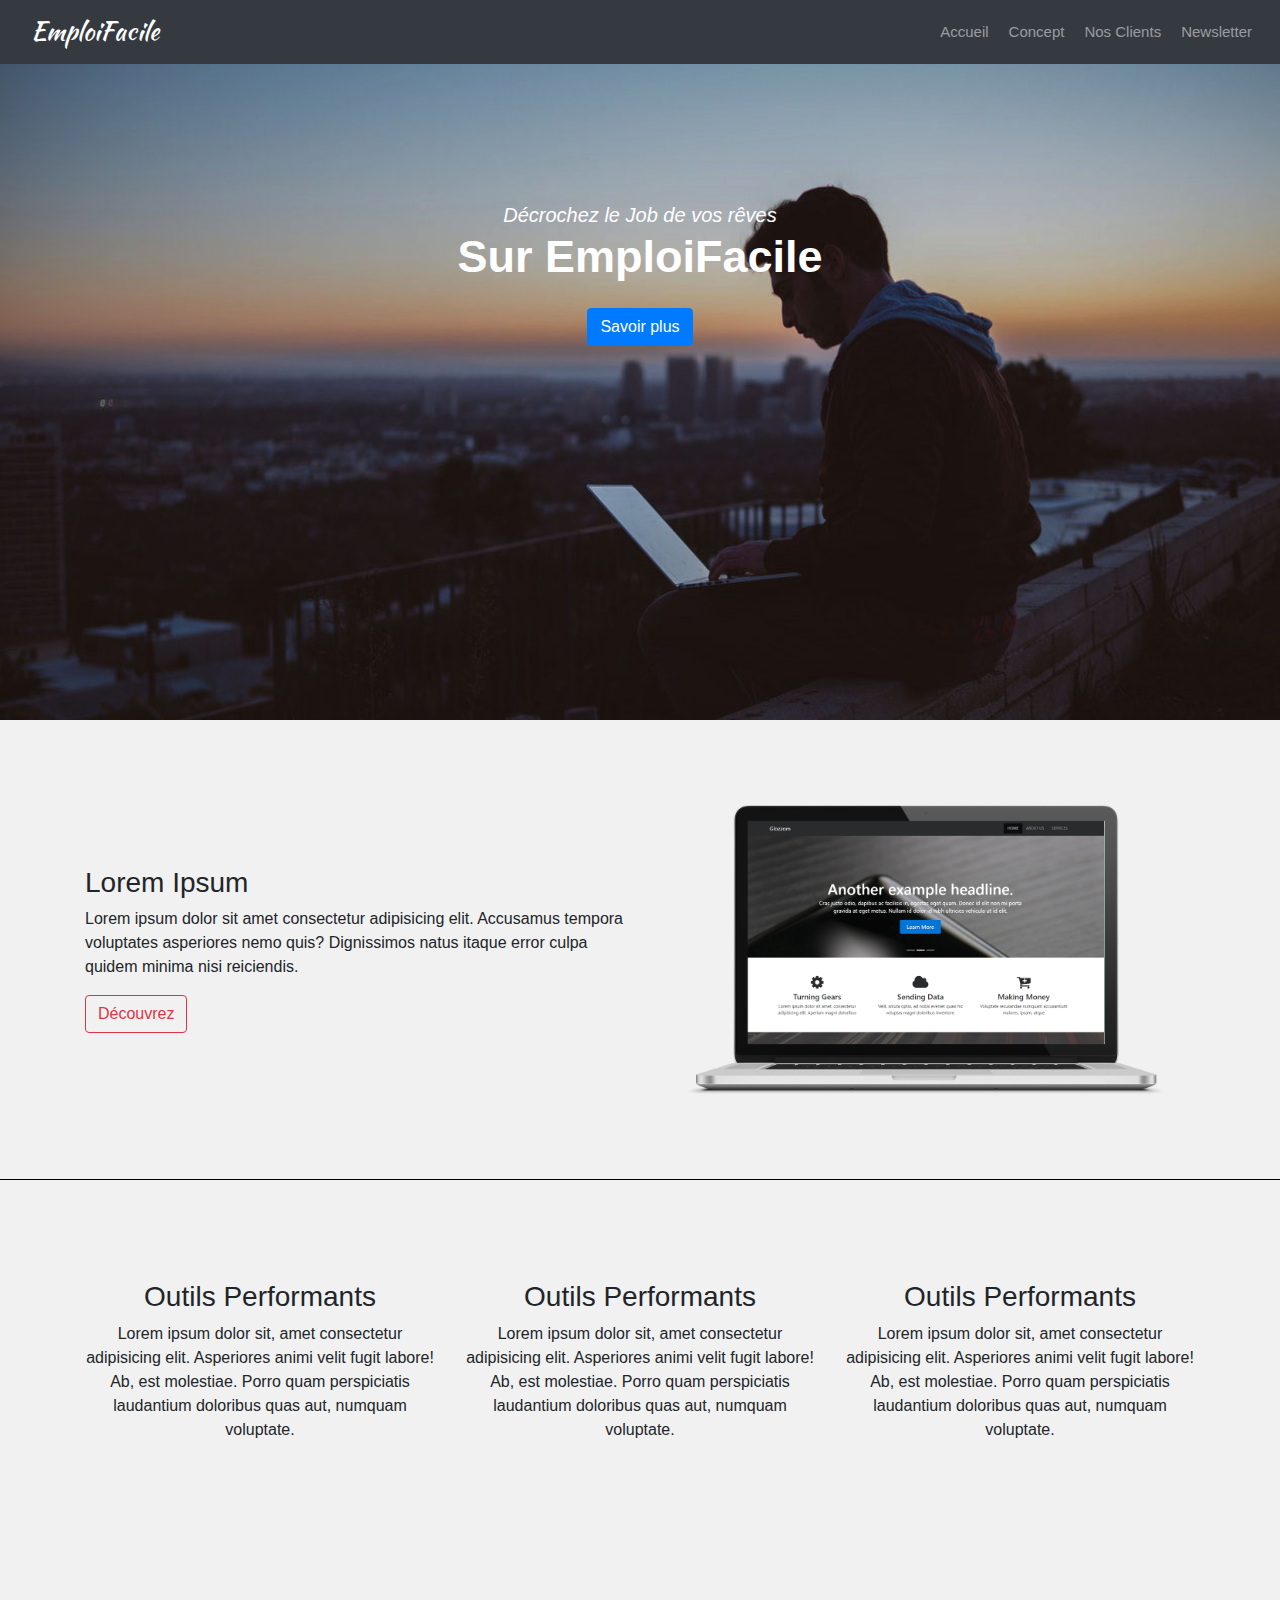
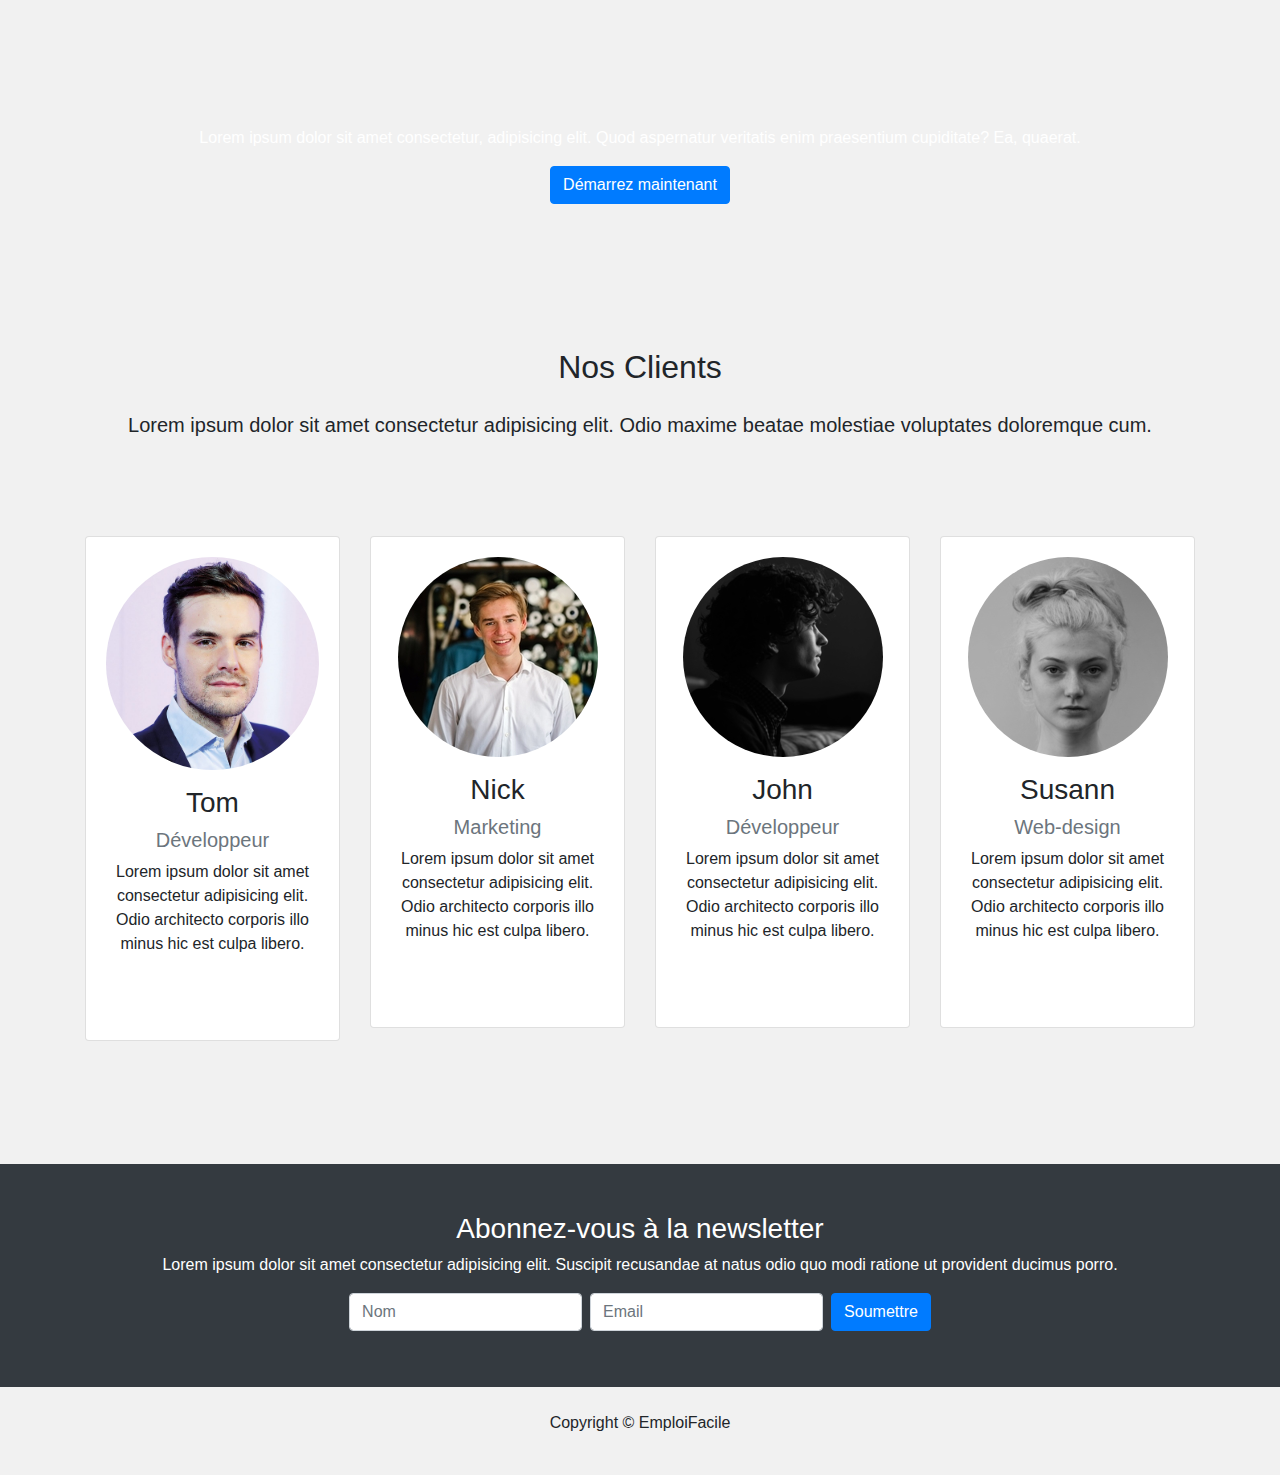
<file: BOOTSTRAP/ProjBootstr/index.html>
<!DOCTYPE html>
<html lang="en">
<head>
    <meta charset="UTF-8">
    <meta name="viewport" content="width=device-width, initial-scale=1.0">
    <title>Projet Bootstrap</title>
    <!-- Bootstrap CSS -->
    <link rel="stylesheet" href="https://stackpath.bootstrapcdn.com/bootstrap/4.5.2/css/bootstrap.min.css" 
    integrity="sha384-JcKb8q3iqJ61gNV9KGb8thSsNjpSL0n8PARn9HuZOnIxN0hoP+VmmDGMN5t9UJ0Z" 
    crossorigin="anonymous">
    <!-- Custom fonts -->
    <link href="https://fonts.googleapis.com/css2?family=Montserrat:ital,wght@0,100;0,200;0,300;0,400;1,300&display=swap" rel="stylesheet">
    <link href="https://fonts.googleapis.com/css2?family=Kaushan+Script&display=swap" rel="stylesheet">
    <!-- font Awesome -->
    <link rel="stylesheet" href="https://use.fontawesome.com/releases/v5.14.0/css/all.css" 
     integrity="sha384-HzLeBuhoNPvSl5KYnjx0BT+WB0QEEqLprO+NBkkk5gbc67FTaL7XIGa2w1L0Xbgc" 
     crossorigin="anonymous">
    <!-- Custom CSS -->
    <link rel="stylesheet" href="style.css">

</head>
<body>
    
    <!-- Nav -->
    <nav class="navbar navbar-expand-md navbar-dark bg-dark fixed-top" id="main-nav">
        <div class="container">
            <a href="index.html" class="navbar-brand">EmploiFacile</a>
            <button class="navbar-toggler" data-toggle="collapse" data-target="#navbarCollapse" >
                <span class="navbar-toggler-icon"></span>
            </button>
        </div>
        <div class="collapse navbar-collapse" id="navbarCollapse">
            <ul class="navbar-nav ml-auto">
                <li class="nav-item mr-1">
                    <a href="#top" class="nav-link">Accueil</a>
                </li>
                <li class="nav-item mr-1">
                    <a href="#info" class="nav-link">Concept</a>
                </li>
                <li class="nav-item mr-1">
                    <a href="#clients" class="nav-link">Nos&nbsp;Clients</a>
                </li>
                <li class="nav-item mr-1">
                    <a href="#newsletter" class="nav-link">Newsletter</a>
                </li>
            </ul>
        </div>
    </nav>

    <!--Header, accueil grande image -->
    <header class="text-center" id="top">

        <div class="text-intro">

            <div class="preTxt text-white font-italic">Décrochez
             le Job de vos rêves</div>
             <h1>
                 Sur EmploiFacile
             </h1>
             <a href="#" class="btn btn-primary mt-3">Savoir plus</a>
        </div>

    </header>

    <!-- Section Info -->

    <section id="info" class="py-5">
        <div class="container">
            <div class="row">
                <div id="txtLaptop" class="col-md-6 align-self-center">
                    <h3>Lorem Ipsum</h3>
                    <p>Lorem ipsum dolor sit amet consectetur adipisicing elit.
                         Accusamus tempora voluptates asperiores nemo quis? Dignissimos natus itaque error culpa quidem minima nisi reiciendis.</p>
                    <a href="#" class="btn btn-outline-danger">Découvrez</a>
                </div>
                <div class="col-md-6">
                    <img src="img/laptop.png" alt="ordinateur" class="img-fluid">
                </div>
            </div>
        </div>
    </section>


    <!-- Section 3 Icônes -->

    <section id="home-icons">
        <div class="container">
            <div class="row">
                <div class="col-md-4 text-center">
                    <i class="fas fa-cog fa-3x mb-2"></i>
                    <h3>Outils Performants</h3>
                    <p>Lorem ipsum dolor sit, amet consectetur adipisicing elit. 
                        Asperiores animi velit fugit labore! Ab, est
                         molestiae. Porro quam perspiciatis laudantium doloribus quas aut, numquam voluptate.
                    </p>
                </div>
                <div class="col-md-4 text-center">
                    <i class="fas fa-cloud fa-3x mb-2"></i>
                    <h3>Outils Performants</h3>
                    <p>Lorem ipsum dolor sit, amet consectetur adipisicing elit. 
                        Asperiores animi velit fugit labore! Ab, est
                         molestiae. Porro quam perspiciatis laudantium doloribus quas aut, numquam voluptate.
                    </p>
                </div>
                <div class="col-md-4 text-center">
                    <i class="fas fa-cart-plus fa-3x mb-2"></i>
                    <h3>Outils Performants</h3>
                    <p>Lorem ipsum dolor sit, amet consectetur adipisicing elit. 
                        Asperiores animi velit fugit labore! Ab, est
                         molestiae. Porro quam perspiciatis laudantium doloribus quas aut, numquam voluptate.
                    </p>
                </div>
            </div>
        </div>
    </section>


    <!-- Call to Action -->
    <section id="start" class="py-5">
        <div class="container py-5">
            <h2 class="pb-3">Etes-vous prêt à commencer?</h2>
            <p class="d-none d-md-block">Lorem ipsum dolor sit amet consectetur, adipisicing elit. Quod aspernatur 
                veritatis enim praesentium cupiditate? Ea, quaerat.
            </p>
            <a href="#" class="btn btn-primary">Démarrez maintenant</a>

        </div>
    </section>

    
    <!-- Section Clients -->
    <section id="clients" class="my-5 text-center">
        <div class="container">
            <div class="row">
                <div class="col">
                    <div class="info-header mb-5">
                        <h2 class="pb-3">Nos Clients</h2>
                        <p class="lead pb-5">
                            Lorem ipsum dolor sit amet consectetur adipisicing 
                            elit. Odio maxime beatae molestiae voluptates doloremque cum.
                        </p>
                    </div>
                </div>
            </div>

            <div class="row">
                <div class="col-lg-3 col-md-6">
                    <div class="card">
                        <div class="card-body">
                            <img src="img/visage1.jpg" alt="visage" class="img-fluid rounded-circle w-5 mb-3">
                            <h3>Tom</h3>
                            <h5 class="text-muted">Développeur</h5>
                            <p>Lorem ipsum dolor sit amet consectetur adipisicing elit. Odio architecto corporis 
                                illo minus hic est culpa libero.
                            </p>
                            <div class="d-flex justify-content-center">
                                <div class="p-4">
                                    <a href="http://facebook.com">
                                        <i class="fab fa-facebook"></i>
                                    </a>
                                </div>
                                <div class="p-4">
                                    <a href="http://twitter.com">
                                        <i class="fab fa-twitter"></i>
                                    </a>
                                </div>
                                <div class="p-4">
                                    <a href="http://instagram.com">
                                        <i class="fab fa-instagram"></i>
                                    </a>
                                </div>
                            </div>
                        </div>
                    </div>
                </div>



                <div class="col-lg-3 col-md-6">
                    <div class="card">
                        <div class="card-body">
                            <img src="img/visage2.png" alt="visage" class="img-fluid rounded-circle w-5 mb-3">
                            <h3>Nick</h3>
                            <h5 class="text-muted">Marketing</h5>
                            <p>Lorem ipsum dolor sit amet consectetur adipisicing elit. Odio architecto corporis 
                                illo minus hic est culpa libero.
                            </p>
                            <div class="d-flex justify-content-center">
                                <div class="p-4">
                                    <a href="http://facebook.com">
                                        <i class="fab fa-facebook"></i>
                                    </a>
                                </div>
                                <div class="p-4">
                                    <a href="http://twitter.com">
                                        <i class="fab fa-twitter"></i>
                                    </a>
                                </div>
                                <div class="p-4">
                                    <a href="http://instagram.com">
                                        <i class="fab fa-instagram"></i>
                                    </a>
                                </div>
                            </div>
                        </div>
                    </div>
                </div>



                <div class="col-lg-3 col-md-6">
                    <div class="card">
                        <div class="card-body">
                            <img src="img/visage3.png" alt="visage" class="img-fluid rounded-circle w-5 mb-3">
                            <h3>John</h3>
                            <h5 class="text-muted">Développeur</h5>
                            <p>Lorem ipsum dolor sit amet consectetur adipisicing elit. Odio architecto corporis 
                                illo minus hic est culpa libero.
                            </p>
                            <div class="d-flex justify-content-center">
                                <div class="p-4">
                                    <a href="http://facebook.com">
                                        <i class="fab fa-facebook"></i>
                                    </a>
                                </div>
                                <div class="p-4">
                                    <a href="http://twitter.com">
                                        <i class="fab fa-twitter"></i>
                                    </a>
                                </div>
                                <div class="p-4">
                                    <a href="http://instagram.com">
                                        <i class="fab fa-instagram"></i>
                                    </a>
                                </div>
                            </div>
                        </div>
                    </div>
                </div>



                <div class="col-lg-3 col-md-6">
                    <div class="card">
                        <div class="card-body">
                            <img src="img/visage4.png" alt="visage" class="img-fluid rounded-circle w-5 mb-3">
                            <h3>Susann</h3>
                            <h5 class="text-muted">Web-design</h5>
                            <p>Lorem ipsum dolor sit amet consectetur adipisicing elit. Odio architecto corporis 
                                illo minus hic est culpa libero.
                            </p>
                            <div class="d-flex justify-content-center">
                                <div class="p-4">
                                    <a href="http://facebook.com">
                                        <i class="fab fa-facebook"></i>
                                    </a>
                                </div>
                                <div class="p-4">
                                    <a href="http://twitter.com">
                                        <i class="fab fa-twitter"></i>
                                    </a>
                                </div>
                                <div class="p-4">
                                    <a href="http://instagram.com">
                                        <i class="fab fa-instagram"></i>
                                    </a>
                                </div>
                            </div>
                        </div>
                    </div>
                </div>
            </div>
        </div>
    </section>


    <!-- Newsletter -->

    <section id="newsletter" class="text-center p-5 bg-dark text-white">
        <div class="container">
            <div class="row">
                <div class="col">
                    <h3>Abonnez-vous à la newsletter</h3>
                    <p>Lorem ipsum dolor sit amet consectetur adipisicing elit. Suscipit recusandae at natus odio quo 
                        modi ratione ut provident ducimus porro.
                    </p>
                    <form class="form-inline justify-content-center">
                        <input type="text" class="form-control mb-2 mr-2" placeholder="Nom">
                        <input type="text" class="form-control mb-2 mr-2" placeholder="Email">
                        <button class="btn btn-primary mb-2">Soumettre</button>
                    </form>
                </div>
            </div>
        </div>
    </section>

    <!-- Footer -->

    <footer id="main-footer" class="text-center p-4">
        <div class="container">
            <div class="row">
                <div class="col">
                    <p>Copyright &copy;
                        <span id="year"></span> EmploiFacile
                    </p>
                </div>
            </div>
        </div>
    </footer>








    <!-- Script Bootstrap -->
    <script src="https://code.jquery.com/jquery-3.5.1.slim.min.js" 
      integrity="sha384-DfXdz2htPH0lsSSs5nCTpuj/zy4C+OGpamoFVy38MVBnE+IbbVYUew+OrCXaRkfj" 
      crossorigin="anonymous"></script>
      <script src="https://cdn.jsdelivr.net/npm/popper.js@1.16.1/dist/umd/popper.min.js" 
       integrity="sha384-9/reFTGAW83EW2RDu2S0VKaIzap3H66lZH81PoYlFhbGU+6BZp6G7niu735Sk7lN" 
       crossorigin="anonymous"></script>
       <script src="https://stackpath.bootstrapcdn.com/bootstrap/4.5.2/js/bootstrap.min.js" 
       integrity="sha384-B4gt1jrGC7Jh4AgTPSdUtOBvfO8shuf57BaghqFfPlYxofvL8/KUEfYiJOMMV+rV" 
       crossorigin="anonymous"></script>


       <script>

           //Générer Date
           $('#year').text(new Date().getFullYear())
        
           //ScrollSpy
           $('body').scrollspy({target: '#main-nav'})
       </script>
</body>
</html>
</file>
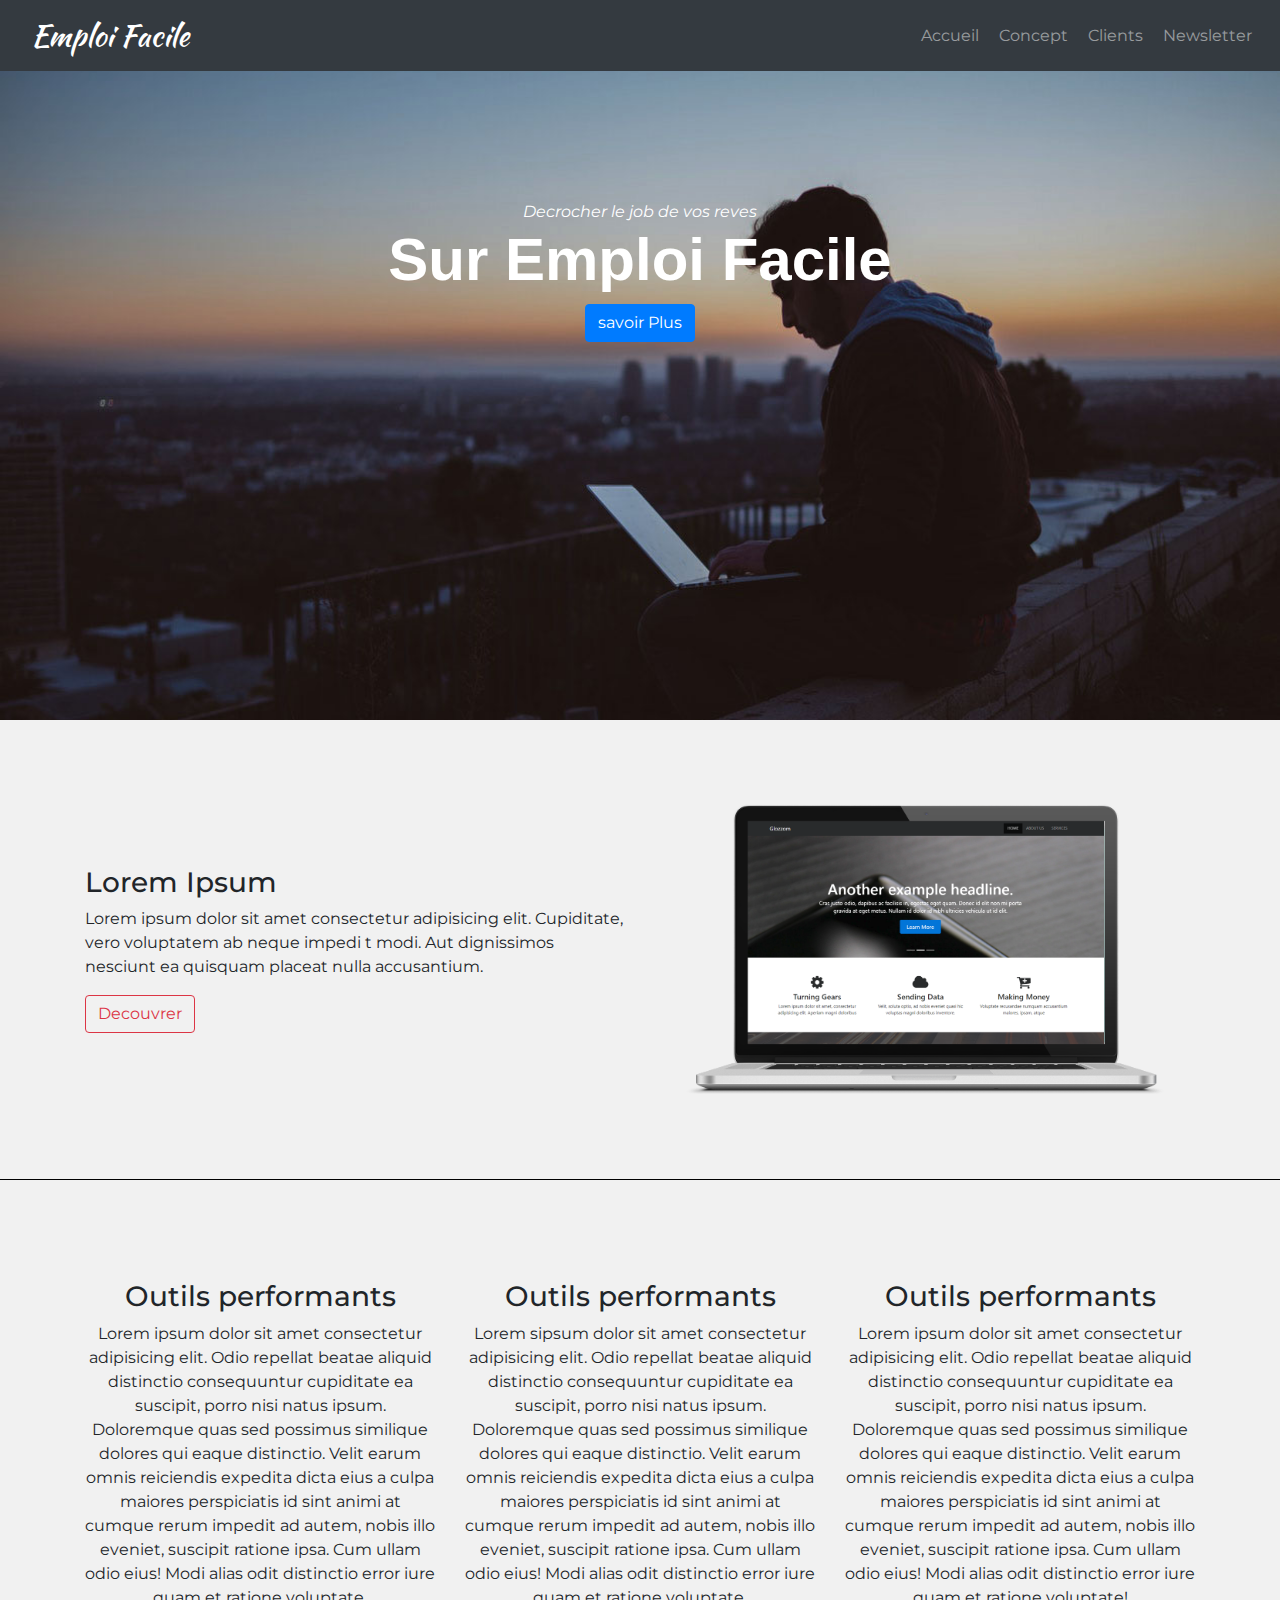
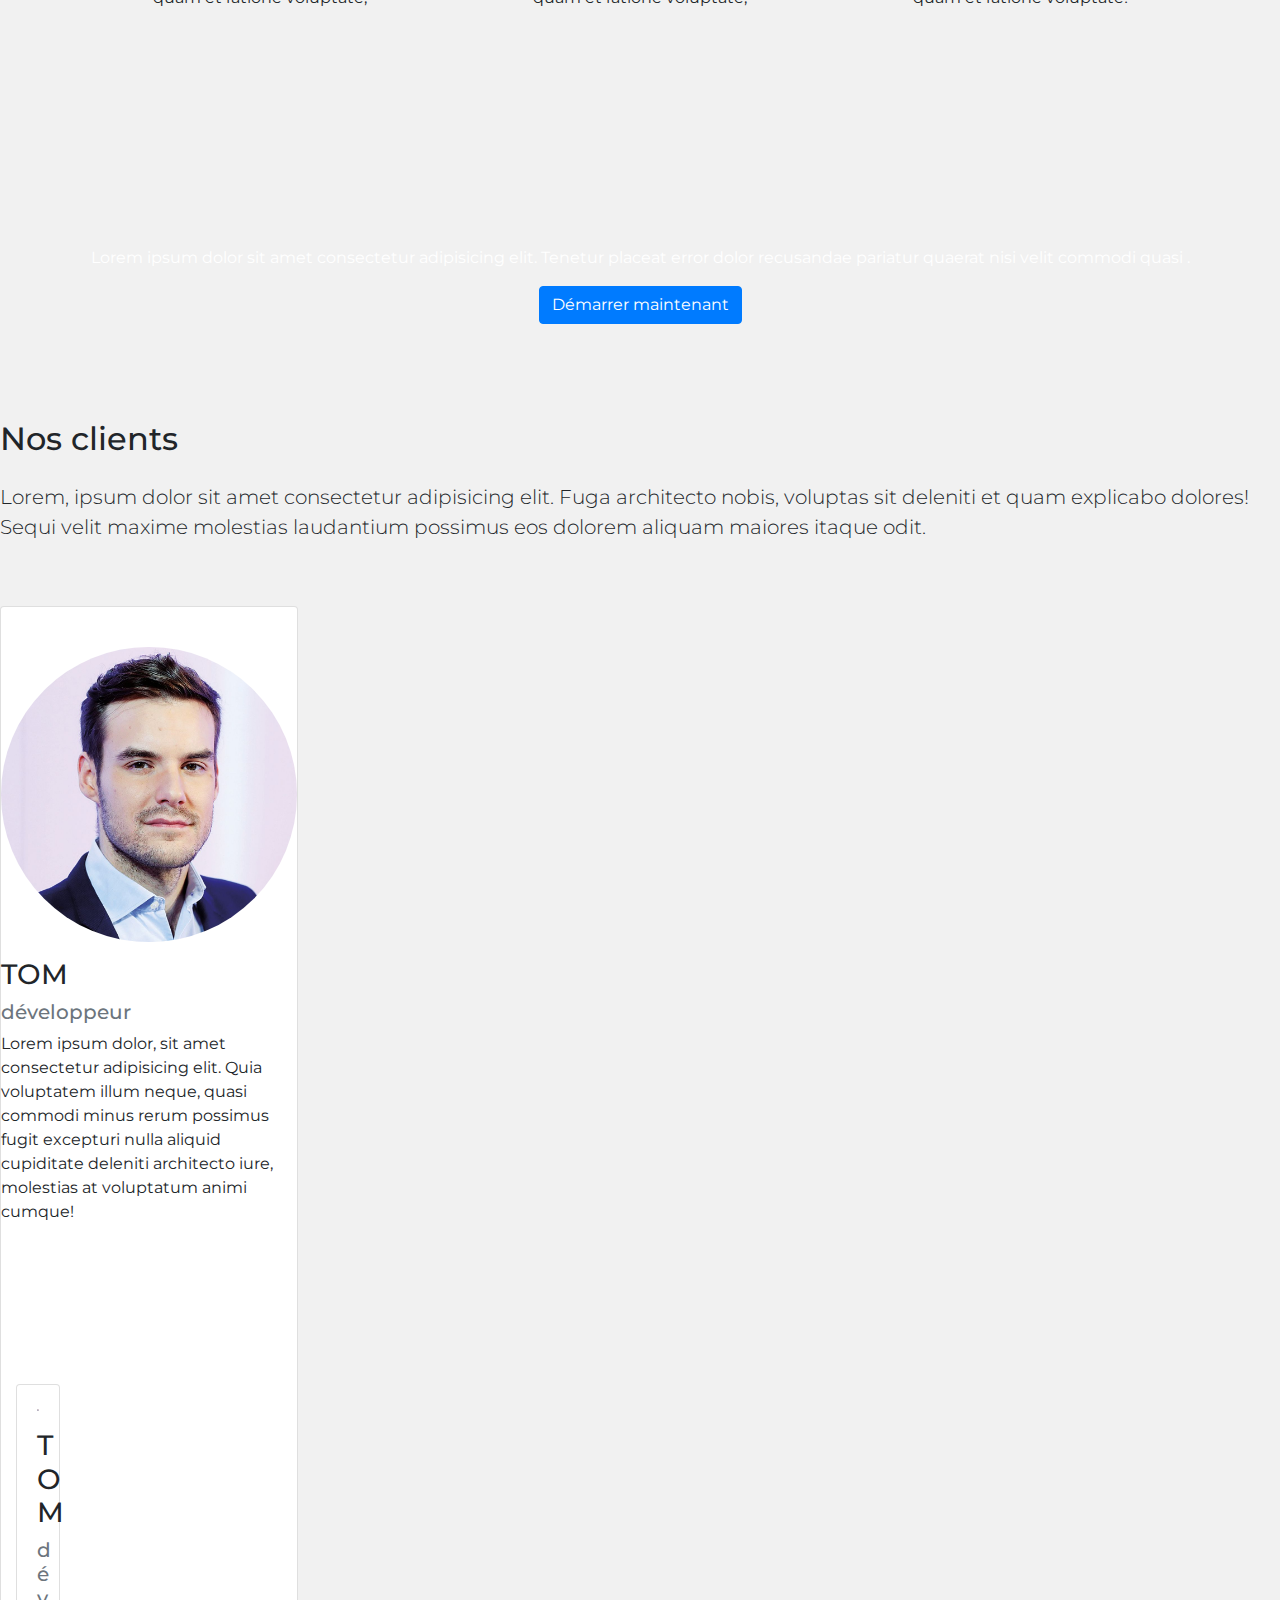
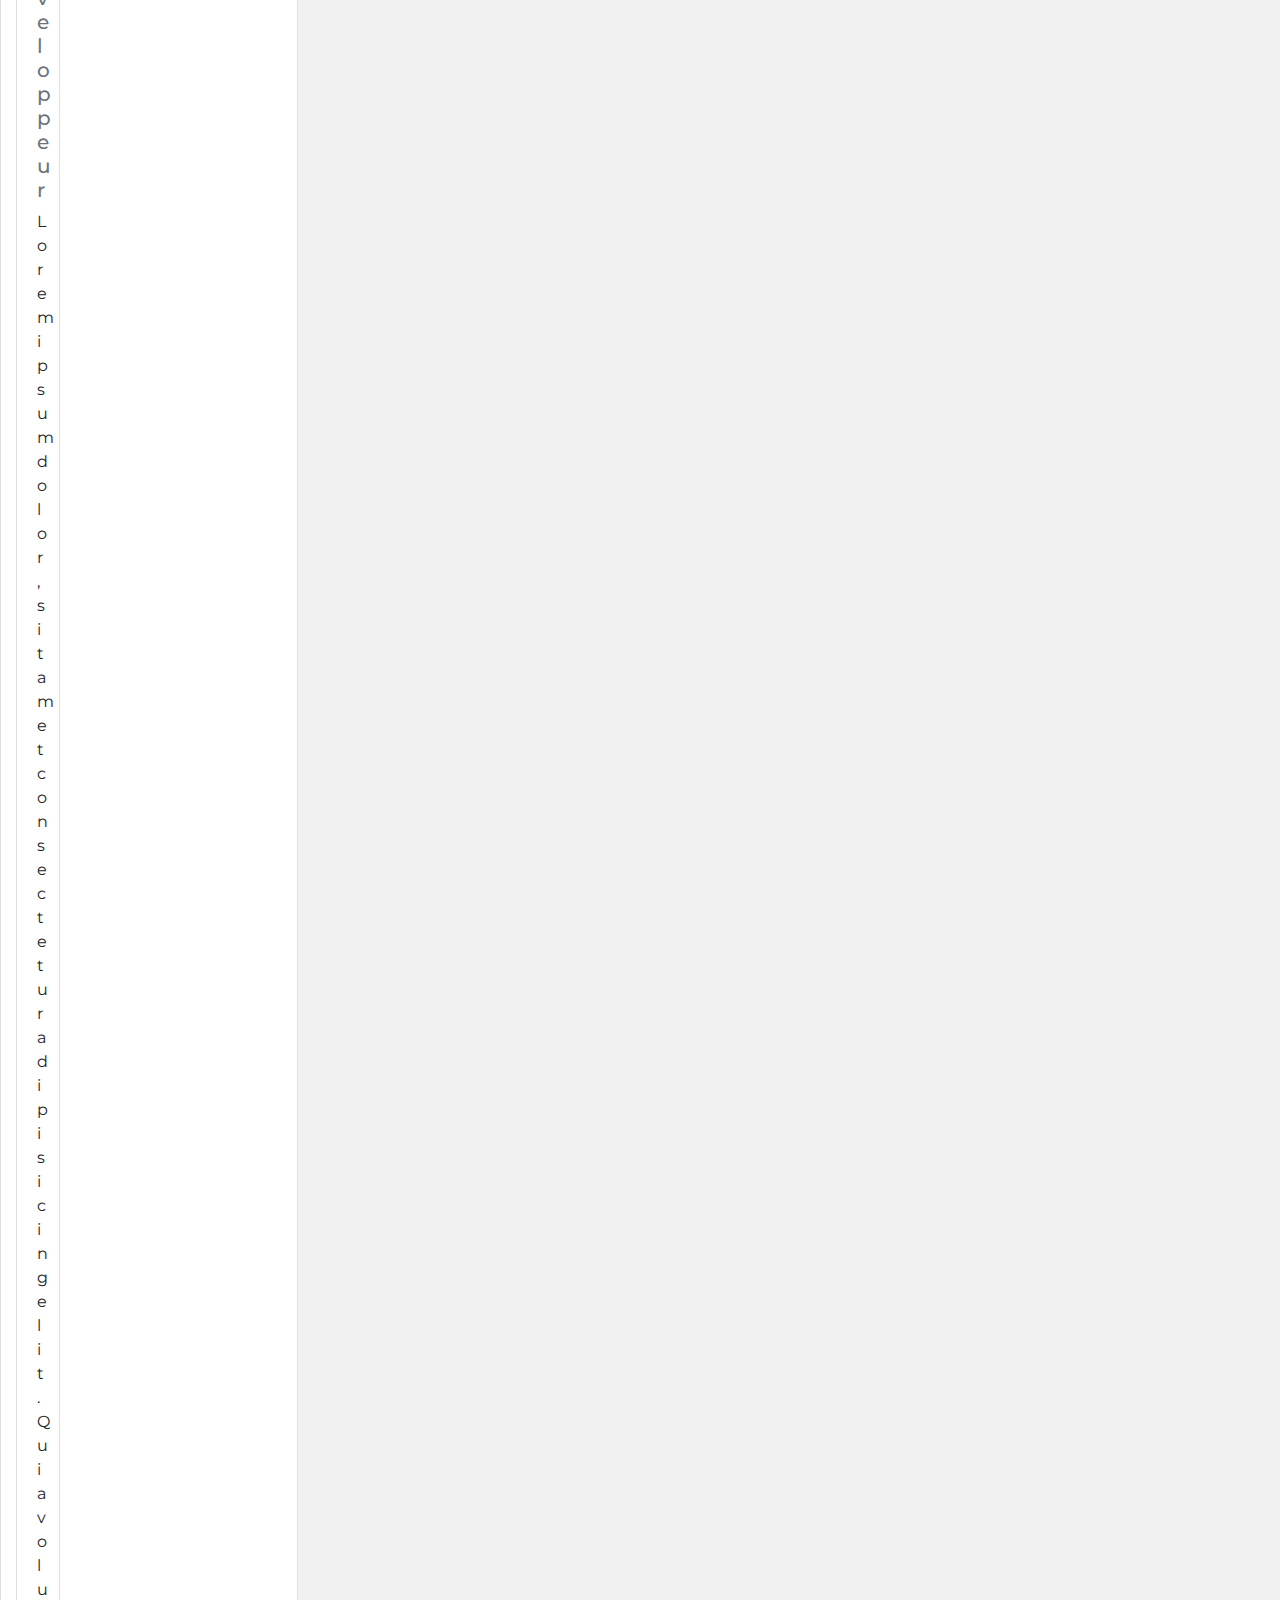
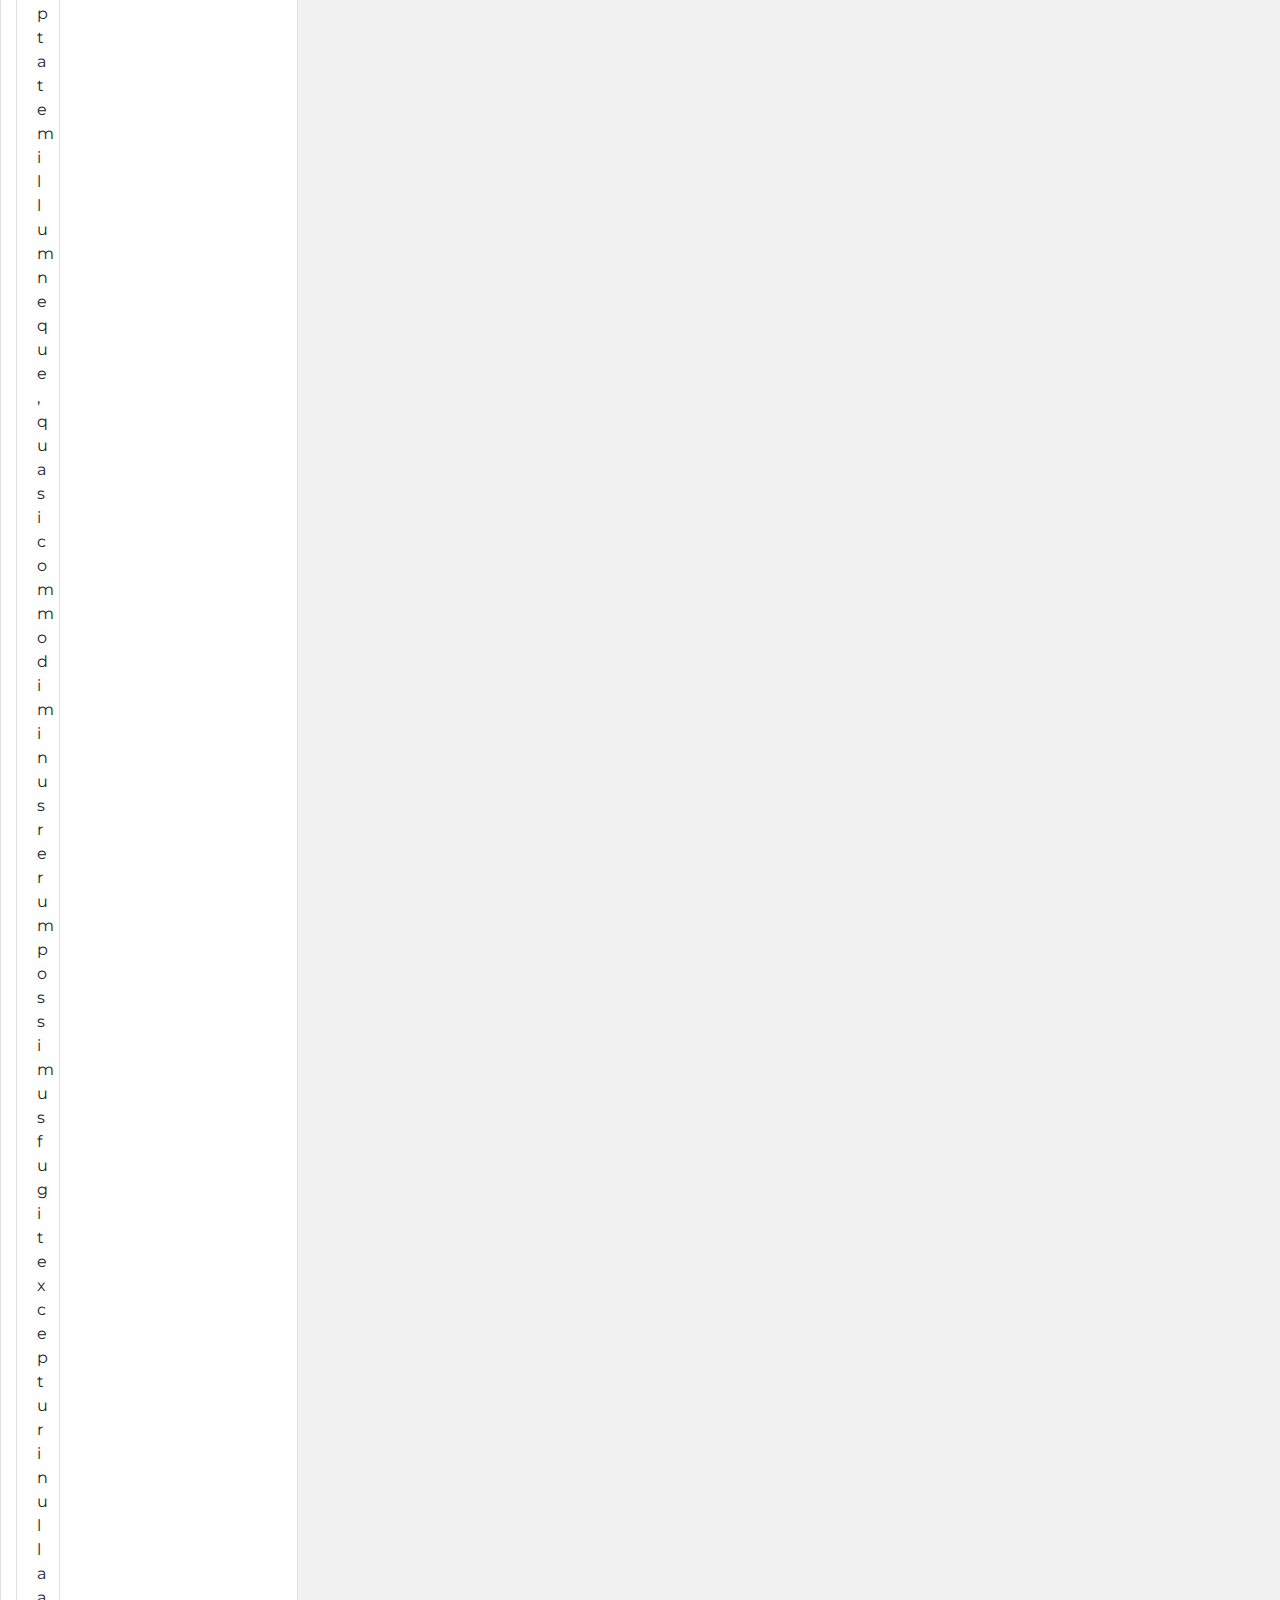
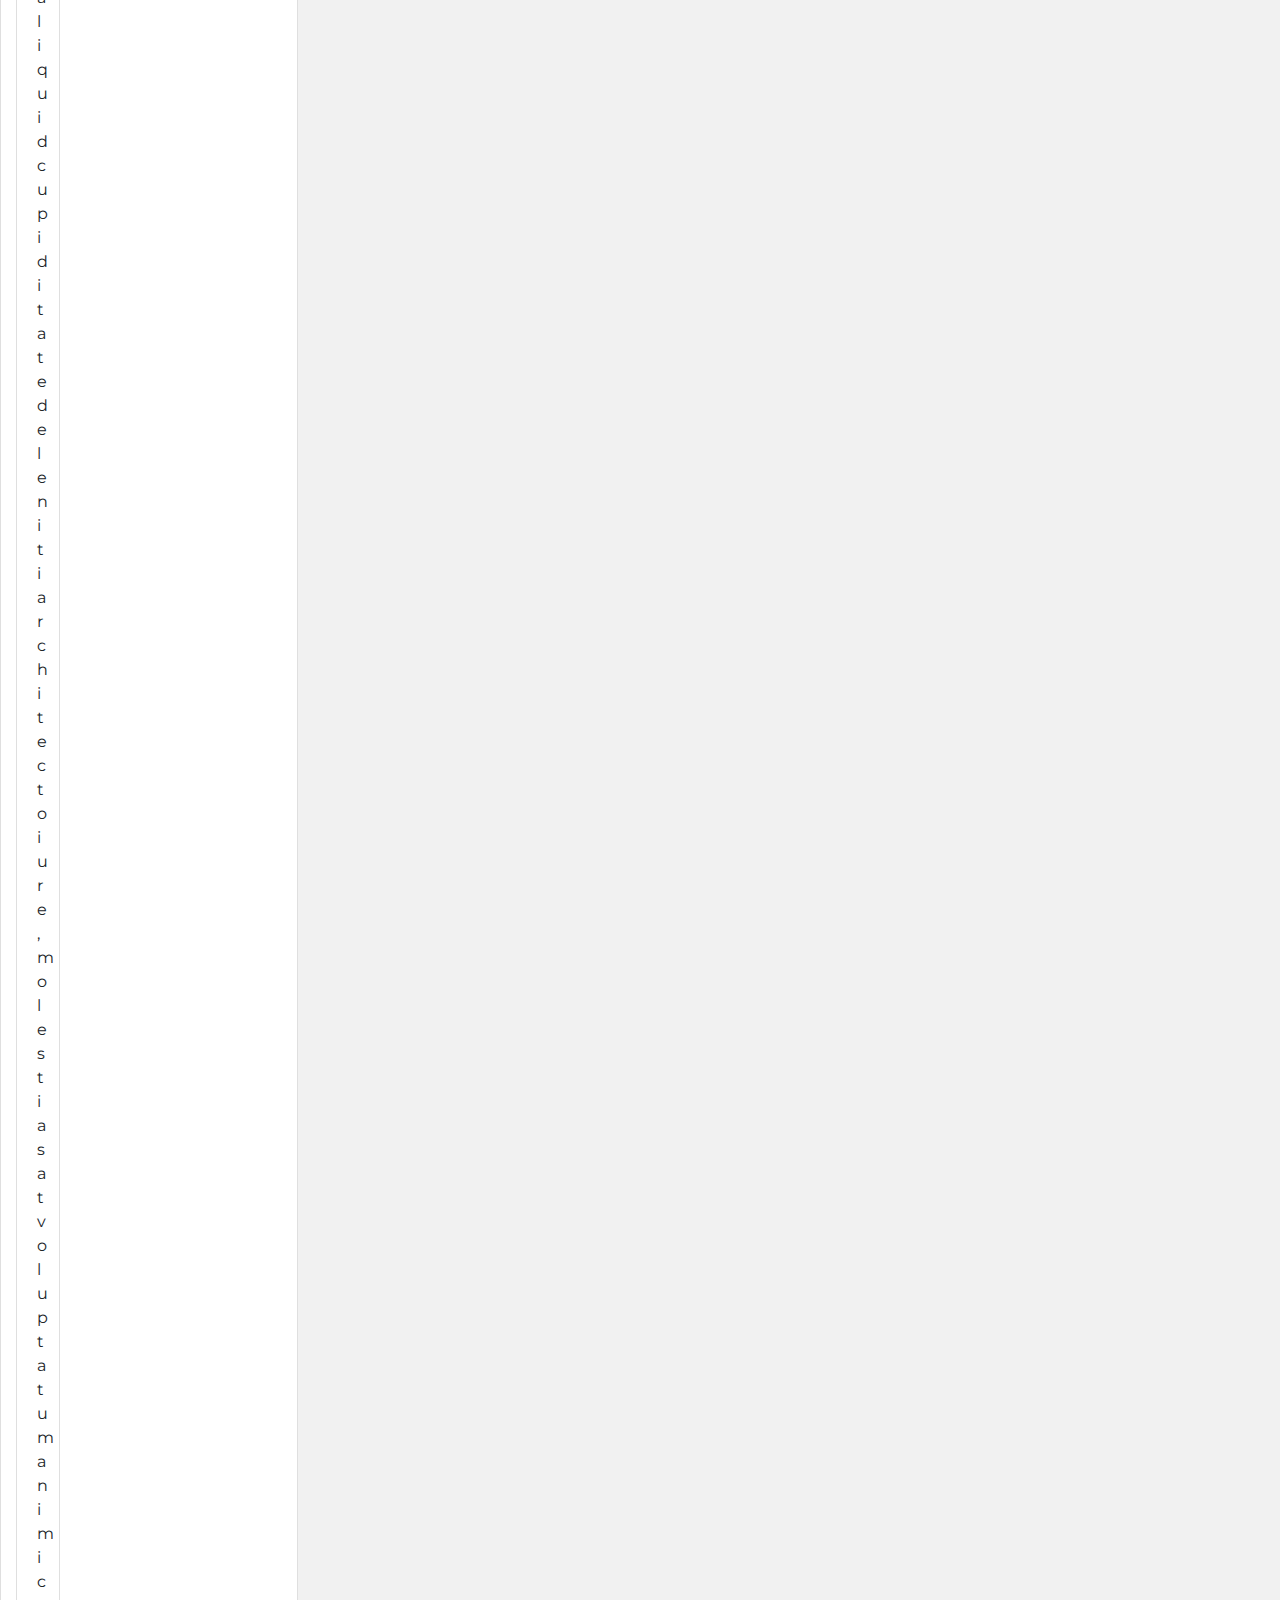
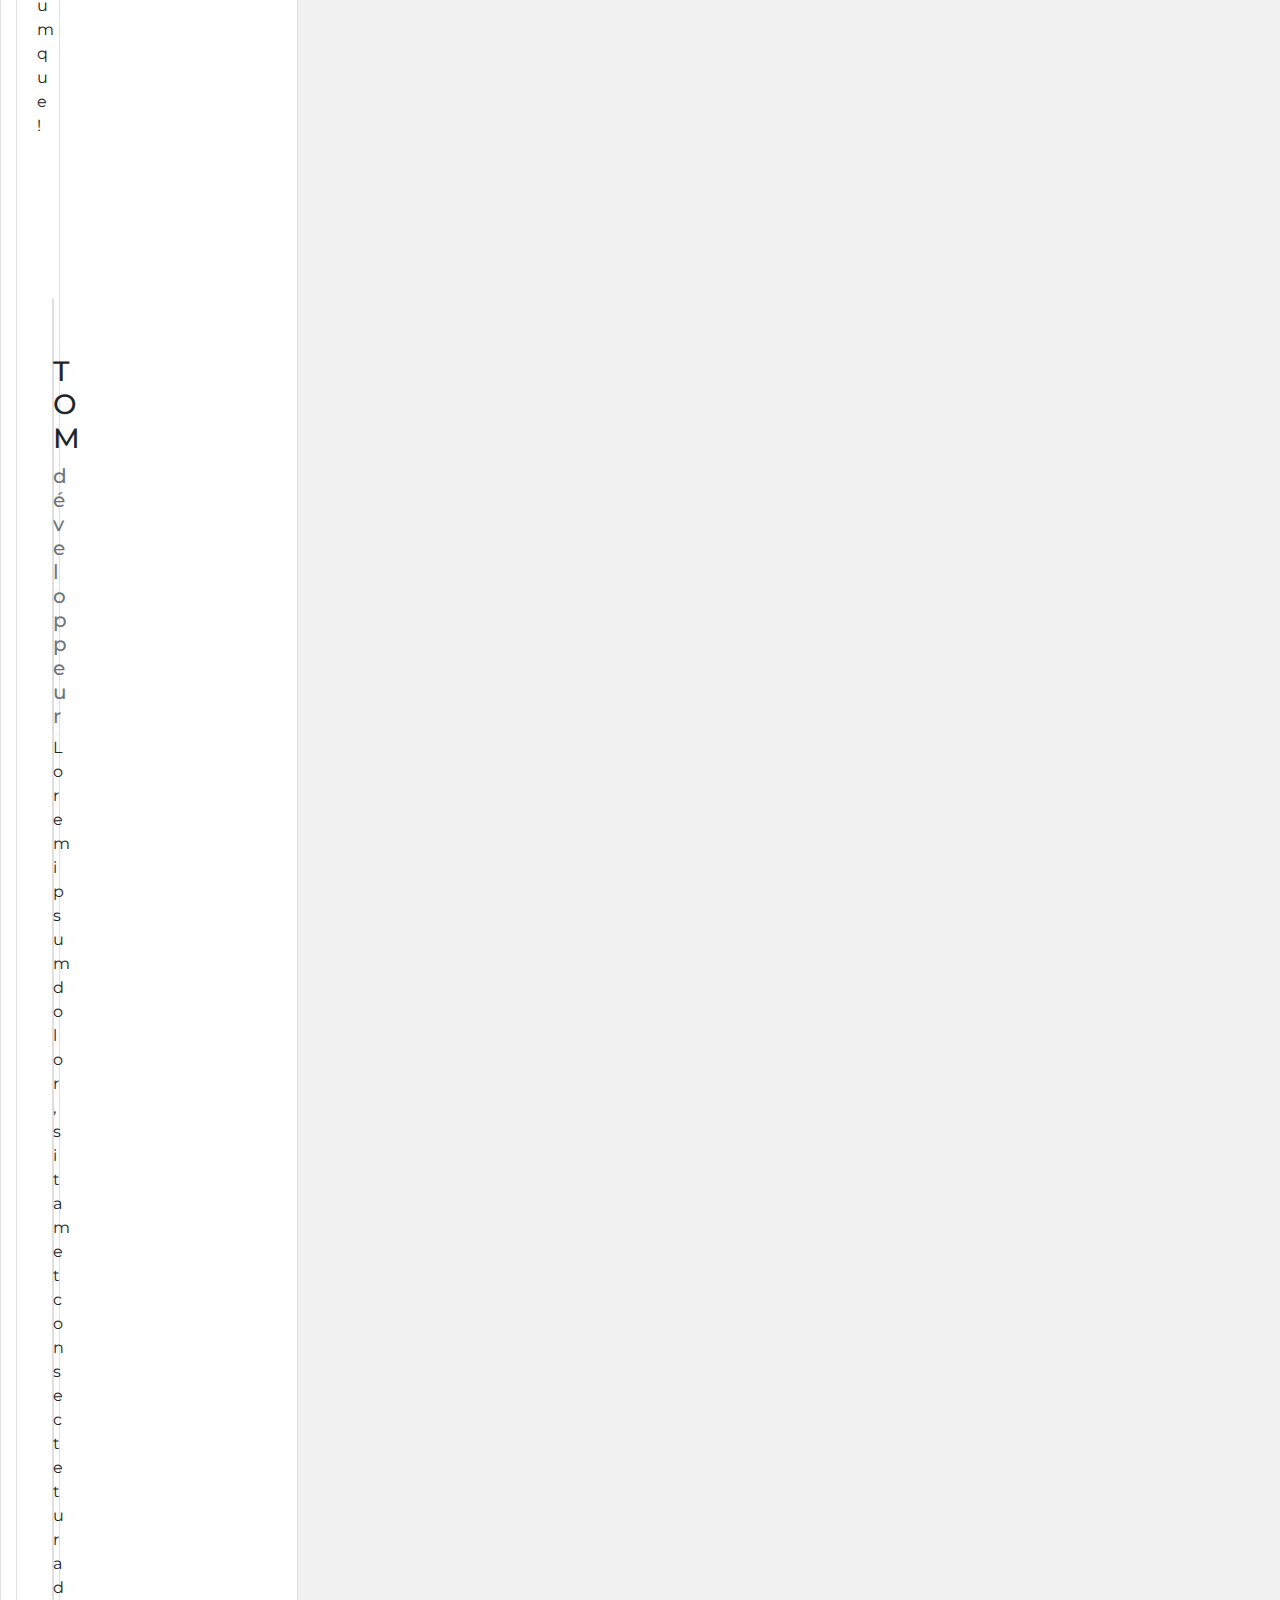
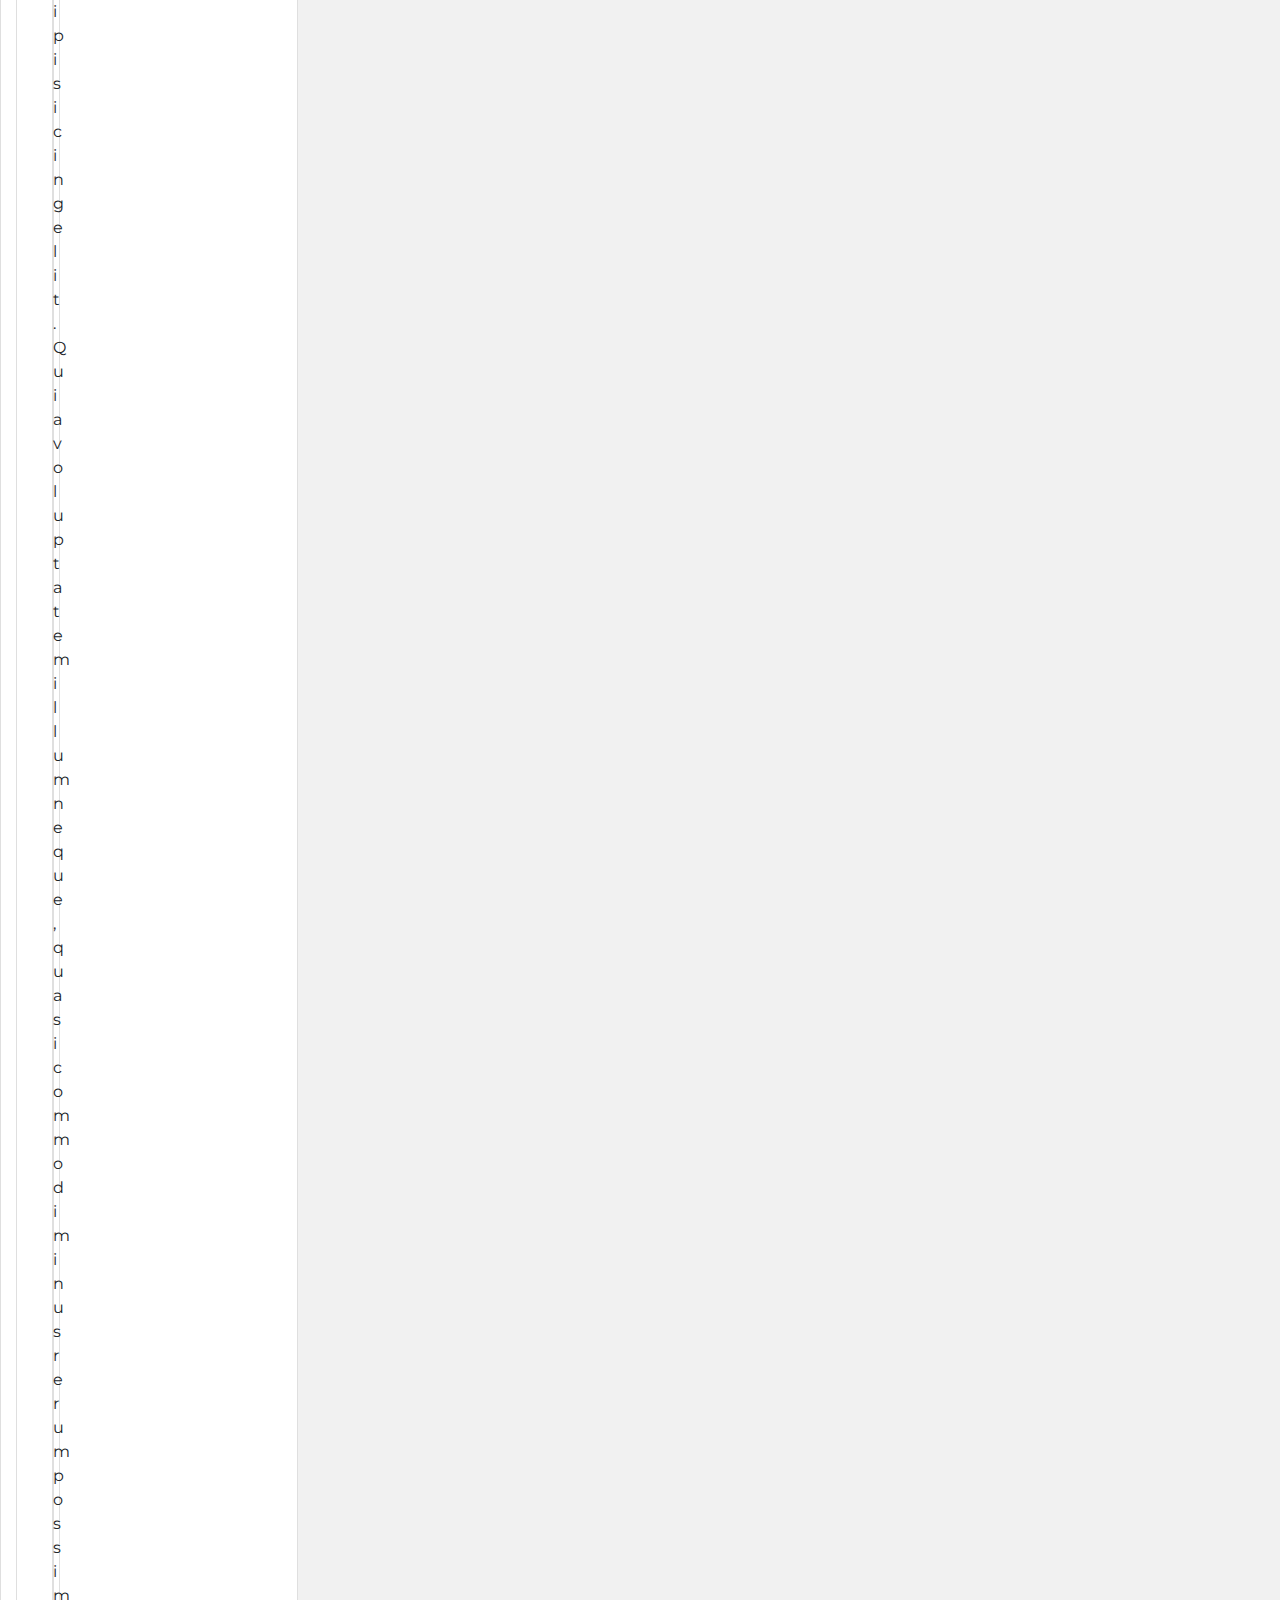
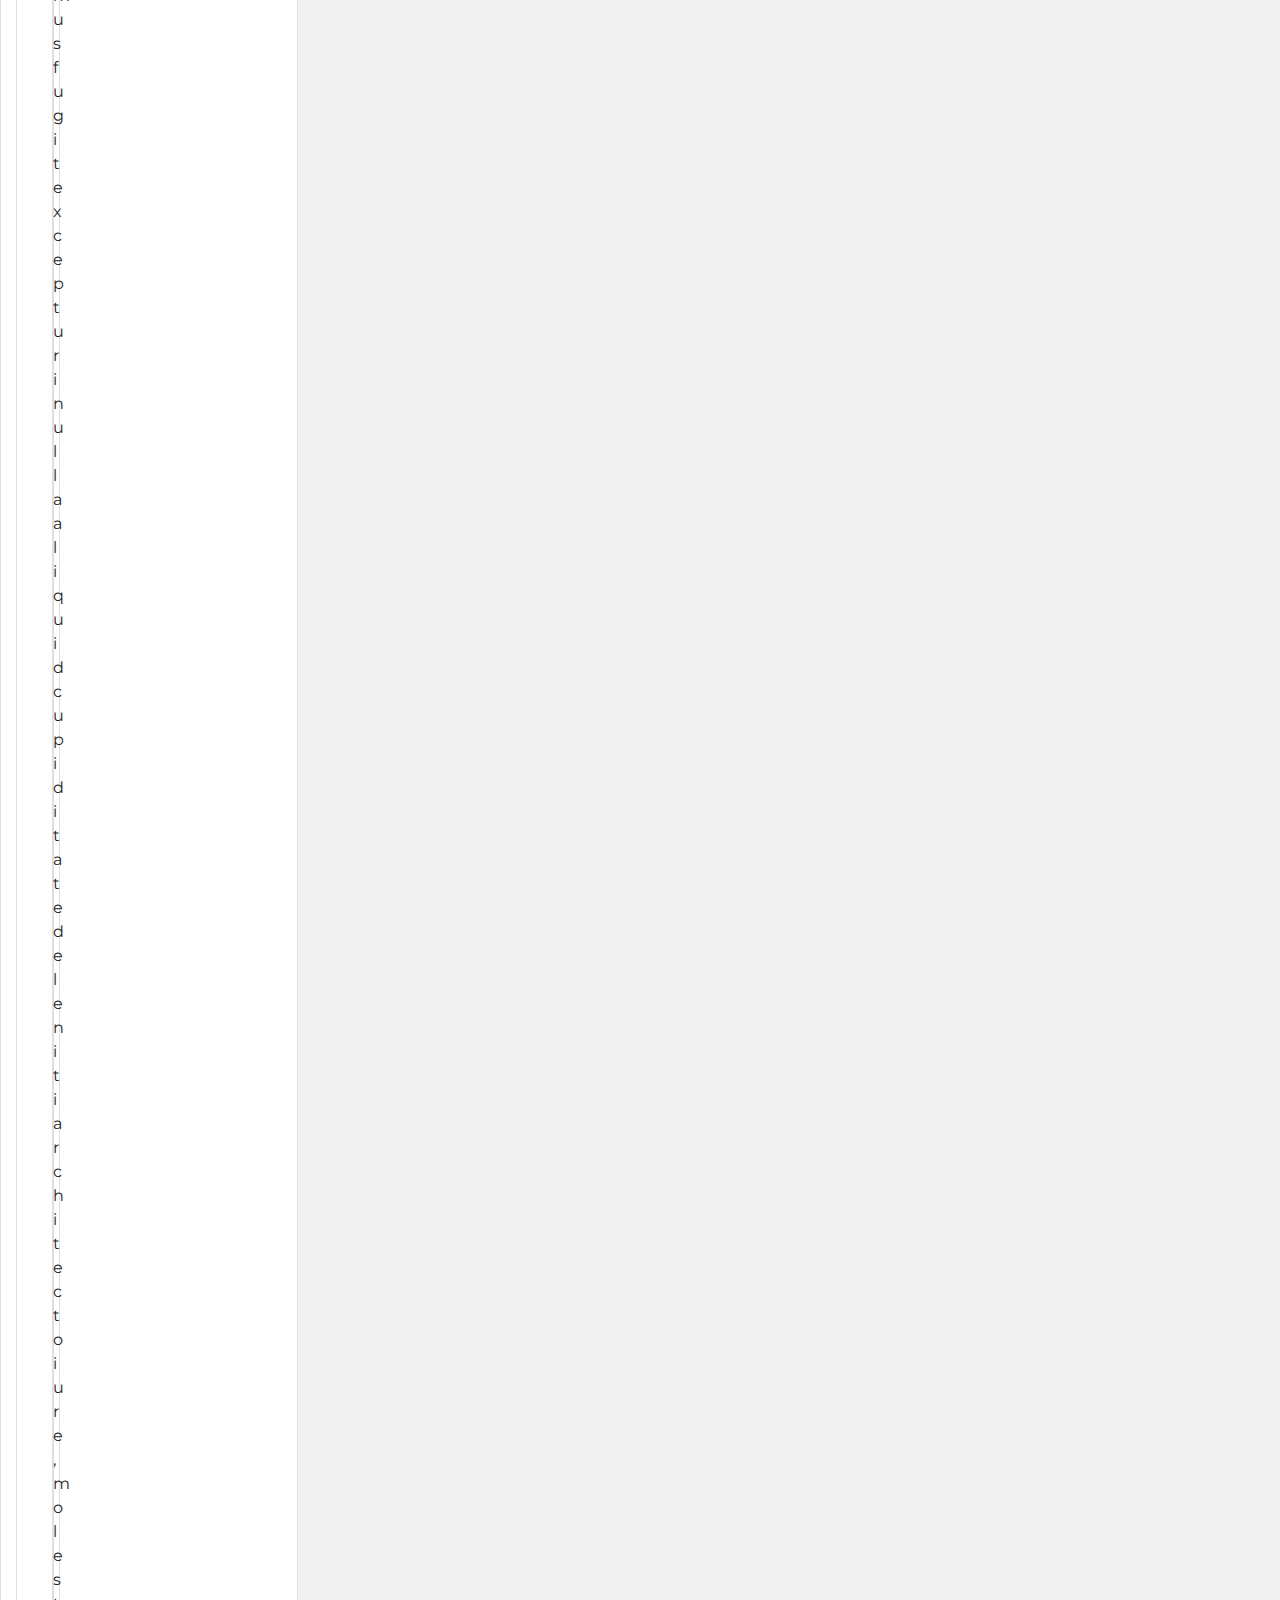
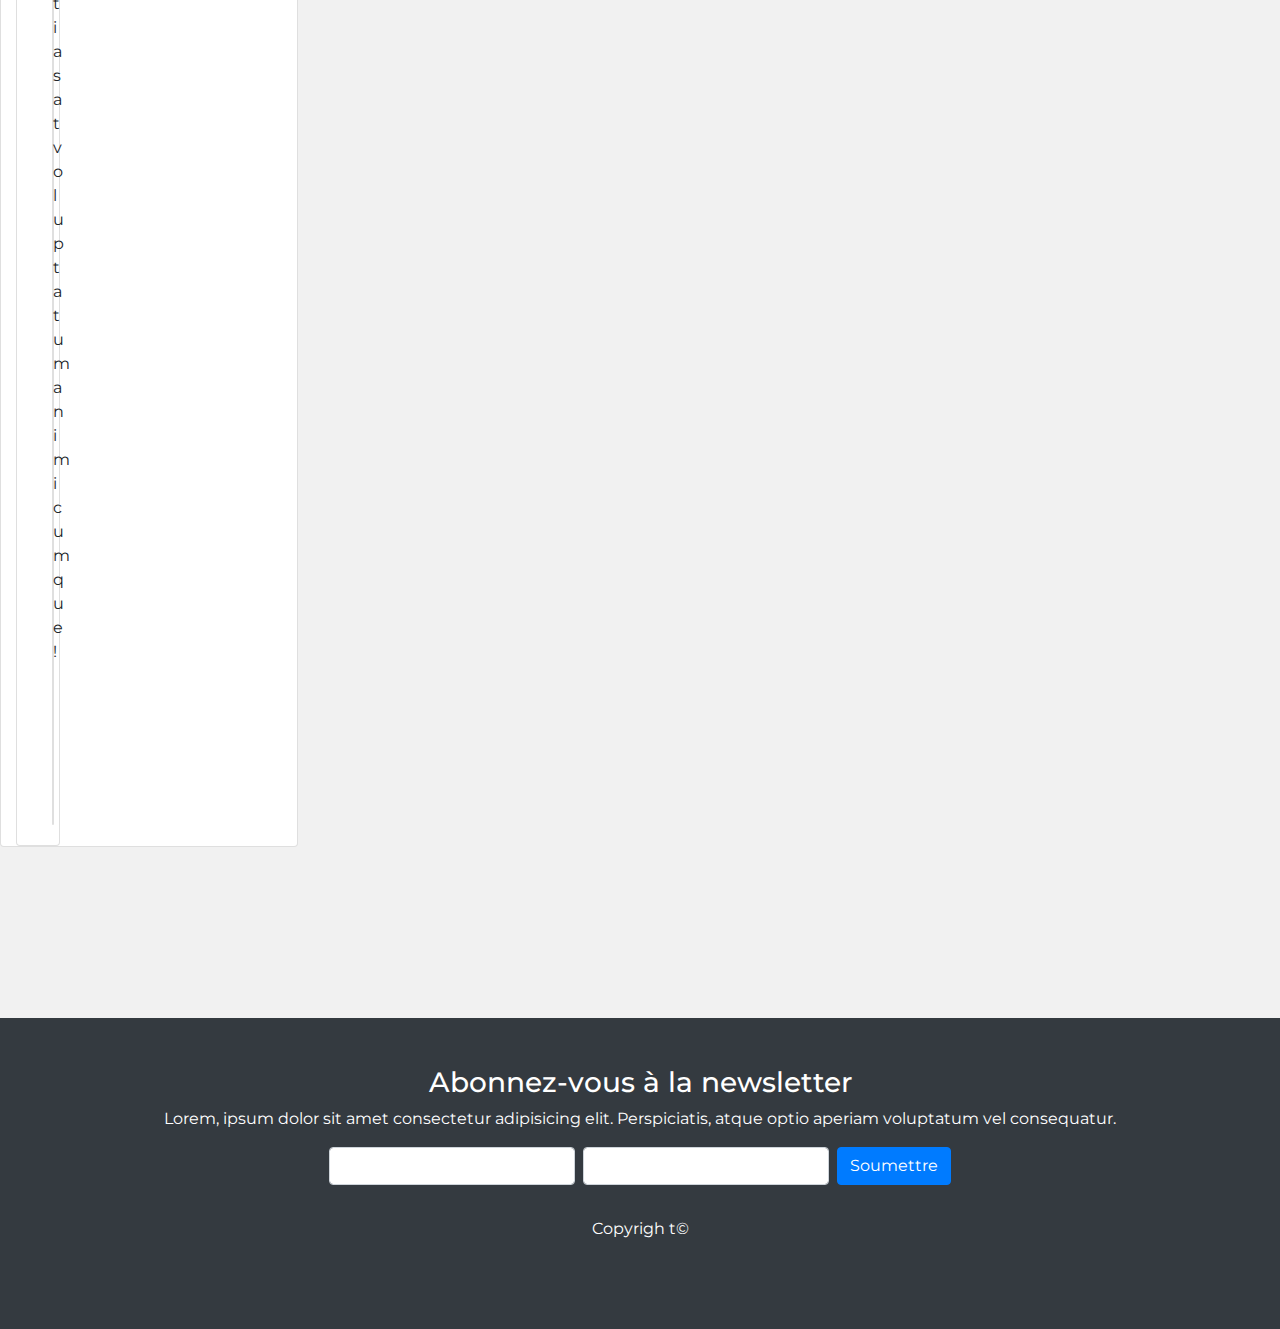
<file: FORMATION BOOSTRAP NOISIEL/Projet Bootstrap/index.html>
<!DOCTYPE html>
<html lang="en">
<head>
    <meta charset="UTF-8">
    <meta name="viewport" content="width=device-width, initial-scale=1.0">
    <title>Projet Bootstrap</title>
    <!-- Fonts Google Montserrat -->
    <link href="https://fonts.googleapis.com/css2?family=Montserrat:ital,wght@0,100;0,200;0,300;0,400;0,500;1,100;1,200;1,300;1,400&display=swap" rel="stylesheet">
    <link href="https://fonts.googleapis.com/css2?family=Kaushan+Script&display=swap" rel="stylesheet">
    <!-- Bootstrap -->
    <link rel="stylesheet" href="https://stackpath.bootstrapcdn.com/bootstrap/4.5.2/css/bootstrap.min.css" integrity="sha384-JcKb8q3iqJ61gNV9KGb8thSsNjpSL0n8PARn9HuZOnIxN0hoP+VmmDGMN5t9UJ0Z" crossorigin="anonymous">
    <!-- FontAwesome Icons -->
    <link rel="stylesheet" href="https://use.fontawesome.com/releases/v5.14.0/css/all.css" integrity="sha384-HzLeBuhoNPvSl5KYnjx0BT+WB0QEEqLprO+NBkkk5gbc67FTaL7XIGa2w1L0Xbgc" crossorigin="anonymous">
    <!-- Mon style -->
    <link rel="stylesheet" href="style.css">

</head>
<body>
    <!-- nav -->

    <nav class="navbar navbar-expand-md navbar-dark bg-dark fixed-top">
        <div class="container">
            <a href="index.html" class="navbar-brand">Emploi Facile</a>
            <button class="navbar-toggler" data-toggle="collapse" data-target="#navbarCollapse">
                <span class="navbar-toggler-icon"></span>
            </button>
        </div>
        <div class="collapse navbar-collapse" id="navbarCollapse">
            <ul class="navbar-nav ml-auto">
                <li class="nav-item mr-1">
                    <a href="#top" class="nav-link">Accueil</a>
                </li>
                <li class="nav-item mr-1">
                    <a href="#info" class="nav-link">Concept</a>
                </li>
                <li class="nav-item mr-1">
                    <a href="#clients" class="nav-link">Clients</a>
                </li>
                <li class="nav-item mr-1">
                    <a href="#newsletter" class="nav-link">Newsletter</a>
                </li>
            </ul>
        </div>
    </nav>
      <!--header, accueil grande image-->
     <header class="text-center" id="top">
         <div class="text-intro">
             <div class="preTxt text-white font-italic"> Decrocher le job de vos reves </div>
            
             <h1>Sur Emploi Facile </h1>
            
             <a href="#" class="btn btn-primary"> savoir Plus</a>
         </div>
     </header>

     <!--section Info-->
     <section id="info" class="py-5">
    <div class="container">
      <div class="row">
      <div id="txtlaptop" class="col-md-6 align-self-center">
          <h3>Lorem Ipsum</h3>
          <p>Lorem ipsum dolor sit amet consectetur adipisicing elit. Cupiditate, vero voluptatem ab neque impedi
              t modi. Aut dignissimos nesciunt ea quisquam placeat nulla accusantium.</p>
              <a href="#" class="btn btn-outline-danger">Decouvrer</a>
      </div>
      <div class="col-md-6">
          <img src="img/laptop.png" alt="ordinateur" class="img-fluid">
          
      </div>

</div>
      </div>
    </div>
     </section>
     
<!--trois icones-->
<section id="home-icones">
    <div class="container">
        <div class="row">
            <div class="col-md-4 text-center">
                <i class="fas fa-cog fa-3x mb-2"> </i>
                <h3>Outils performants</h3>
                <p>Lorem ipsum dolor sit amet consectetur adipisicing elit. Odio repellat beatae aliquid distinctio consequuntur cupiditate ea suscipit, porro nisi natus ipsum. Doloremque quas sed possimus similique dolores qui eaque distinctio.
                Velit earum omnis reiciendis expedita dicta eius a culpa maiores perspiciatis id sint animi at cumque rerum impedit ad autem, nobis illo eveniet, suscipit ratione ipsa. Cum ullam odio eius!
                Modi alias odit distinctio error iure quam et ratione voluptate, 
               </p>
            </div>
            <div class="col-md-4 text-center">
                <i class="fas fa-cog fa-3x mb-2"> </i>
                <h3>Outils performants</h3>
                <p>Lorem sipsum dolor sit amet consectetur adipisicing elit. Odio repellat beatae aliquid distinctio consequuntur cupiditate ea suscipit, porro nisi natus ipsum. Doloremque quas sed possimus similique dolores qui eaque distinctio.
                Velit earum omnis reiciendis expedita dicta eius a culpa maiores perspiciatis id sint animi at cumque rerum impedit ad autem, nobis illo eveniet, suscipit ratione ipsa. Cum ullam odio eius!
                Modi alias odit distinctio error iure quam et ratione voluptate, </p>
            </div>
            <div class="col-md-4 text-center">
                <i class="fas fa-cog fa-3x mb-2"> </i>
                <h3>Outils performants</h3>
                <p>Lorem ipsum dolor sit amet consectetur adipisicing elit. Odio repellat beatae aliquid distinctio consequuntur cupiditate ea suscipit, porro nisi natus ipsum. Doloremque quas sed possimus similique dolores qui eaque distinctio.
                Velit earum omnis reiciendis expedita dicta eius a culpa maiores perspiciatis id sint animi at cumque rerum impedit ad autem, nobis illo eveniet, suscipit ratione ipsa. Cum ullam odio eius!
                Modi alias odit distinctio error iure quam et ratione voluptate!</p>
            </div>
            
        </div>
    </div>
</section>


<!--Action-->
<section id="start" class="py-5">
    <div class="container">
        <h2 class="pb-3">Etes vous pret à commencer?</h2>
        <p class="d-none d-md-block">Lorem ipsum dolor sit amet consectetur
             adipisicing elit. Tenetur placeat error dolor recusandae pariatur quaerat nisi 
             velit commodi quasi .
        </p>
        <a href="#" class="btn btn-primary">Démarrer maintenant</a>

    </div>
</section>
<!--Clients-->
<section>
    <div class="container">
        

    </div>
</section>




<section id="clients" class="my-5 text center">
    <div class="row">
        <div class="col">
            <div class="info-header mb-5">
                <h2 class="pb-3"> Nos clients </h2>

               
                <p class="lead pb-5 ">Lorem, ipsum dolor sit amet consectetur adipisicing elit. Fuga architecto nobis, voluptas sit deleniti et quam explicabo dolores! Sequi velit maxime molestias laudantium possimus eos dolorem aliquam maiores itaque odit.</p>
                <div class="row">
                <div class="col-lg-3 col-md6">
                    <div class="card">
                        <div class="card-body"></div>
                        <img src="img/visage1.jpg" alt="Visage" class="img-fluid rounded-circle w-5 mb-3">
                        <h3> TOM</h3>
                        <h5 class="text-muted">développeur</h5>
                        <p>Lorem ipsum dolor, sit amet consectetur adipisicing elit. Quia voluptatem illum neque, quasi commodi minus rerum possimus fugit excepturi nulla aliquid cupiditate deleniti architecto iure, molestias at voluptatum animi cumque!</p>
                        <div class="d-flex justify-content-center"></div>
                        <div class="p-4">
                            <a href="http://facebook.com"></a>
                            <i class="fab fab fa-facebook"> </i>

                           
                        </div>
                        <div class="p-4">
                            <a href="http://twitter.com"></a>
                            <i class="fab fab fab fa-twitter"> </i>

                           
                        </div>
                        <div class="p-4">
                            <a href="http://instagram.com"></a>
                            <i class="fab fab fab fa-instagram"> </i>

                           
                        </div>
                        <div class="col-lg-3 col-md-6">
                            <div class="card">
                                <div class="card-body">
                                <img src="img/visage1.jpg" alt="Visage" class="img-fluid rounded-circle w-5 mb-3">
                                <h3> TOM</h3>
                                <h5 class="text-muted">développeur</h5>
                                <p>Lorem ipsum dolor, sit amet consectetur adipisicing elit. Quia voluptatem illum neque, quasi commodi minus rerum possimus fugit excepturi nulla aliquid cupiditate deleniti architecto iure, molestias at voluptatum animi cumque!</p>
                                <div class="d-flex justify-content-center"></div>
                                <div class="p-4">
                                    <a href="http://facebook.com"></a>
                                    <i class="fab fab fa-facebook"> </i>
        
                                   
                                </div>
                                <div class="p-4">
                                    <a href="http://twitter.com"></a>
                                    <i class="fab fab fab fa-twitter"> </i>
        
                                   
                                </div>
                                <div class="p-4">
                                    <a href="http://instagram.com"></a>
                                    <i class="fab fab fab fa-instagram"> </i>
        
                                   
                                </div>
                                <div class="col-lg-3 col-md6">
                    <div class="card">
                        <div class="card-body"></div>
                        <img src="img/visage1.jpg" alt="Visage" class="img-fluid rounded-circle w-5 mb-3">
                        <h3> TOM</h3>
                        <h5 class="text-muted">développeur</h5>
                        <p>Lorem ipsum dolor, sit amet consectetur adipisicing elit. Quia voluptatem illum neque, quasi commodi minus rerum possimus fugit excepturi nulla aliquid cupiditate deleniti architecto iure, molestias at voluptatum animi cumque!</p>
                        <div class="d-flex justify-content-center"></div>
                        <div class="p-4">
                            <a href="http://facebook.com"></a>
                            <i class="fab fab fa-facebook"> </i>

                           
                        </div>
                        <div class="p-4">
                            <a href="http://twitter.com"></a>
                            <i class="fab fab fab fa-twitter"> </i>

                           
                        </div>
                        <div class="p-4">
                            <a href="http://instagram.com"></a>
                            <i class="fab fab fab fa-instagram"> </i>

                           
                        </div>
                    </div>
                </div>

                </div>

            </div>

        </div>

    </div>

</section>

<!--Newsletter-->
<section id="newsletter" class="text-center p-5 bg-dark text-white">
    <div class="container">
        <div class="row">
            <div class="col">
                <h3>Abonnez-vous à la newsletter</h3>
                <p>Lorem, ipsum dolor sit amet consectetur adipisicing elit. Perspiciatis, atque optio aperiam voluptatum vel consequatur.</p>
                <form class="form-inline justify-content-center">
                    <input type="text " class="form-control mb-2 mr-2">
                    <input type="text" class="form-control mb-2 mr-2" placeholder="">
                    <button class="btn btn-primary mb-2">Soumettre</button>

                </form>
<!--footer-->
<footer id="main-footer" class="text-center p-4">
    <div class="container">
        <div class="row">
            <div class="col">
                <p> Copyrigh t&#x00A9;</p>

            </div>

        </div>

    </div>

</footer>
            </div>

        </div>

    </div>

</section>

<script src="https://stackpath.bootstrapcdn.com/bootstrap/4.5.2/js/bootstrap.min.js" 
integrity="sha384-B4gt1jrGC7Jh4AgTPSdUtOBvfO8shuf57BaghqFfPlYxofvL8/KUEfYiJOMMV+rV" 
crossorigin="anonymous">
</script>
<script src="https://code.jquery.com/jquery-3.5.1.slim.min.js" 
integrity="sha384-DfXdz2htPH0lsSSs5nCTpuj/zy4C+OGpamoFVy38MVBnE+IbbVYUew+OrCXaRkfj" 
crossorigin="anonymous">
</script>
<script src="https://cdn.jsdelivr.net/npm/popper.js@1.16.1/dist/umd/popper.min.js" 
integrity="sha384-9/reFTGAW83EW2RDu2S0VKaIzap3H66lZH81PoYlFhbGU+6BZp6G7niu735Sk7lN" 
crossorigin="anonymous">
</script>
<script>
    //Générer la date
    $('#year').text(new date().getFullYear());
    //ScrollSpy
    $('body').scrollSpy({target: '#main'})
</script>
</body>
</html>
</file>
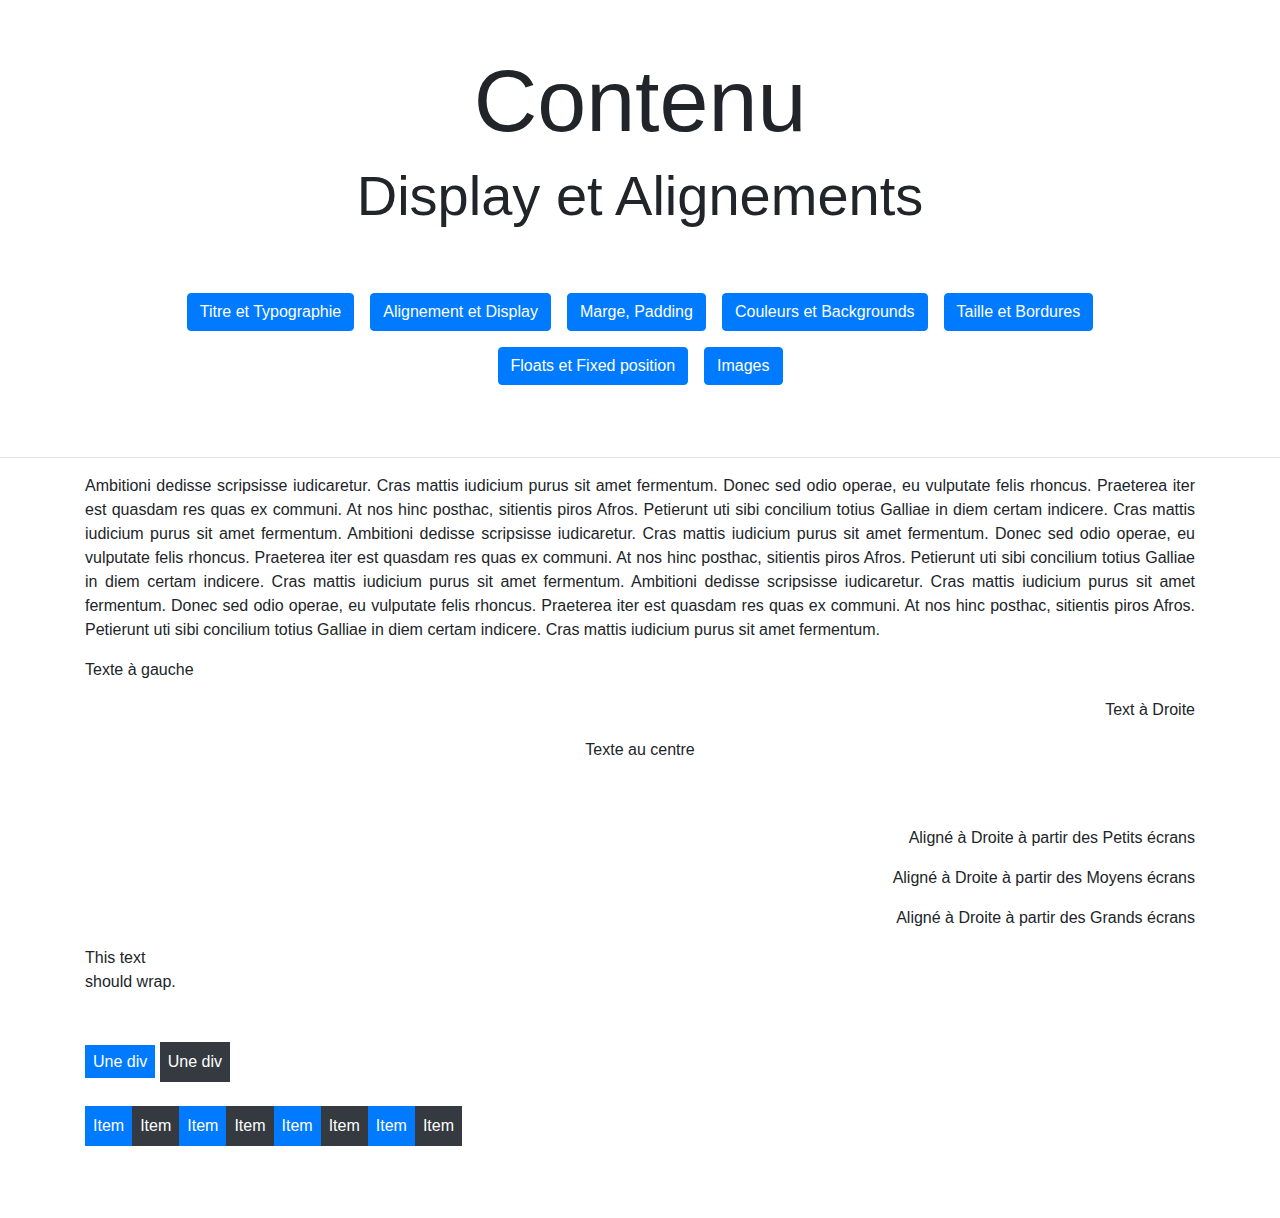
<file: BOOTSTRAP/Bac-a-Sable-1-master/1.1_Display.html>
<!DOCTYPE html>
<html lang="fr">

<head>
    <meta charset="UTF-8">
    <meta name="viewport" content="width=device-width, initial-scale=1.0">
    <meta http-equiv="X-UA-Compatible" content="ie=edge">
    <title>Bac à sable 1</title>
    <link rel="stylesheet" href="style.css">
    <!-- Le CSS de Bootstrap -->
    <link rel="stylesheet" href="https://stackpath.bootstrapcdn.com/bootstrap/4.3.1/css/bootstrap.min.css"
        integrity="sha384-ggOyR0iXCbMQv3Xipma34MD+dH/1fQ784/j6cY/iJTQUOhcWr7x9JvoRxT2MZw1T" crossorigin="anonymous">
    <!-- JQUERY -->
    <script src="https://code.jquery.com/jquery-3.3.1.slim.min.js"
        integrity="sha384-q8i/X+965DzO0rT7abK41JStQIAqVgRVzpbzo5smXKp4YfRvH+8abtTE1Pi6jizo"
        crossorigin="anonymous"></script>
    <!-- popper.js -->
    <script src="https://cdnjs.cloudflare.com/ajax/libs/popper.js/1.14.7/umd/popper.min.js"
        integrity="sha384-UO2eT0CpHqdSJQ6hJty5KVphtPhzWj9WO1clHTMGa3JDZwrnQq4sF86dIHNDz0W1"
        crossorigin="anonymous"></script>
    <!-- Le JavaScript de Bootstrap -->
    <script src="https://stackpath.bootstrapcdn.com/bootstrap/4.3.1/js/bootstrap.min.js"
        integrity="sha384-JjSmVgyd0p3pXB1rRibZUAYoIIy6OrQ6VrjIEaFf/nJGzIxFDsf4x0xIM+B07jRM"
        crossorigin="anonymous"></script>

</head>

<body>

    <h1 class="text-center mt-5 display-2">Contenu</h1>
    <h2 class="text-center mt-0 display-4">Display et Alignements</h2>
    <br>
    <br>
    <div class="container d-flex flex-wrap justify-content-center">
        <a href="1_Titre.html" class="btn btn-primary m-2">Titre et Typographie</a>
        <a href="1.1_Display.html" class="btn btn-primary m-2">Alignement et Display</a>
        <a href="1.2_Marge.html" class="btn btn-primary m-2">Marge, Padding</a>
        <a href="1.3_Background.html" class="btn btn-primary m-2">Couleurs et Backgrounds</a>
        <a href="1.4_Taille.html" class="btn btn-primary m-2">Taille et Bordures</a>
        <a href="1.5_Floats.html" class="btn btn-primary m-2">Floats et Fixed position</a>
        <a href="1.6_Images.html" class="btn btn-primary m-2">Images</a>
    </div>
    <br>
    <br>
    <hr>
    <div class="container">



        <p class="text-justify">Ambitioni dedisse scripsisse iudicaretur. Cras mattis iudicium purus sit amet fermentum.
            Donec sed odio operae, eu vulputate felis rhoncus. Praeterea iter est quasdam res quas ex communi. At nos
            hinc posthac, sitientis piros Afros. Petierunt uti sibi concilium totius Galliae in diem certam indicere.
            Cras mattis iudicium purus sit amet fermentum.
            Ambitioni dedisse scripsisse iudicaretur. Cras mattis iudicium purus sit amet fermentum. Donec sed odio
            operae, eu vulputate felis rhoncus. Praeterea iter est quasdam res quas ex communi. At nos hinc posthac,
            sitientis piros Afros. Petierunt uti sibi concilium totius Galliae in diem certam indicere. Cras mattis
            iudicium purus sit amet fermentum.
            Ambitioni dedisse scripsisse iudicaretur. Cras mattis iudicium purus sit amet fermentum. Donec sed odio
            operae, eu vulputate felis rhoncus. Praeterea iter est quasdam res quas ex communi. At nos hinc posthac,
            sitientis piros Afros. Petierunt uti sibi concilium totius Galliae in diem certam indicere. Cras mattis
            iudicium purus sit amet fermentum.
        </p>

        <!-- Text left, right etc...-->

        
        <p class="text-left">Texte à gauche</p>
        <p class="text-right">Text à Droite</p>
        <p class="text-center">Texte au centre</p>


        <br>
        <br>
        <p class="text-sm-right">Aligné à Droite à partir des Petits écrans</p>
        <p class="text-md-right">Aligné à Droite à partir des Moyens écrans</p>
        <p class="text-lg-right">Aligné à Droite à partir des Grands écrans</p>

        <!-- Text Wrap -->

        <div class="text-wrap" style="width:6rem">
            This text should wrap.
        </div>

        <!-- Display Block, inline, etc... -->
        <br>
        <br>
        <div class=" d-inline p-2 bg-primary text-white">Une div</div>
        <div class="d-inline-block p-2 bg-dark text-white">Une div</div>

        <!-- Flexons ! -->
        <br>
        <br>
        <div class="d-flex">
            <div class=" p-2 bg-primary text-white">Item</div>
            <div class=" p-2 bg-dark text-white">Item</div>
            <div class=" p-2 bg-primary text-white">Item</div>
            <div class=" p-2 bg-dark text-white">Item</div>
            <div class=" p-2 bg-primary text-white">Item</div>
            <div class=" p-2 bg-dark text-white">Item</div>
            <div class=" p-2 bg-primary text-white">Item</div>
            <div class=" p-2 bg-dark text-white">Item</div>
        </div>

        <br>
        <br>
        <br>



    </div>
</body>

</html>
</file>
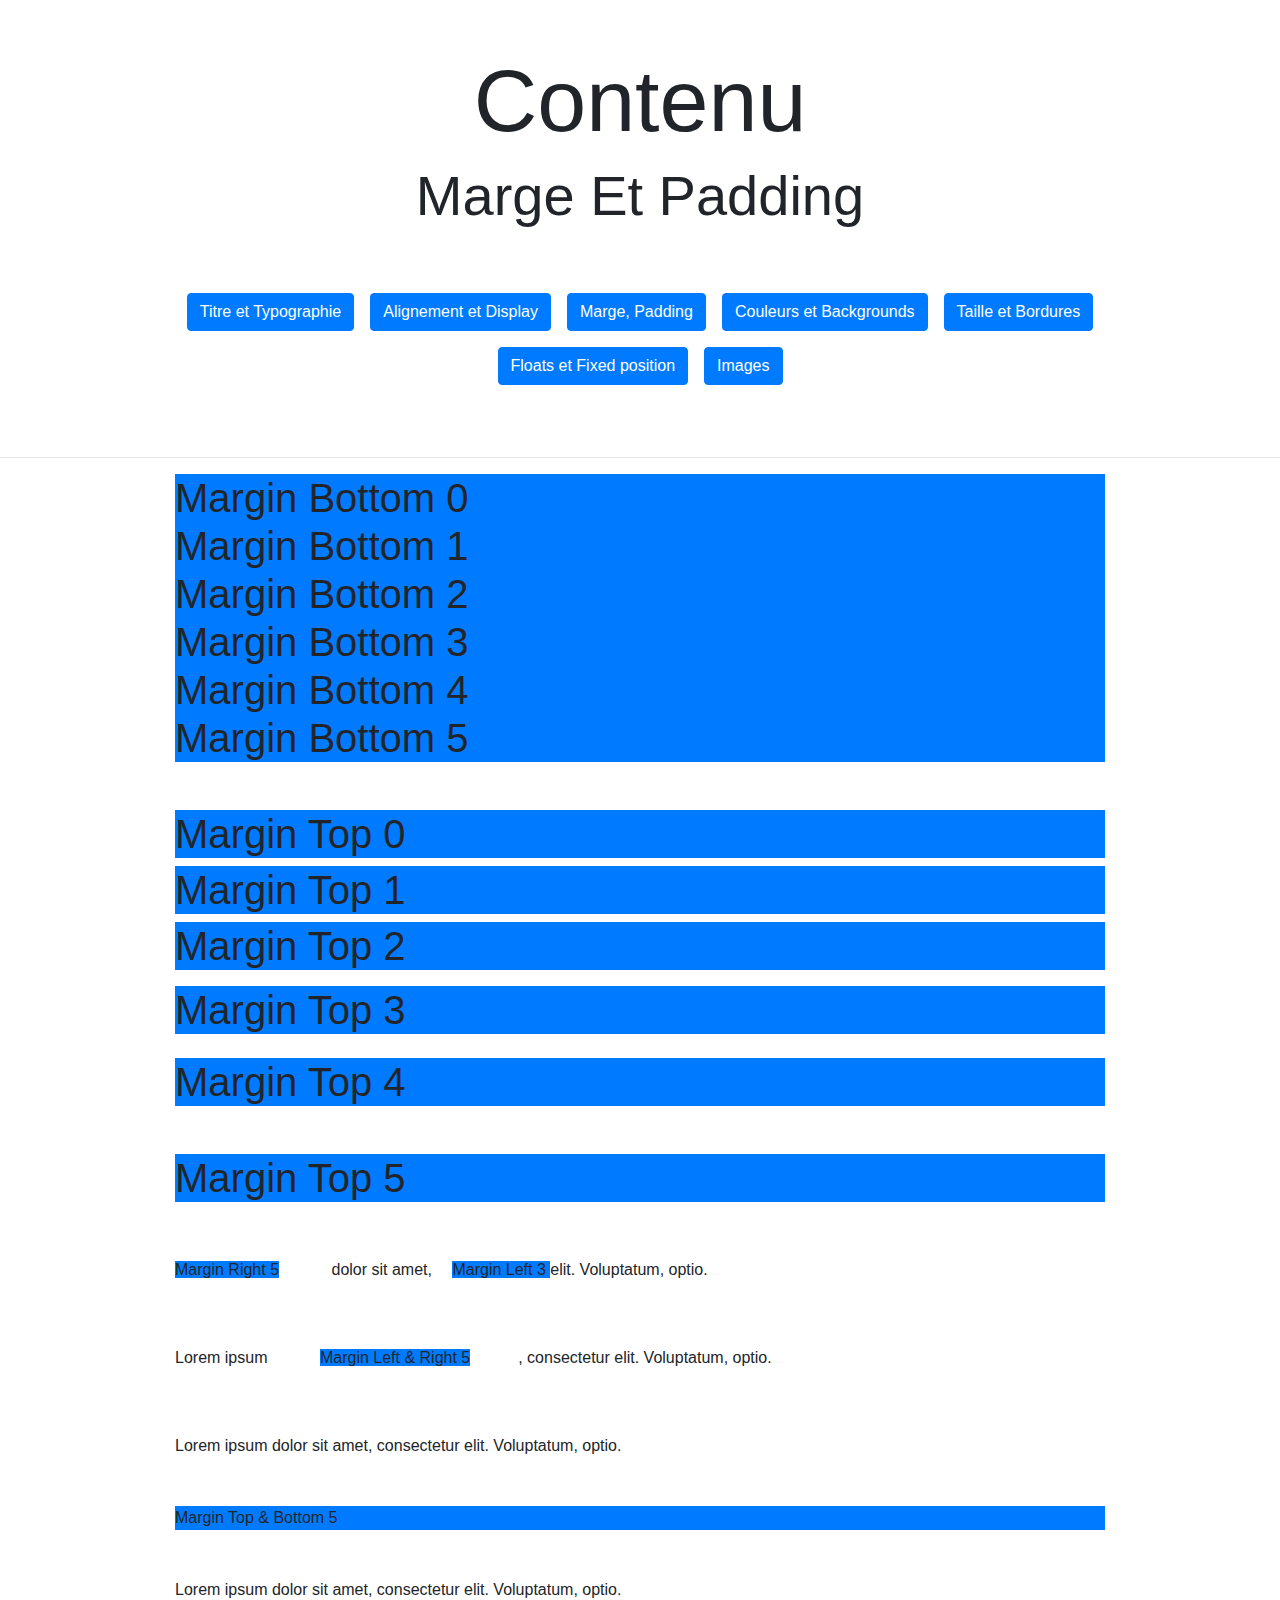
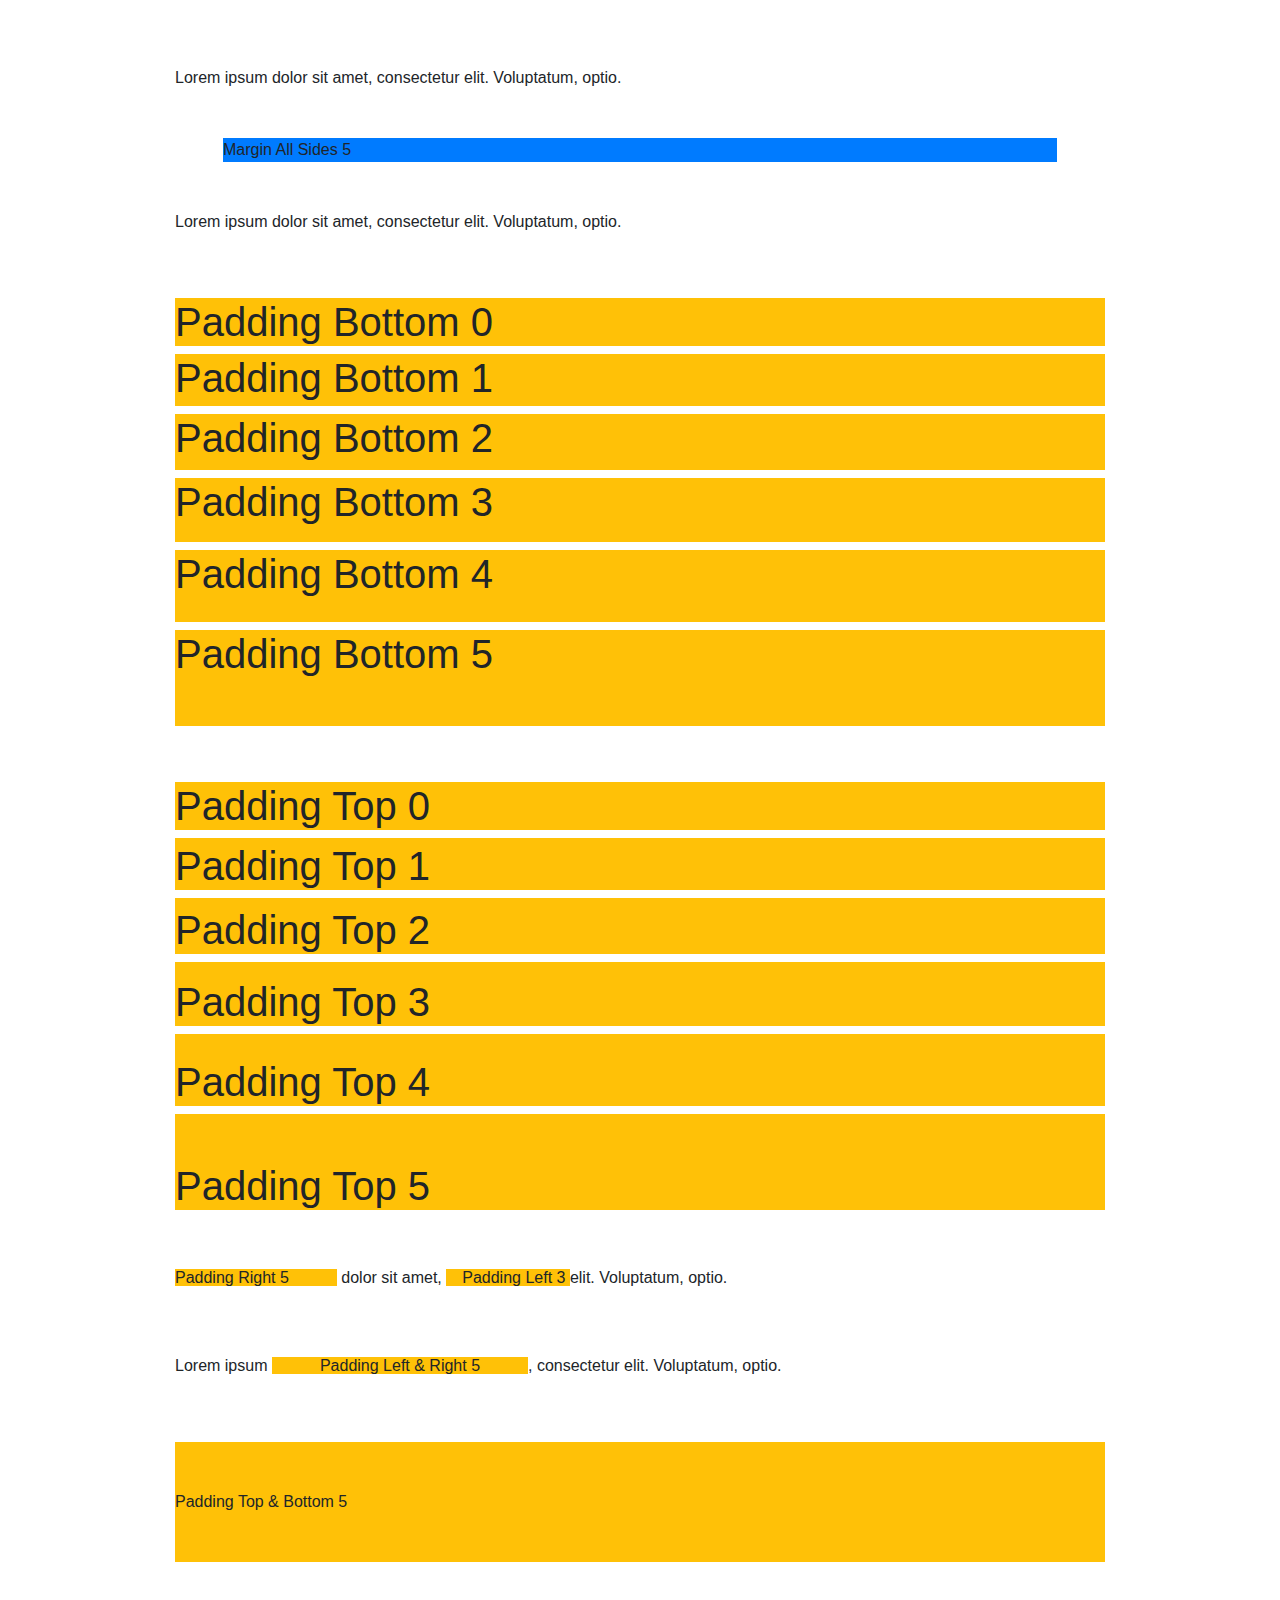
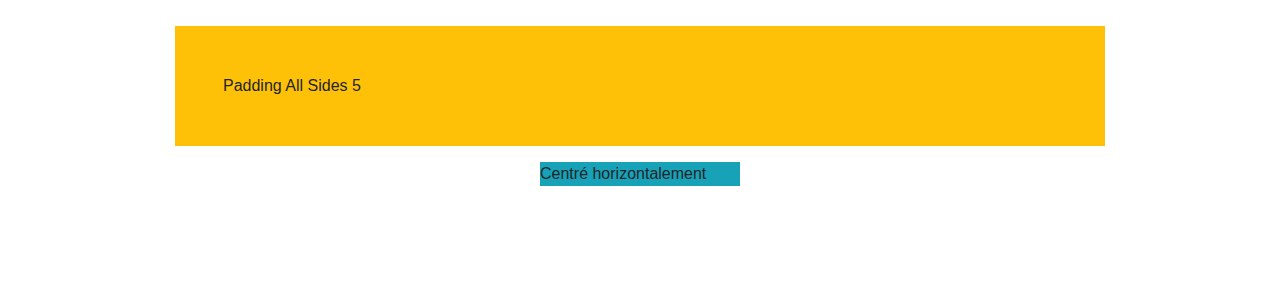
<file: BOOTSTRAP/Bac-a-Sable-1-master/1.2_Marge.html>
<!DOCTYPE html>
<html lang="fr">

<head>
    <meta charset="UTF-8">
    <meta name="viewport" content="width=device-width, initial-scale=1.0">
    <meta http-equiv="X-UA-Compatible" content="ie=edge">
    <title>Bac à sable 1</title>
    <link rel="stylesheet" href="style.css">
    <!-- Le CSS de Bootstrap -->
    <link rel="stylesheet" href="https://stackpath.bootstrapcdn.com/bootstrap/4.3.1/css/bootstrap.min.css"
        integrity="sha384-ggOyR0iXCbMQv3Xipma34MD+dH/1fQ784/j6cY/iJTQUOhcWr7x9JvoRxT2MZw1T" crossorigin="anonymous">
    <!-- JQUERY -->
    <script src="https://code.jquery.com/jquery-3.3.1.slim.min.js"
        integrity="sha384-q8i/X+965DzO0rT7abK41JStQIAqVgRVzpbzo5smXKp4YfRvH+8abtTE1Pi6jizo"
        crossorigin="anonymous"></script>
    <!-- popper.js -->
    <script src="https://cdnjs.cloudflare.com/ajax/libs/popper.js/1.14.7/umd/popper.min.js"
        integrity="sha384-UO2eT0CpHqdSJQ6hJty5KVphtPhzWj9WO1clHTMGa3JDZwrnQq4sF86dIHNDz0W1"
        crossorigin="anonymous"></script>
    <!-- Le JavaScript de Bootstrap -->
    <script src="https://stackpath.bootstrapcdn.com/bootstrap/4.3.1/js/bootstrap.min.js"
        integrity="sha384-JjSmVgyd0p3pXB1rRibZUAYoIIy6OrQ6VrjIEaFf/nJGzIxFDsf4x0xIM+B07jRM"
        crossorigin="anonymous"></script>

</head>

<body>

    <h1 class="text-center mt-5 display-2">Contenu</h1>
    <h2 class="text-center mt-0 display-4">Marge Et Padding</h2>
    <br>
    <br>
    <div class="container d-flex flex-wrap justify-content-center">
        <a href="1_Titre.html" class="btn btn-primary m-2">Titre et Typographie</a>
        <a href="1.1_Display.html" class="btn btn-primary m-2">Alignement et Display</a>
        <a href="1.2_Marge.html" class="btn btn-primary m-2">Marge, Padding</a>
        <a href="1.3_Background.html" class="btn btn-primary m-2">Couleurs et Backgrounds</a>
        <a href="1.4_Taille.html" class="btn btn-primary m-2">Taille et Bordures</a>
        <a href="1.5_Floats.html" class="btn btn-primary m-2">Floats et Fixed position</a>
        <a href="1.6_Images.html" class="btn btn-primary m-2">Images</a>
    </div>
    <br>
    <br>
    <hr>
    <div class="container w-75 ">




        <!-- MB = MARGIN BOTTOM -->
        <h1 class=" mb-0 bg-primary">Margin Bottom 0</h1>
        <h1 class=" mb-0 bg-primary">Margin Bottom 1</h1>
        <h1 class=" mb-0 bg-primary">Margin Bottom 2</h1>
        <h1 class=" mb-0 bg-primary">Margin Bottom 3</h1>
        <h1 class=" mb-0 bg-primary">Margin Bottom 4</h1>
        <h1 class=" mb-0 bg-primary">Margin Bottom 5</h1>

        <br>
        <br>

        <!-- MT = MARGIN TOP -->
        <h1 class=" mt-0 bg-primary">Margin Top 0</h1>
        <h1 class=" mt-1 bg-primary">Margin Top 1</h1>
        <h1 class=" mt-2 bg-primary">Margin Top 2</h1>
        <h1 class=" mt-3 bg-primary">Margin Top 3</h1>
        <h1 class=" mt-4 bg-primary">Margin Top 4</h1>
        <h1 class=" mt-5 bg-primary">Margin Top 5</h1>

        <br>
        <br>

        <!-- ML & MR -->
        <p>
            <span class=" mr-5 bg-primary">Margin Right 5</span> dolor sit amet,
            <span class=" ml-3 bg-primary">Margin Left 3 </span> elit. Voluptatum, optio.</p>

        <br>
        <br>

        <!-- MX MARGIN LEFT RIGHT -->
        <p>Lorem ipsum
            <span class="mx-5 bg-primary">Margin Left & Right 5</span>, consectetur elit. Voluptatum, optio.</p>

        <br>
        <br>

        <!-- MY  MARGIN TOP BOTTOM -->
        <p>Lorem ipsum dolor sit amet, consectetur elit. Voluptatum, optio.</p>
        <p class=" my-5 bg-primary">Margin Top & Bottom 5</p>
        <p>Lorem ipsum dolor sit amet, consectetur elit. Voluptatum, optio.</p>

        <br>
        <br>

        <!-- Tous les côtés -->
        <p>Lorem ipsum dolor sit amet, consectetur elit. Voluptatum, optio.</p>
        <p class="m-5 bg-primary">Margin All Sides 5</p>
        <p>Lorem ipsum dolor sit amet, consectetur elit. Voluptatum, optio.</p>

        <br>
        <br>

        <!-- PB PADDING BOTTOM -->
        <h1 class=" pb-0 bg-warning">Padding Bottom 0</h1>
        <h1 class=" pb-1 bg-warning">Padding Bottom 1</h1>
        <h1 class=" pb-2 bg-warning">Padding Bottom 2</h1>
        <h1 class=" pb-3 bg-warning">Padding Bottom 3</h1>
        <h1 class=" pb-4 bg-warning">Padding Bottom 4</h1>
        <h1 class=" pb-5 bg-warning">Padding Bottom 5</h1>

        <br>
        <br>

        <!-- PT PADDING TOP -->
        <h1 class=" pt-0 bg-warning">Padding Top 0</h1>
        <h1 class=" pt-1 bg-warning">Padding Top 1</h1>
        <h1 class=" pt-2 bg-warning">Padding Top 2</h1>
        <h1 class=" pt-3 bg-warning">Padding Top 3</h1>
        <h1 class=" pt-4 bg-warning">Padding Top 4</h1>
        <h1 class=" pt-5 bg-warning">Padding Top 5</h1>

        <br>
        <br>

        <!-- PL & PR -->
        <p>
            <span class=" pr-5 bg-warning">Padding Right 5</span> dolor sit amet,
            <span class="pl-3 bg-warning">Padding Left 3 </span> elit. Voluptatum, optio.</p>

        <br>
        <br>

        <!-- PX PADDING LEFT RIGHT -->
        <p>Lorem ipsum
            <span class="px-5 bg-warning">Padding Left & Right 5</span>, consectetur elit. Voluptatum, optio.</p>

        <br>
        <br>

        <!-- PY  PADDING TOP BOTTOM -->
        <p class=" py-5 bg-warning">Padding Top & Bottom 5</p>

        <br>
        <br>

        <!-- Tous les côtés-->
        <p class=" p-5 bg-warning">Padding All Sides 5</p>

        <!-- Centrer horizontalement margin auto-->
        <div class=" mx-auto bg-info" style="width: 200px;">
            Centré horizontalement
        </div>
        <br>
        <br>
        <br>
        <br>
    </div>
</body>

</html>
</file>
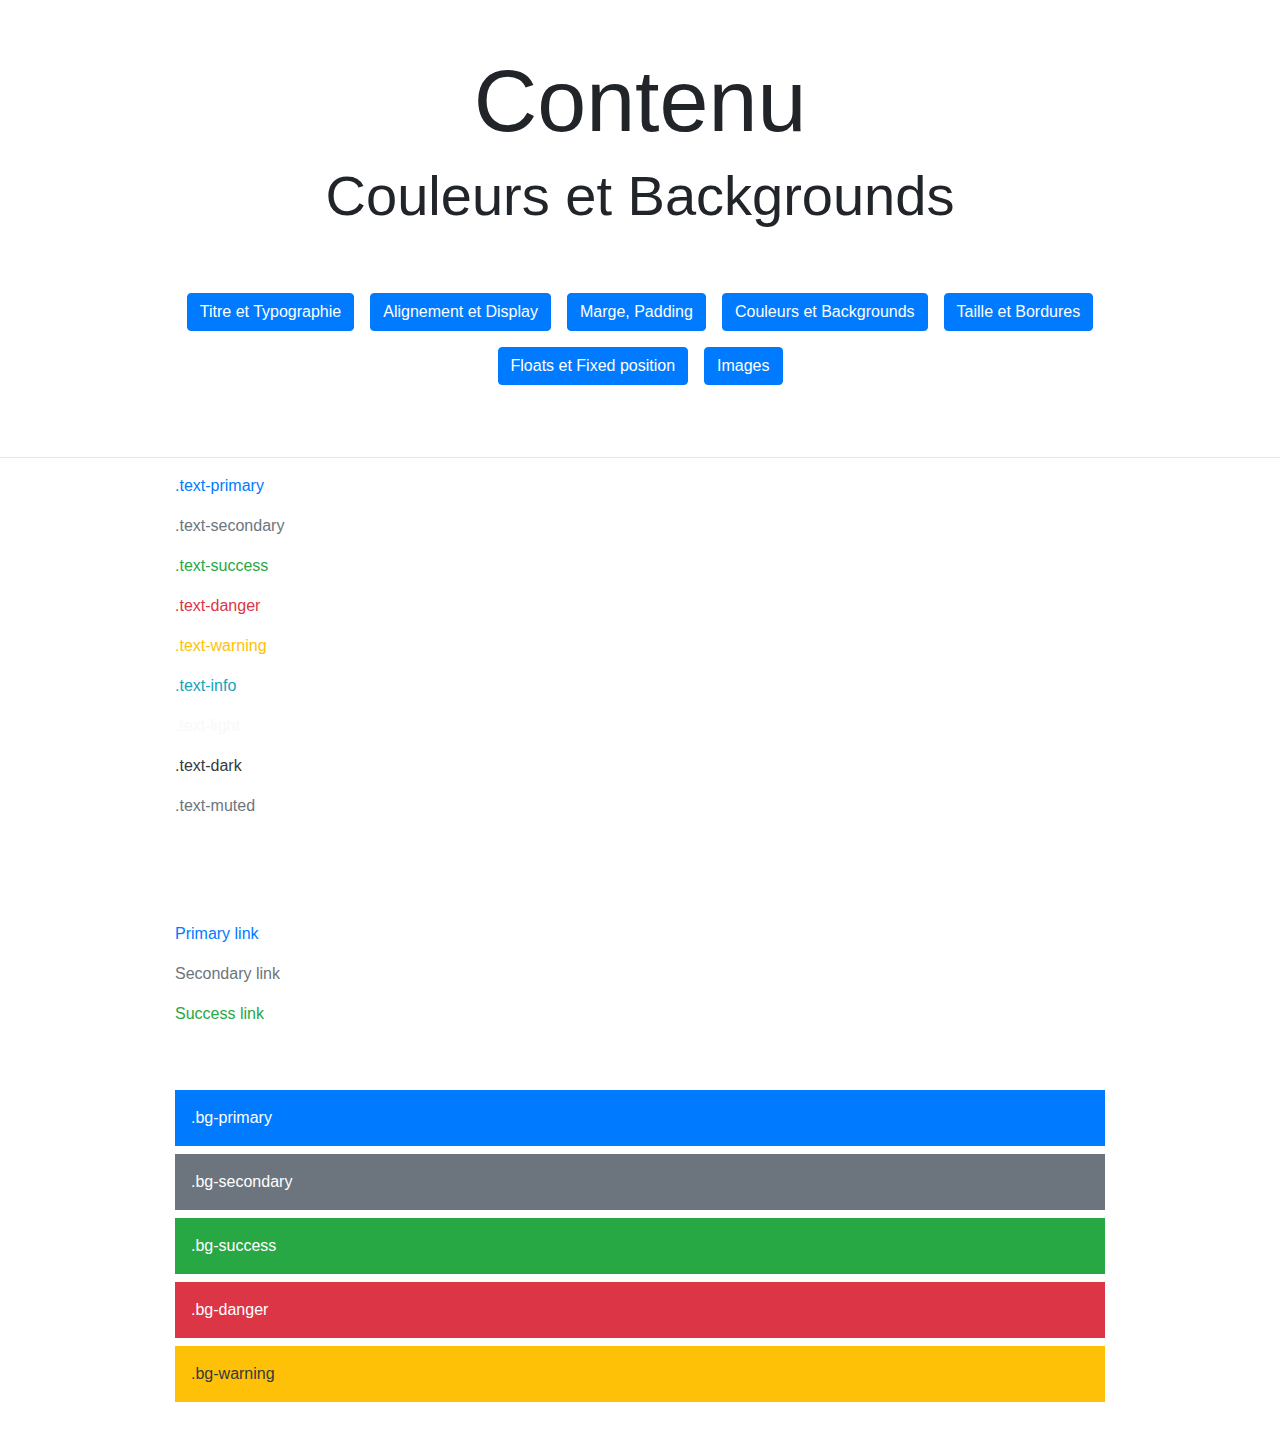
<file: BOOTSTRAP/Bac-a-Sable-1-master/1.3_Background.html>
<!DOCTYPE html>
<html lang="fr">

<head>
    <meta charset="UTF-8">
    <meta name="viewport" content="width=device-width, initial-scale=1.0">
    <meta http-equiv="X-UA-Compatible" content="ie=edge">
    <title>Bac à sable 1</title>
    <link rel="stylesheet" href="style.css">
    <!-- Le CSS de Bootstrap -->
    <link rel="stylesheet" href="https://stackpath.bootstrapcdn.com/bootstrap/4.3.1/css/bootstrap.min.css"
        integrity="sha384-ggOyR0iXCbMQv3Xipma34MD+dH/1fQ784/j6cY/iJTQUOhcWr7x9JvoRxT2MZw1T" crossorigin="anonymous">
    <!-- JQUERY -->
    <script src="https://code.jquery.com/jquery-3.3.1.slim.min.js"
        integrity="sha384-q8i/X+965DzO0rT7abK41JStQIAqVgRVzpbzo5smXKp4YfRvH+8abtTE1Pi6jizo"
        crossorigin="anonymous"></script>
    <!-- popper.js -->
    <script src="https://cdnjs.cloudflare.com/ajax/libs/popper.js/1.14.7/umd/popper.min.js"
        integrity="sha384-UO2eT0CpHqdSJQ6hJty5KVphtPhzWj9WO1clHTMGa3JDZwrnQq4sF86dIHNDz0W1"
        crossorigin="anonymous"></script>
    <!-- Le JavaScript de Bootstrap -->
    <script src="https://stackpath.bootstrapcdn.com/bootstrap/4.3.1/js/bootstrap.min.js"
        integrity="sha384-JjSmVgyd0p3pXB1rRibZUAYoIIy6OrQ6VrjIEaFf/nJGzIxFDsf4x0xIM+B07jRM"
        crossorigin="anonymous"></script>

</head>

<body>

    <h1 class="text-center mt-5 display-2">Contenu</h1>

    <h2 class="text-center mt-2 display-4">Couleurs et Backgrounds</h2>
    <br>
    <br>
    <div class="container d-flex flex-wrap justify-content-center">
        <a href="1_Titre.html" class="btn btn-primary m-2">Titre et Typographie</a>
        <a href="1.1_Display.html" class="btn btn-primary m-2">Alignement et Display</a>
        <a href="1.2_Marge.html" class="btn btn-primary m-2">Marge, Padding</a>
        <a href="1.3_Background.html" class="btn btn-primary m-2">Couleurs et Backgrounds</a>
        <a href="1.4_Taille.html" class="btn btn-primary m-2">Taille et Bordures</a>
        <a href="1.5_Floats.html" class="btn btn-primary m-2">Floats et Fixed position</a>
        <a href="1.6_Images.html" class="btn btn-primary m-2">Images</a>
    </div>
    <br>
    <br>
    <hr>
    <div class="container w-75">

        <!-- Les couleurs de base de Bootstrap -->
        <p class="text-primary">.text-primary</p>
        <p class="text-secondary">.text-secondary</p>
        <p class="text-success">.text-success</p>
        <p class="text-danger">.text-danger</p>
        <p class="text-warning">.text-warning</p>
        <p class="text-info">.text-info</p>
        <p class="text-light">.text-light</p>
        <p class="text-dark">.text-dark</p>
        <p class="text-muted">.text-muted</p>
        <p class="text-white">.text-white</p>

        <!-- On peut également faire les links -->
        <br>
        <br>
        <p><a href="#" class="text-primary">Primary link</a></p>
        <p><a href="#" class="text-secondary">Secondary link</a></p>
        <p><a href="#" class="text-success">Success link</a></p>


        <!-- Les backgrounds ! -->
        <br>
        <br>
        <div class=" bg-primary p-3 mb-2  text-white">.bg-primary</div>
        <div class=" bg-secondary p-3 mb-2  text-white">.bg-secondary</div>
        <div class=" bg-success p-3 mb-2  text-white">.bg-success</div>
        <div class=" bg-danger p-3 mb-2  text-white">.bg-danger</div>
        <div class=" bg-warning p-3 mb-2  text-dark">.bg-warning</div>

        <!--  invisible -->
        <p class="invisible">Hello World</p>



































    </div>
</body>

</html>
</file>
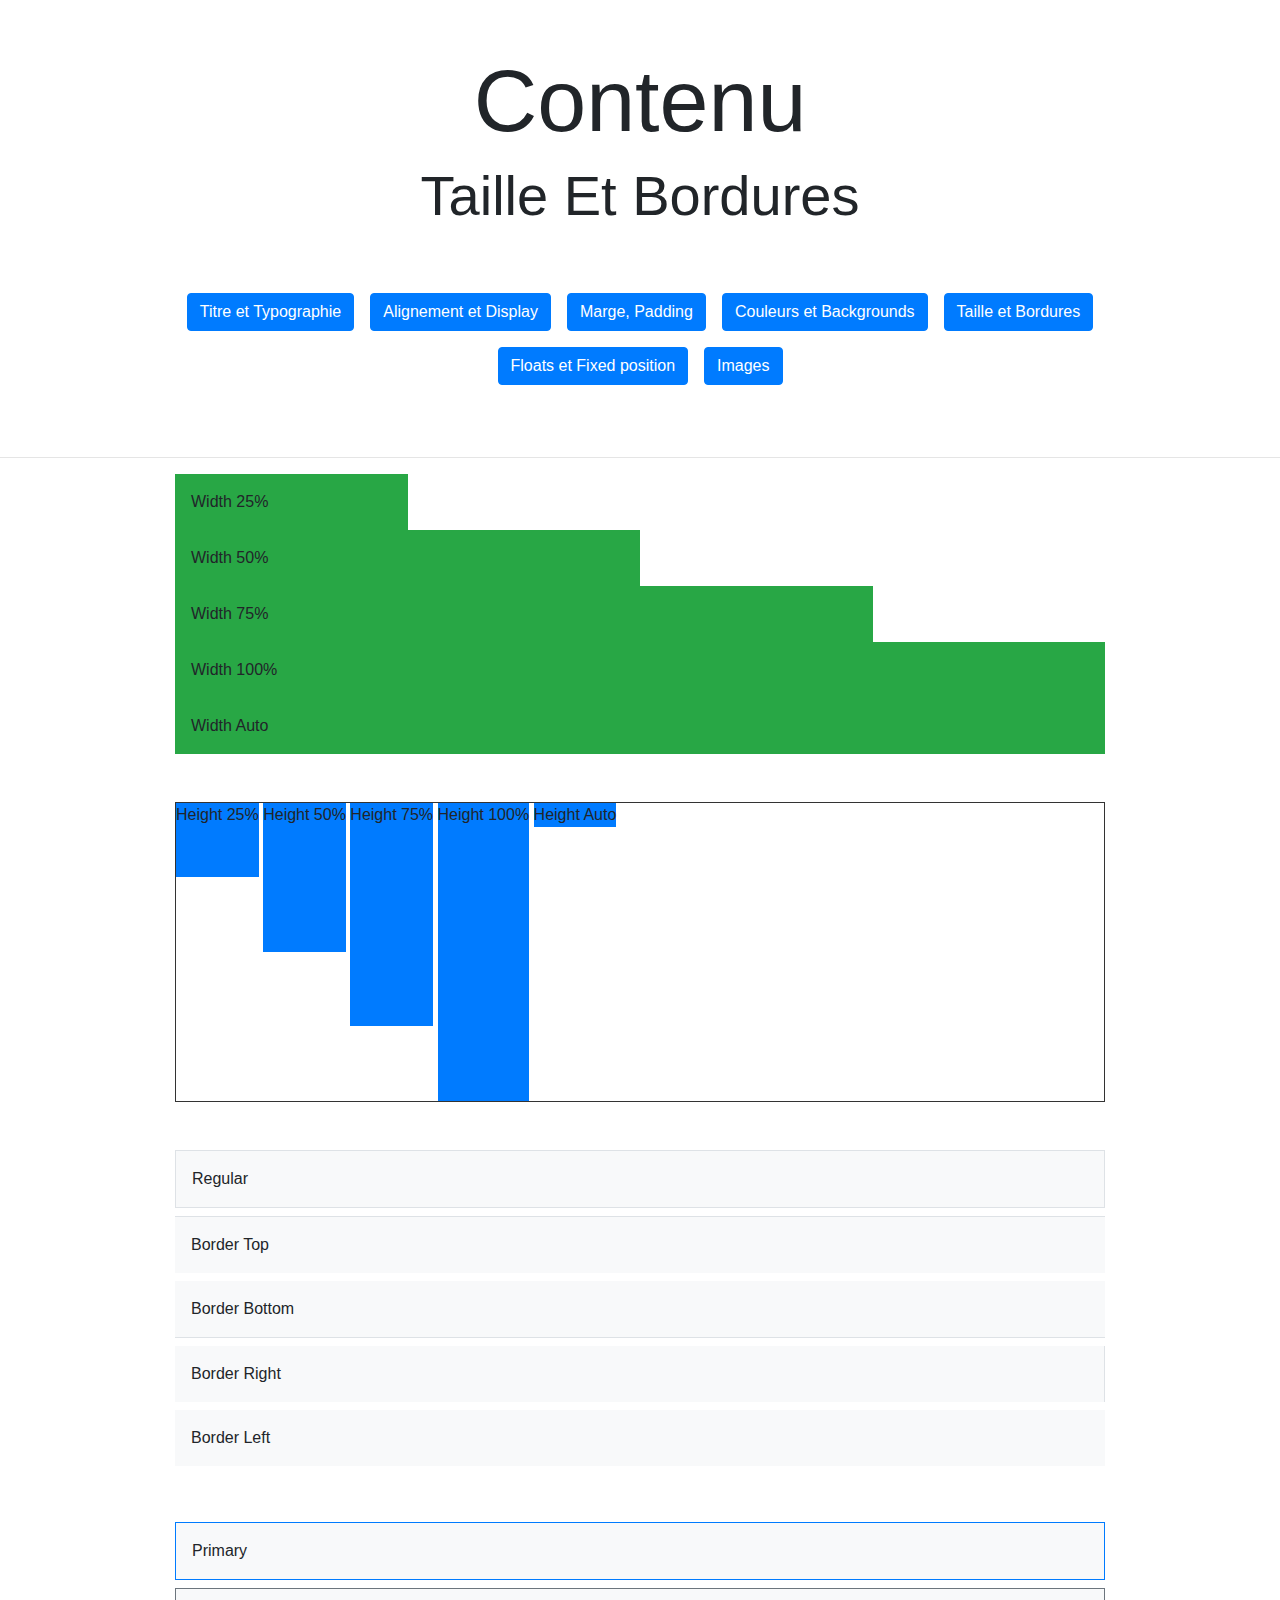
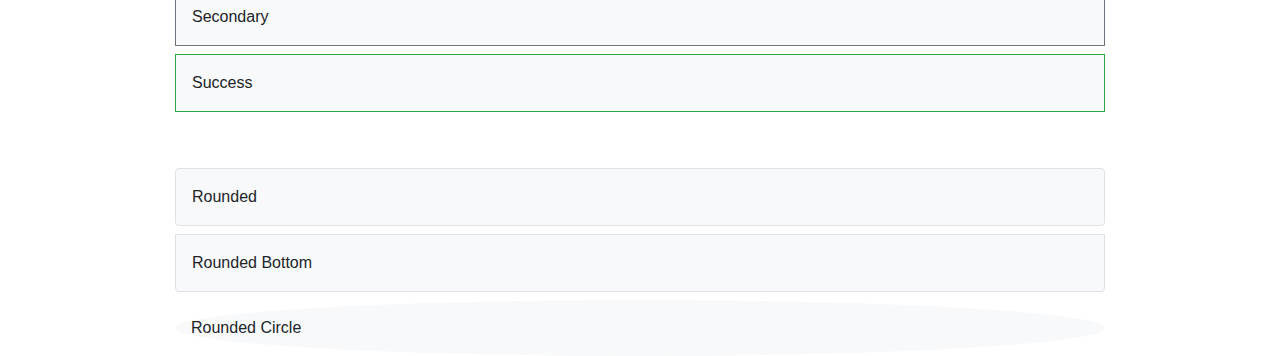
<file: BOOTSTRAP/Bac-a-Sable-1-master/1.4_Taille.html>
<!DOCTYPE html>
<html lang="fr">

<head>
    <meta charset="UTF-8">
    <meta name="viewport" content="width=device-width, initial-scale=1.0">
    <meta http-equiv="X-UA-Compatible" content="ie=edge">
    <title>Bac à sable 1</title>
    <link rel="stylesheet" href="style.css">
    <!-- Le CSS de Bootstrap -->
    <link rel="stylesheet" href="https://stackpath.bootstrapcdn.com/bootstrap/4.3.1/css/bootstrap.min.css"
        integrity="sha384-ggOyR0iXCbMQv3Xipma34MD+dH/1fQ784/j6cY/iJTQUOhcWr7x9JvoRxT2MZw1T" crossorigin="anonymous">
    <!-- JQUERY -->
    <script src="https://code.jquery.com/jquery-3.3.1.slim.min.js"
        integrity="sha384-q8i/X+965DzO0rT7abK41JStQIAqVgRVzpbzo5smXKp4YfRvH+8abtTE1Pi6jizo"
        crossorigin="anonymous"></script>
    <!-- popper.js -->
    <script src="https://cdnjs.cloudflare.com/ajax/libs/popper.js/1.14.7/umd/popper.min.js"
        integrity="sha384-UO2eT0CpHqdSJQ6hJty5KVphtPhzWj9WO1clHTMGa3JDZwrnQq4sF86dIHNDz0W1"
        crossorigin="anonymous"></script>
    <!-- Le JavaScript de Bootstrap -->
    <script src="https://stackpath.bootstrapcdn.com/bootstrap/4.3.1/js/bootstrap.min.js"
        integrity="sha384-JjSmVgyd0p3pXB1rRibZUAYoIIy6OrQ6VrjIEaFf/nJGzIxFDsf4x0xIM+B07jRM"
        crossorigin="anonymous"></script>

</head>

<body>

    <h1 class="text-center mt-5 display-2">Contenu</h1>
    <h2 class="text-center display-4">Taille Et Bordures</h2>
    <br>
    <br>
    <div class="container d-flex flex-wrap justify-content-center">
        <a href="1_Titre.html" class="btn btn-primary m-2">Titre et Typographie</a>
        <a href="1.1_Display.html" class="btn btn-primary m-2">Alignement et Display</a>
        <a href="1.2_Marge.html" class="btn btn-primary m-2">Marge, Padding</a>
        <a href="1.3_Background.html" class="btn btn-primary m-2">Couleurs et Backgrounds</a>
        <a href="1.4_Taille.html" class="btn btn-primary m-2">Taille et Bordures</a>
        <a href="1.5_Floats.html" class="btn btn-primary m-2">Floats et Fixed position</a>
        <a href="1.6_Images.html" class="btn btn-primary m-2">Images</a>
    </div>
    <br>
    <br>
    <hr>
    <div class="container w-75">

        <!-- Largeur -->
        <div class=" w-25 bg-success p-3">Width 25%</div>
        <div class=" w-50 bg-success p-3">Width 50%</div>
        <div class=" w-75 bg-success p-3">Width 75%</div>
        <div class=" w-100 bg-success p-3">Width 100%</div>
        <div class=" w-auto bg-success p-3">Width Auto</div>

        <br>
        <br>

        <!-- Hauteurs -->
        <div style="height: 300px; border: 1px solid #333;">
            <div class=" h-25 bg-primary d-inline-block">Height 25%</div>
            <div class=" h-50 bg-primary d-inline-block">Height 50%</div>
            <div class=" h-75 bg-primary d-inline-block">Height 75%</div>
            <div class=" h-100 bg-primary d-inline-block">Height 100%</div>
            <div class="h-auto bg-primary d-inline-block">Height Auto</div>
        </div>

        <br>
        <br>

        <!-- Bordures -->
        <div class="border p-3 mb-2 bg-light">Regular</div>
        <div class="border-top p-3 mb-2 bg-light">Border Top</div>
        <div class=" border-bottom p-3 mb-2 bg-light">Border Bottom</div>
        <div class=" border-right p-3 mb-2 bg-light">Border Right</div>
        <div class="boder-left p-3 mb-2 bg-light">Border Left</div>

        <br>
        <br>

        <!-- Couleurs -->
        <div class=" border border-primary p-3  mb-2 bg-light">Primary</div>
        <div class=" border border-secondary p-3 mb-2 bg-light">Secondary</div>
        <div class=" border border-success p-3 mb-2 bg-light">Success</div>


        <br>
        <br>

        <!-- Radius -->
        <div class=" border rounded p-3 mb-2 bg-light">Rounded</div>
        <div class=" border rounded-bottom p-3 mb-2 bg-light">Rounded Bottom</div>
        <div class=" rounded-circle p-3 mb-2 bg-light">Rounded Circle</div>

    </div>
</body>

</html>
</file>
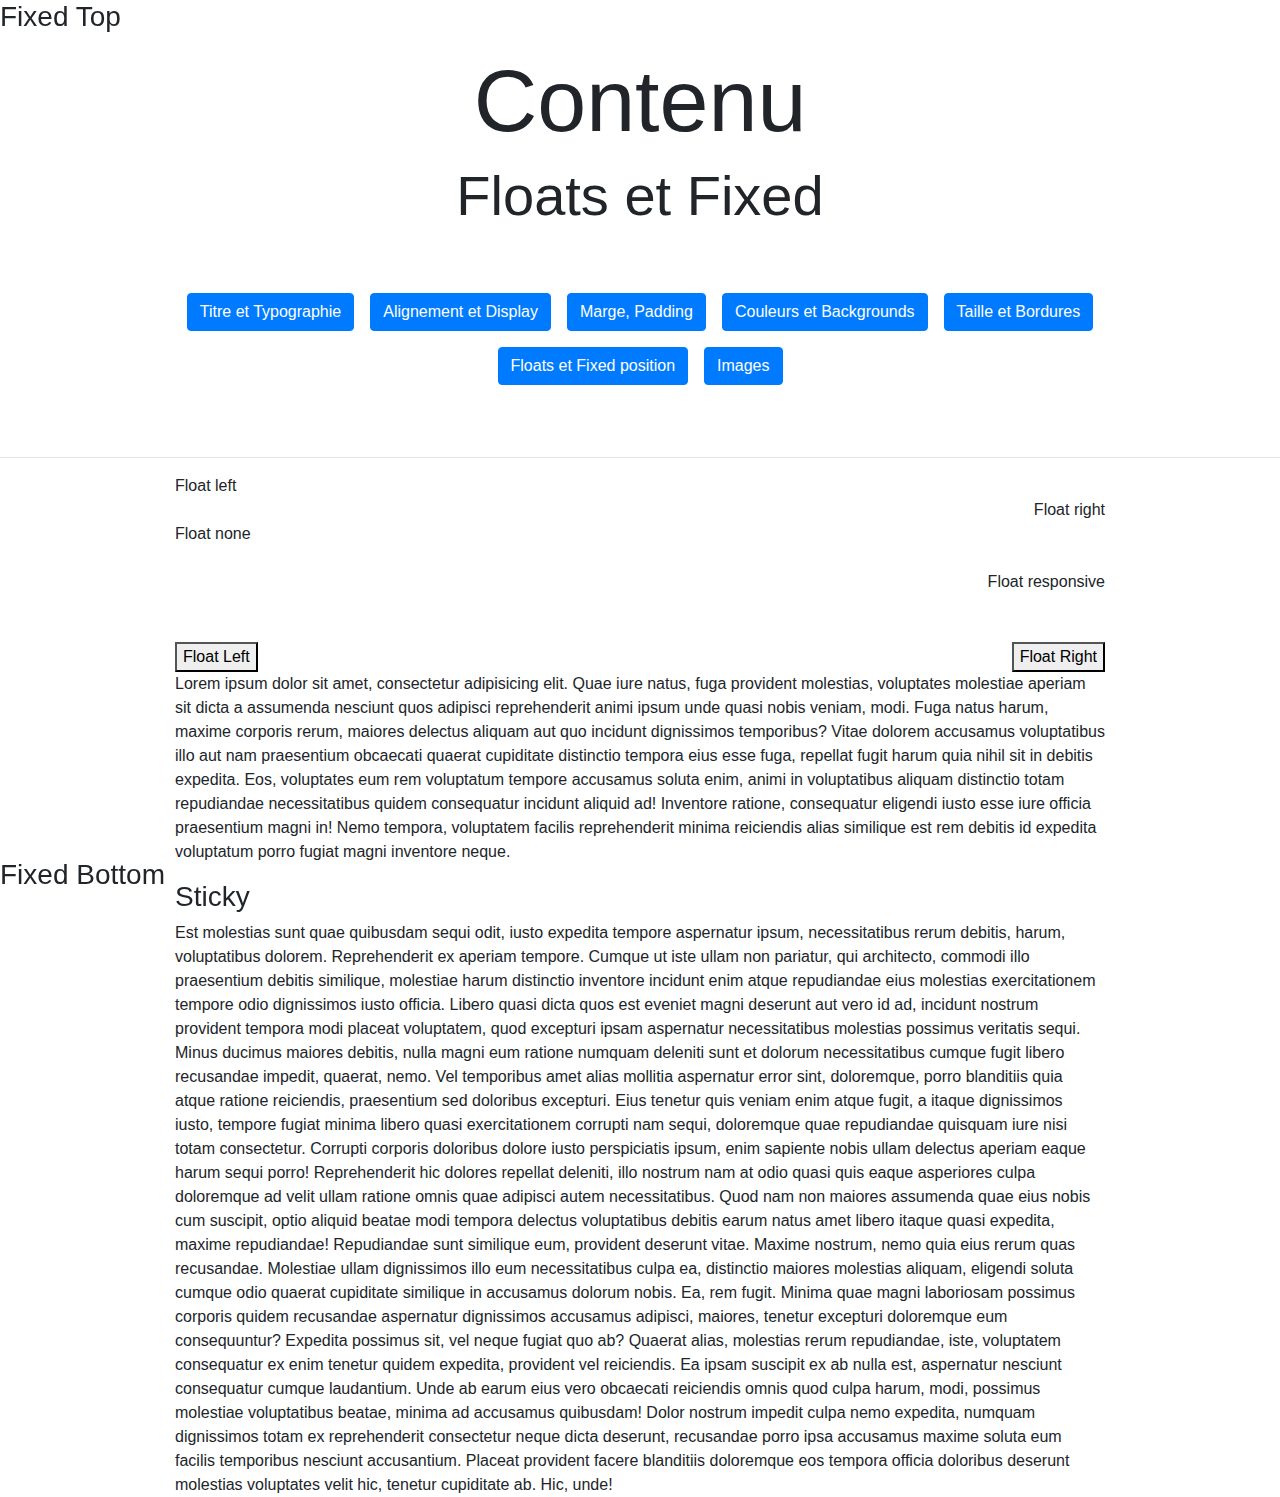
<file: BOOTSTRAP/Bac-a-Sable-1-master/1.5_Floats.html>
<!DOCTYPE html>
<html lang="fr">

<head>
    <meta charset="UTF-8">
    <meta name="viewport" content="width=device-width, initial-scale=1.0">
    <meta http-equiv="X-UA-Compatible" content="ie=edge">
    <title>Bac à sable 1</title>
    <link rel="stylesheet" href="style.css">
    <!-- Le CSS de Bootstrap -->
    <link rel="stylesheet" href="https://stackpath.bootstrapcdn.com/bootstrap/4.3.1/css/bootstrap.min.css"
        integrity="sha384-ggOyR0iXCbMQv3Xipma34MD+dH/1fQ784/j6cY/iJTQUOhcWr7x9JvoRxT2MZw1T" crossorigin="anonymous">
    <!-- JQUERY -->
    <script src="https://code.jquery.com/jquery-3.3.1.slim.min.js"
        integrity="sha384-q8i/X+965DzO0rT7abK41JStQIAqVgRVzpbzo5smXKp4YfRvH+8abtTE1Pi6jizo"
        crossorigin="anonymous"></script>
    <!-- popper.js -->
    <script src="https://cdnjs.cloudflare.com/ajax/libs/popper.js/1.14.7/umd/popper.min.js"
        integrity="sha384-UO2eT0CpHqdSJQ6hJty5KVphtPhzWj9WO1clHTMGa3JDZwrnQq4sF86dIHNDz0W1"
        crossorigin="anonymous"></script>
    <!-- Le JavaScript de Bootstrap -->
    <script src="https://stackpath.bootstrapcdn.com/bootstrap/4.3.1/js/bootstrap.min.js"
        integrity="sha384-JjSmVgyd0p3pXB1rRibZUAYoIIy6OrQ6VrjIEaFf/nJGzIxFDsf4x0xIM+B07jRM"
        crossorigin="anonymous"></script>

</head>

<body>

    <h1 class="text-center mt-5 display-2">Contenu</h1>
    <h2 class="text-center mt-0 display-4">Floats et Fixed</h2>
    <br>
    <br>
    <div class="container d-flex flex-wrap justify-content-center">
        <a href="1_Titre.html" class="btn btn-primary m-2">Titre et Typographie</a>
        <a href="1.1_Display.html" class="btn btn-primary m-2">Alignement et Display</a>
        <a href="1.2_Marge.html" class="btn btn-primary m-2">Marge, Padding</a>
        <a href="1.3_Background.html" class="btn btn-primary m-2">Couleurs et Backgrounds</a>
        <a href="1.4_Taille.html" class="btn btn-primary m-2">Taille et Bordures</a>
        <a href="1.5_Floats.html" class="btn btn-primary m-2">Floats et Fixed position</a>
        <a href="1.6_Images.html" class="btn btn-primary m-2">Images</a>
    </div>
    <br>
    <br>
    <hr>
    <div class="container w-75">



        <!-- FLOATS -->
        <div class="float-left">Float left</div>
        <br>
        <div class="float-right">Float right</div>
        <br>
        <div class="float-none">Float none</div>
        <br>

        <!-- float responsive -->
        <div class="float-sm-right">Float responsive</div>
        <br>




        <br>
        <br>

        <!-- le CLEARFIX hack -->
        <div class="clearfix" >
            <button class="float-left">Float Left</button>
            <button class="float-right">Float Right</button>
        </div>

        <!-- FIXED TOP -->
        <h3 class="fixed-top">Fixed Top</h3>

        <p>Lorem ipsum dolor sit amet, consectetur adipisicing elit. Quae iure natus, fuga provident molestias,
            voluptates molestiae
            aperiam sit dicta a assumenda nesciunt quos adipisci reprehenderit animi ipsum unde quasi nobis veniam,
            modi.
            Fuga natus harum, maxime corporis rerum, maiores delectus aliquam aut quo incidunt dignissimos temporibus?
            Vitae
            dolorem accusamus voluptatibus illo aut nam praesentium obcaecati quaerat cupiditate distinctio tempora eius
            esse fuga, repellat fugit harum quia nihil sit in debitis expedita. Eos, voluptates eum rem voluptatum
            tempore
            accusamus soluta enim, animi in voluptatibus aliquam distinctio totam repudiandae necessitatibus quidem
            consequatur
            incidunt aliquid ad! Inventore ratione, consequatur eligendi iusto esse iure officia praesentium magni in!
            Nemo
            tempora, voluptatem facilis reprehenderit minima reiciendis alias similique est rem debitis id expedita
            voluptatum
            porro fugiat magni inventore neque. </p>

        <!-- Effet Sticky -->
        <h3 class="sticky-top">Sticky</h3>

        <p>Est molestias sunt quae quibusdam sequi odit, iusto expedita tempore aspernatur ipsum, necessitatibus rerum
            debitis,
            harum, voluptatibus dolorem. Reprehenderit ex aperiam tempore. Cumque ut iste ullam non pariatur, qui
            architecto,
            commodi illo praesentium debitis similique, molestiae harum distinctio inventore incidunt enim atque
            repudiandae
            eius molestias exercitationem tempore odio dignissimos iusto officia. Libero quasi dicta quos est eveniet
            magni
            deserunt aut vero id ad, incidunt nostrum provident tempora modi placeat voluptatem, quod excepturi ipsam
            aspernatur
            necessitatibus molestias possimus veritatis sequi. Minus ducimus maiores debitis, nulla magni eum ratione
            numquam
            deleniti sunt et dolorum necessitatibus cumque fugit libero recusandae impedit, quaerat, nemo. Vel
            temporibus
            amet alias mollitia aspernatur error sint, doloremque, porro blanditiis quia atque ratione reiciendis,
            praesentium
            sed doloribus excepturi. Eius tenetur quis veniam enim atque fugit, a itaque dignissimos iusto, tempore
            fugiat
            minima libero quasi exercitationem corrupti nam sequi, doloremque quae repudiandae quisquam iure nisi totam
            consectetur.
            Corrupti corporis doloribus dolore iusto perspiciatis ipsum, enim sapiente nobis ullam delectus aperiam
            eaque
            harum sequi porro! Reprehenderit hic dolores repellat deleniti, illo nostrum nam at odio quasi quis eaque
            asperiores
            culpa doloremque ad velit ullam ratione omnis quae adipisci autem necessitatibus. Quod nam non maiores
            assumenda
            quae eius nobis cum suscipit, optio aliquid beatae modi tempora delectus voluptatibus debitis earum natus
            amet
            libero itaque quasi expedita, maxime repudiandae! Repudiandae sunt similique eum, provident deserunt vitae.
            Maxime
            nostrum, nemo quia eius rerum quas recusandae. Molestiae ullam dignissimos illo eum necessitatibus culpa ea,
            distinctio maiores molestias aliquam, eligendi soluta cumque odio quaerat cupiditate similique in accusamus
            dolorum
            nobis. Ea, rem fugit. Minima quae magni laboriosam possimus corporis quidem recusandae aspernatur
            dignissimos
            accusamus adipisci, maiores, tenetur excepturi doloremque eum consequuntur? Expedita possimus sit, vel neque
            fugiat quo ab? Quaerat alias, molestias rerum repudiandae, iste, voluptatem consequatur ex enim tenetur
            quidem
            expedita, provident vel reiciendis. Ea ipsam suscipit ex ab nulla est, aspernatur nesciunt consequatur
            cumque
            laudantium. Unde ab earum eius vero obcaecati reiciendis omnis quod culpa harum, modi, possimus molestiae
            voluptatibus
            beatae, minima ad accusamus quibusdam! Dolor nostrum impedit culpa nemo expedita, numquam dignissimos totam
            ex
            reprehenderit consectetur neque dicta deserunt, recusandae porro ipsa accusamus maxime soluta eum facilis
            temporibus
            nesciunt accusantium. Placeat provident facere blanditiis doloremque eos tempora officia doloribus deserunt
            molestias
            voluptates velit hic, tenetur cupiditate ab. Hic, unde!</p>

        <!-- FIXED BOTTOM -->
        <h3 class="fixed-bottom">Fixed Bottom</h3>


    </div>
</body>

</html>
</file>
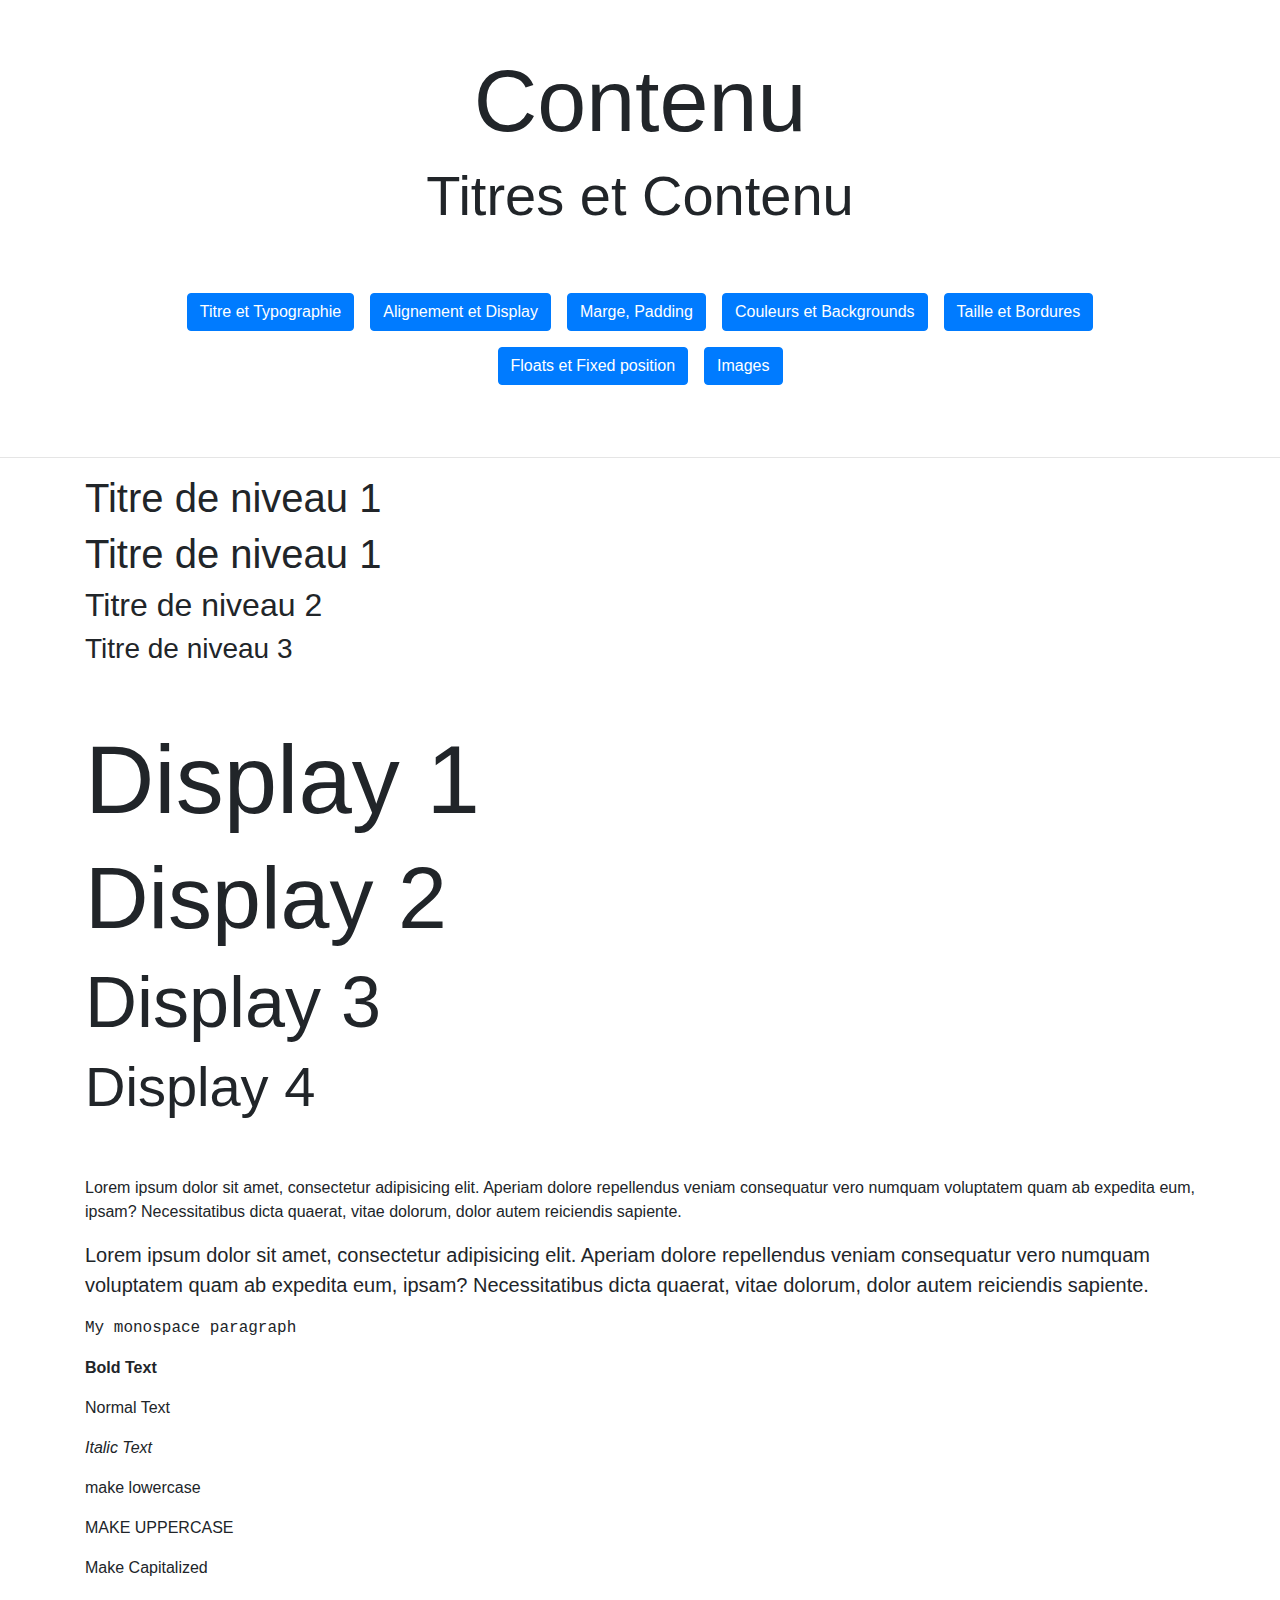
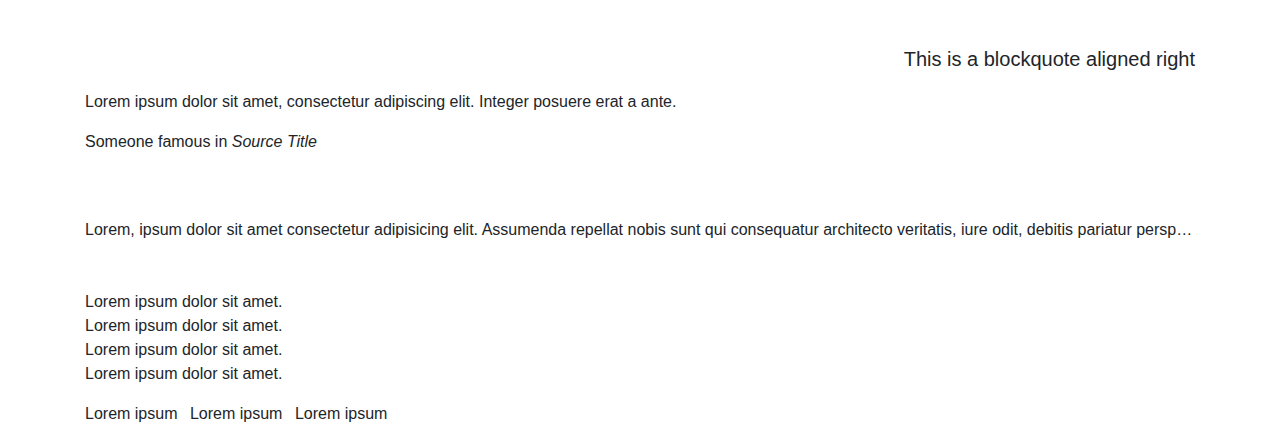
<file: BOOTSTRAP/Bac-a-Sable-1-master/1_Titre.html>
<!DOCTYPE html>
<html lang="fr">

<head>
    <meta charset="UTF-8">
    <meta name="viewport" content="width=device-width, initial-scale=1.0">
    <meta http-equiv="X-UA-Compatible" content="ie=edge">
    <title>Bac à sable 1</title>
    <link rel="stylesheet" href="style.css">
    <!-- Le CSS de Bootstrap -->
    <link rel="stylesheet" href="https://stackpath.bootstrapcdn.com/bootstrap/4.3.1/css/bootstrap.min.css"
        integrity="sha384-ggOyR0iXCbMQv3Xipma34MD+dH/1fQ784/j6cY/iJTQUOhcWr7x9JvoRxT2MZw1T" crossorigin="anonymous">
    <!-- JQUERY -->
    <script src="https://code.jquery.com/jquery-3.3.1.slim.min.js"
        integrity="sha384-q8i/X+965DzO0rT7abK41JStQIAqVgRVzpbzo5smXKp4YfRvH+8abtTE1Pi6jizo"
        crossorigin="anonymous"></script>
    <!-- popper.js -->
    <script src="https://cdnjs.cloudflare.com/ajax/libs/popper.js/1.14.7/umd/popper.min.js"
        integrity="sha384-UO2eT0CpHqdSJQ6hJty5KVphtPhzWj9WO1clHTMGa3JDZwrnQq4sF86dIHNDz0W1"
        crossorigin="anonymous"></script>
    <!-- Le JavaScript de Bootstrap -->
    <script src="https://stackpath.bootstrapcdn.com/bootstrap/4.3.1/js/bootstrap.min.js"
        integrity="sha384-JjSmVgyd0p3pXB1rRibZUAYoIIy6OrQ6VrjIEaFf/nJGzIxFDsf4x0xIM+B07jRM"
        crossorigin="anonymous"></script>

</head>

<body>

    <h1 class="text-center mt-5 display-2">Contenu</h1>
    <h2 class="text-center mt-0 display-4">Titres et Contenu</h2>
    <br>
    <br>
    <div class="container d-flex flex-wrap justify-content-center">
        <a href="1_Titre.html" class="btn btn-primary m-2">Titre et Typographie</a>
        <a href="1.1_Display.html" class="btn btn-primary m-2">Alignement et Display</a>
        <a href="1.2_Marge.html" class="btn btn-primary m-2">Marge, Padding</a>
        <a href="1.3_Background.html" class="btn btn-primary m-2">Couleurs et Backgrounds</a>
        <a href="1.4_Taille.html" class="btn btn-primary m-2">Taille et Bordures</a>
        <a href="1.5_Floats.html" class="btn btn-primary m-2">Floats et Fixed position</a>
        <a href="1.6_Images.html" class="btn btn-primary m-2">Images</a>
    </div>
    <br>
    <br>
    <hr>

    <div class="container">

        <!-- Titres  -->

        <p class="h1">Titre de niveau 1</p>

        <h1>Titre de niveau 1</h1>
        <h2>Titre de niveau 2</h2>
        <h3>Titre de niveau 3</h3>


        <br>
        <br>

        <!-- Donner des tailles à nos textes avec la classe display 1 à 4 -->

        <h1 class="display-1">Display 1</h1>
        <h1 class="display-2">Display 2</h1>
        <h1 class="display-3">Display 3</h1>
        <h1 class="display-4">Display 4</h1>

        <br>
        <br>



        <!-- Paragraphes -->
        <p class="text-justify">Lorem ipsum dolor sit amet, consectetur adipisicing elit. Aperiam dolore repellendus veniam consequatur vero
            numquam
            voluptatem quam ab expedita eum, ipsam? Necessitatibus dicta quaerat, vitae dolorum, dolor autem reiciendis
            sapiente.</p>

        <!-- LEAD -->
        <p class="lead">Lorem ipsum dolor sit amet, consectetur adipisicing elit. Aperiam dolore repellendus veniam consequatur vero
            numquam
            voluptatem quam ab expedita eum, ipsam? Necessitatibus dicta quaerat, vitae dolorum, dolor autem reiciendis
            sapiente.</p>

        <!-- Écriture monospace -->
        <p class="text-monospace">My monospace paragraph</p>

        <!-- Style, gras, italic... -->
        <p class="font-weight-bold">Bold Text</p>
        <p class="font-weight-normal">Normal Text</p>
        <p class="font-italic">Italic Text</p>

        <!-- Transformation -->
        <p class="text-lowercase">MAKE LOWERCASE</p>
        <p class="text-uppercase">make uppercase</p>
        <p class="text-capitalize">make capitalized</p>

        <br>
        <br>



        <!-- Faire un "Blockquote" -->
        <blockquote class="blockquote text-right">
            <p>This is a blockquote aligned right</p>
        </blockquote>

        <!-- Bloquote Footer -->
        <blockquote>
            <p>Lorem ipsum dolor sit amet, consectetur adipiscing elit. Integer posuere erat a ante.</p>
            <footer>Someone famous in <cite title="Source Title">Source Title</cite></footer>
        </blockquote>

        <br>
        <br>

        <!-- TEXT TRUNCATE -->
        <div class="text-truncate">
            Lorem, ipsum dolor sit amet consectetur adipisicing elit. Assumenda repellat nobis sunt qui consequatur
            architecto veritatis,
            iure odit, debitis pariatur perspiciatis? Asperiores facere veniam, totam ullam dignissimos voluptate atque!
            Eos, animi
            quos. Sint magni nulla provident et consequatur officia tempora!
        </div>

        <br>
        <br>

        <!-- LISTS -->
        <ul class="list-unstyled">
            <li>Lorem ipsum dolor sit amet.</li>
            <li>Lorem ipsum dolor sit amet.</li>
            <li>Lorem ipsum dolor sit amet.</li>
            <li>Lorem ipsum dolor sit amet.</li>
        </ul>

        <!-- INLINE LIST -->
        <ul class="list-inline">
            <li class="list-inline-item">Lorem ipsum</li>
            <li class="list-inline-item">Lorem ipsum </li>
            <li class="list-inline-item">Lorem ipsum </li>
        </ul>
    </div>


    </div>
</body>

</html>
</file>
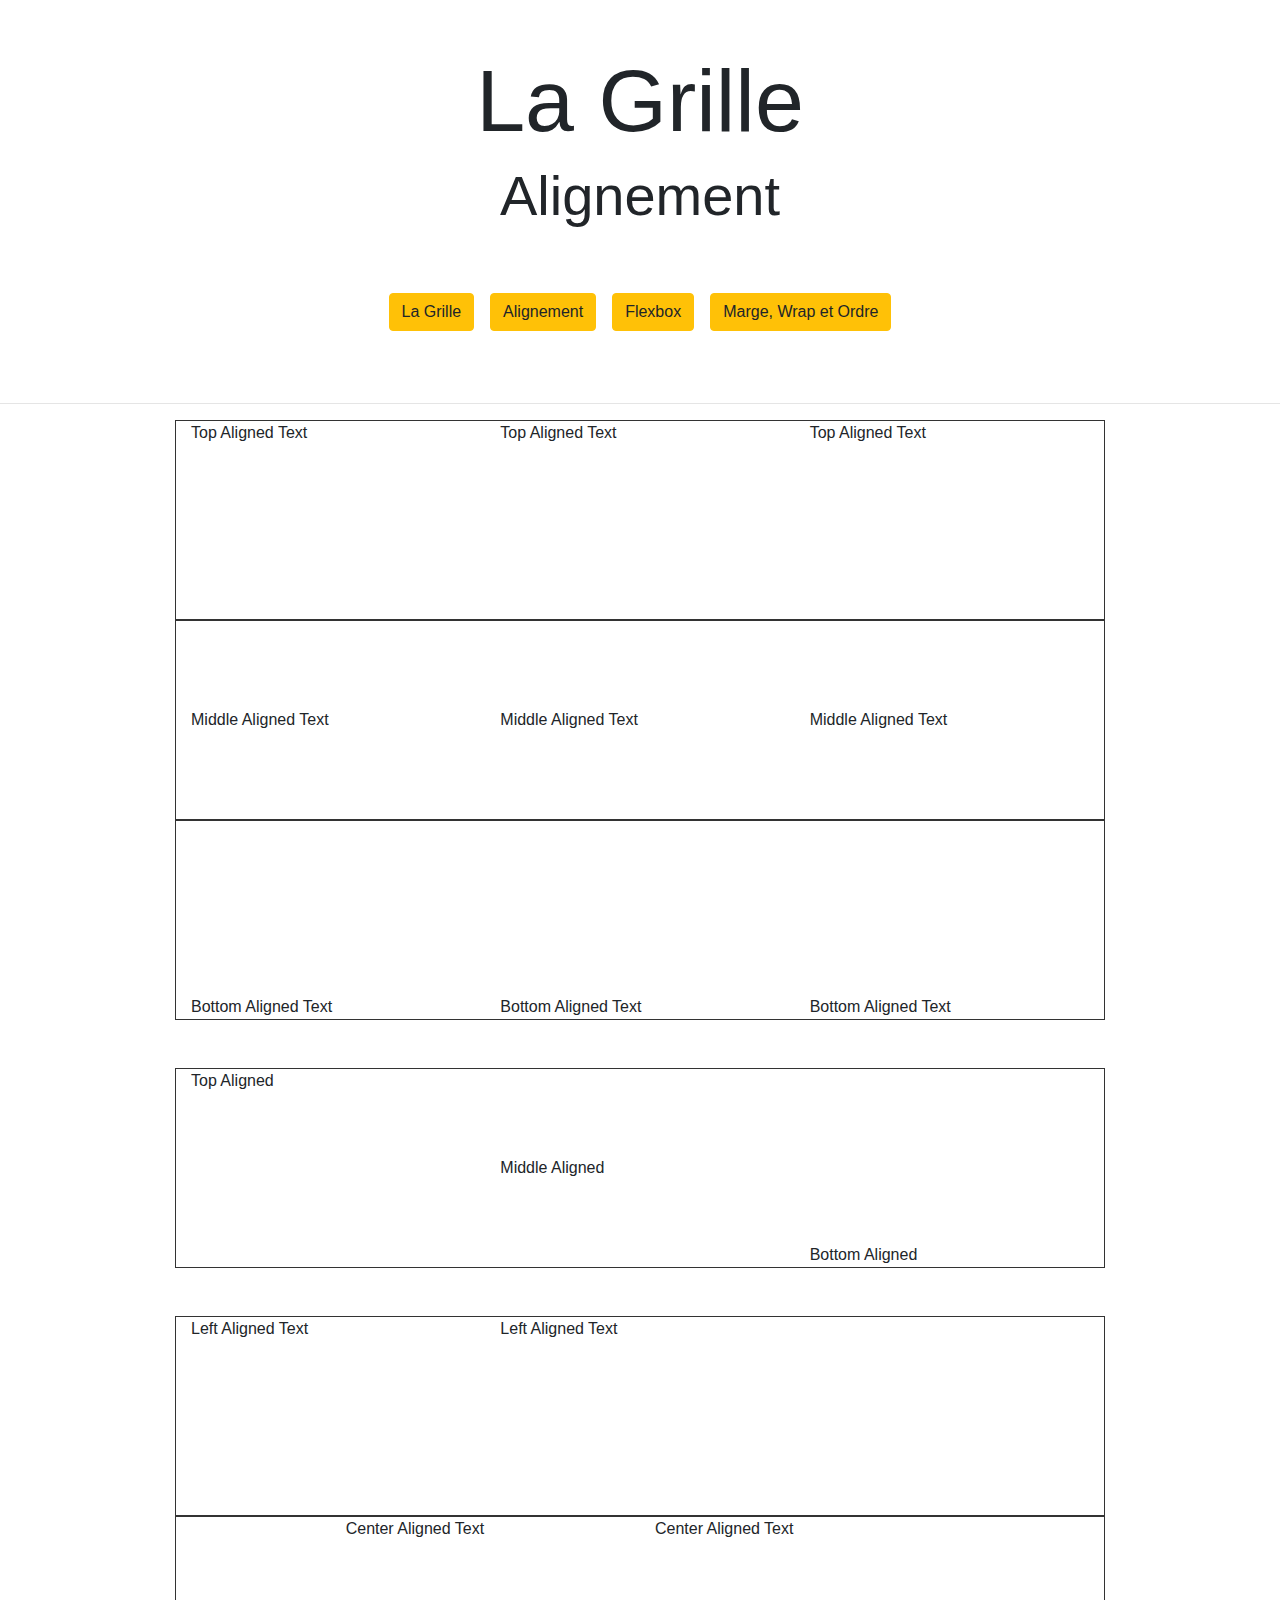
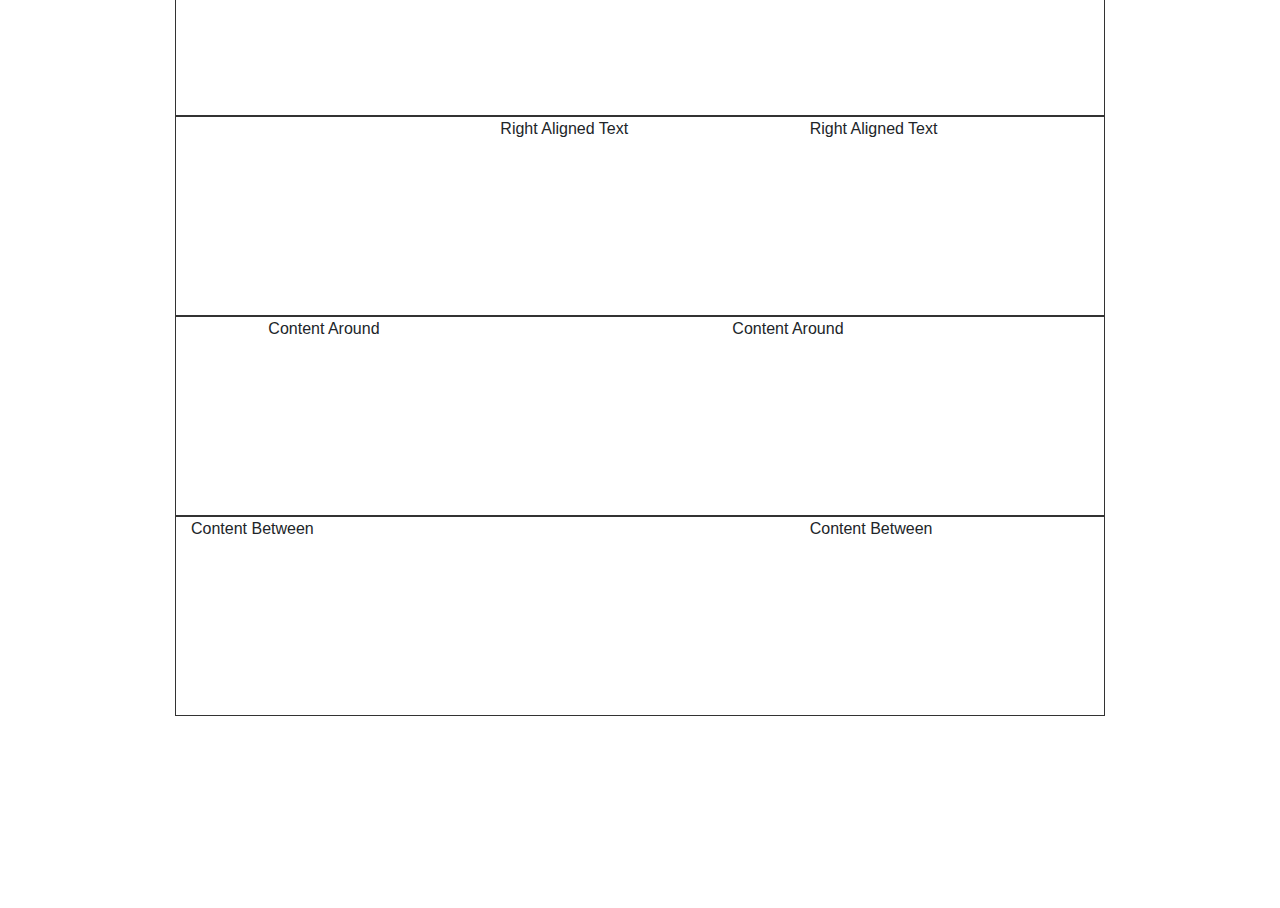
<file: BOOTSTRAP/Bac-a-Sable-2-Grille-master/1.1_Alignement.html>
<!DOCTYPE html>
<html lang="fr">

<head>
    <meta charset="UTF-8">
    <meta name="viewport" content="width=device-width, initial-scale=1.0">
    <meta http-equiv="X-UA-Compatible" content="ie=edge">
    <title>Bac à sable 2 La Grille</title>
    <link rel="stylesheet" href="style.css">
    <!-- Le CSS de Bootstrap -->
    <link rel="stylesheet" href="https://stackpath.bootstrapcdn.com/bootstrap/4.3.1/css/bootstrap.min.css"
        integrity="sha384-ggOyR0iXCbMQv3Xipma34MD+dH/1fQ784/j6cY/iJTQUOhcWr7x9JvoRxT2MZw1T" crossorigin="anonymous">
    <!-- JQUERY -->
    <script src="https://code.jquery.com/jquery-3.3.1.slim.min.js"
        integrity="sha384-q8i/X+965DzO0rT7abK41JStQIAqVgRVzpbzo5smXKp4YfRvH+8abtTE1Pi6jizo"
        crossorigin="anonymous"></script>
    <!-- popper.js -->
    <script src="https://cdnjs.cloudflare.com/ajax/libs/popper.js/1.14.7/umd/popper.min.js"
        integrity="sha384-UO2eT0CpHqdSJQ6hJty5KVphtPhzWj9WO1clHTMGa3JDZwrnQq4sF86dIHNDz0W1"
        crossorigin="anonymous"></script>
    <!-- Le JavaScript de Bootstrap -->
    <script src="https://stackpath.bootstrapcdn.com/bootstrap/4.3.1/js/bootstrap.min.js"
        integrity="sha384-JjSmVgyd0p3pXB1rRibZUAYoIIy6OrQ6VrjIEaFf/nJGzIxFDsf4x0xIM+B07jRM"
        crossorigin="anonymous"></script>

</head>

<body>

    <h1 class="text-center mt-5 display-2">La Grille</h1>
    <h2 class="text-center mt-0 display-4">Alignement</h2>
    <br>
    <br>
    <div class="container d-flex flex-wrap justify-content-center">
        <a href="1_Grille.html" class="btn btn-warning m-2">La Grille</a>
        <a href="1.1_Alignement.html" class="btn btn-warning m-2">Alignement</a>
        <a href="1.2_Flexbox.html" class="btn btn-warning m-2">Flexbox</a>
        <a href="1.3_Marge,Wrap,Ordre.html" class="btn btn-warning m-2">Marge, Wrap et Ordre</a>
    </div>
    <br>
    <br>
    <hr>
    <div class="container w-75">




        <!-- Alignement Vertical -->
        <div class="container">
            <div class="row align-items-start" style="height:200px;border:1px #333 solid">
                <div class="col">
                    Top Aligned Text
                </div>
                <div class="col">
                    Top Aligned Text
                </div>
                <div class="col">
                    Top Aligned Text
                </div>
            </div>
            <div class="row align-items-center" style="height:200px;border:1px #333 solid">
                <div class="col">
                    Middle Aligned Text
                </div>
                <div class="col">
                    Middle Aligned Text
                </div>
                <div class="col">
                    Middle Aligned Text
                </div>
            </div>
            <div class="row align-items-end" style="height:200px;border:1px #333 solid">
                <div class="col">
                    Bottom Aligned Text
                </div>
                <div class="col">
                    Bottom Aligned Text
                </div>
                <div class="col">
                    Bottom Aligned Text
                </div>
            </div>
        </div>

        <br>
        <br>

        <!-- Cols alignés verticalement individuellement -->
        <div class="container">
            <div class="row" style="height:200px;border:1px #333 solid">
                <div class="col align-self-start">
                    Top Aligned
                </div>
                <div class="col align-self-center">
                    Middle Aligned
                </div>
                <div class="col align-self-end">
                    Bottom Aligned
                </div>
            </div>
        </div>

        <br>
        <br>

        <!-- Col alignés horizontalement -->
        <div class="container">
            <div class="row justify-content-start" style="height:200px;border:1px #333 solid">
                <div class="col-4">
                    Left Aligned Text
                </div>
                <div class="col-4">
                    Left Aligned Text
                </div>
            </div>
            <div class="row justify-content-center" style="height:200px;border:1px #333 solid">
                <div class="col-4">
                    Center Aligned Text
                </div>
                <div class="col-4">
                    Center Aligned Text
                </div>
            </div>
            <div class="row justify-content-end" style="height:200px;border:1px #333 solid">
                <div class="col-4">
                    Right Aligned Text
                </div>
                <div class="col-4">
                    Right Aligned Text
                </div>
            </div>
            <div class="row justify-content-around" style="height:200px;border:1px #333 solid">
                <div class="col-4">
                    Content Around
                </div>
                <div class="col-4">
                    Content Around
                </div>
            </div>
            <div class="row justify-content-between" style="height:200px;border:1px #333 solid">
                <div class="col-4">
                    Content Between
                </div>
                <div class="col-4">
                    Content Between
                </div>
            </div>
        </div>

        <br>
        <br>

    
    </div>



    <br>
    <br>
    <br>
    <br>
    <br>
    <br>
</body>

</html>
</file>
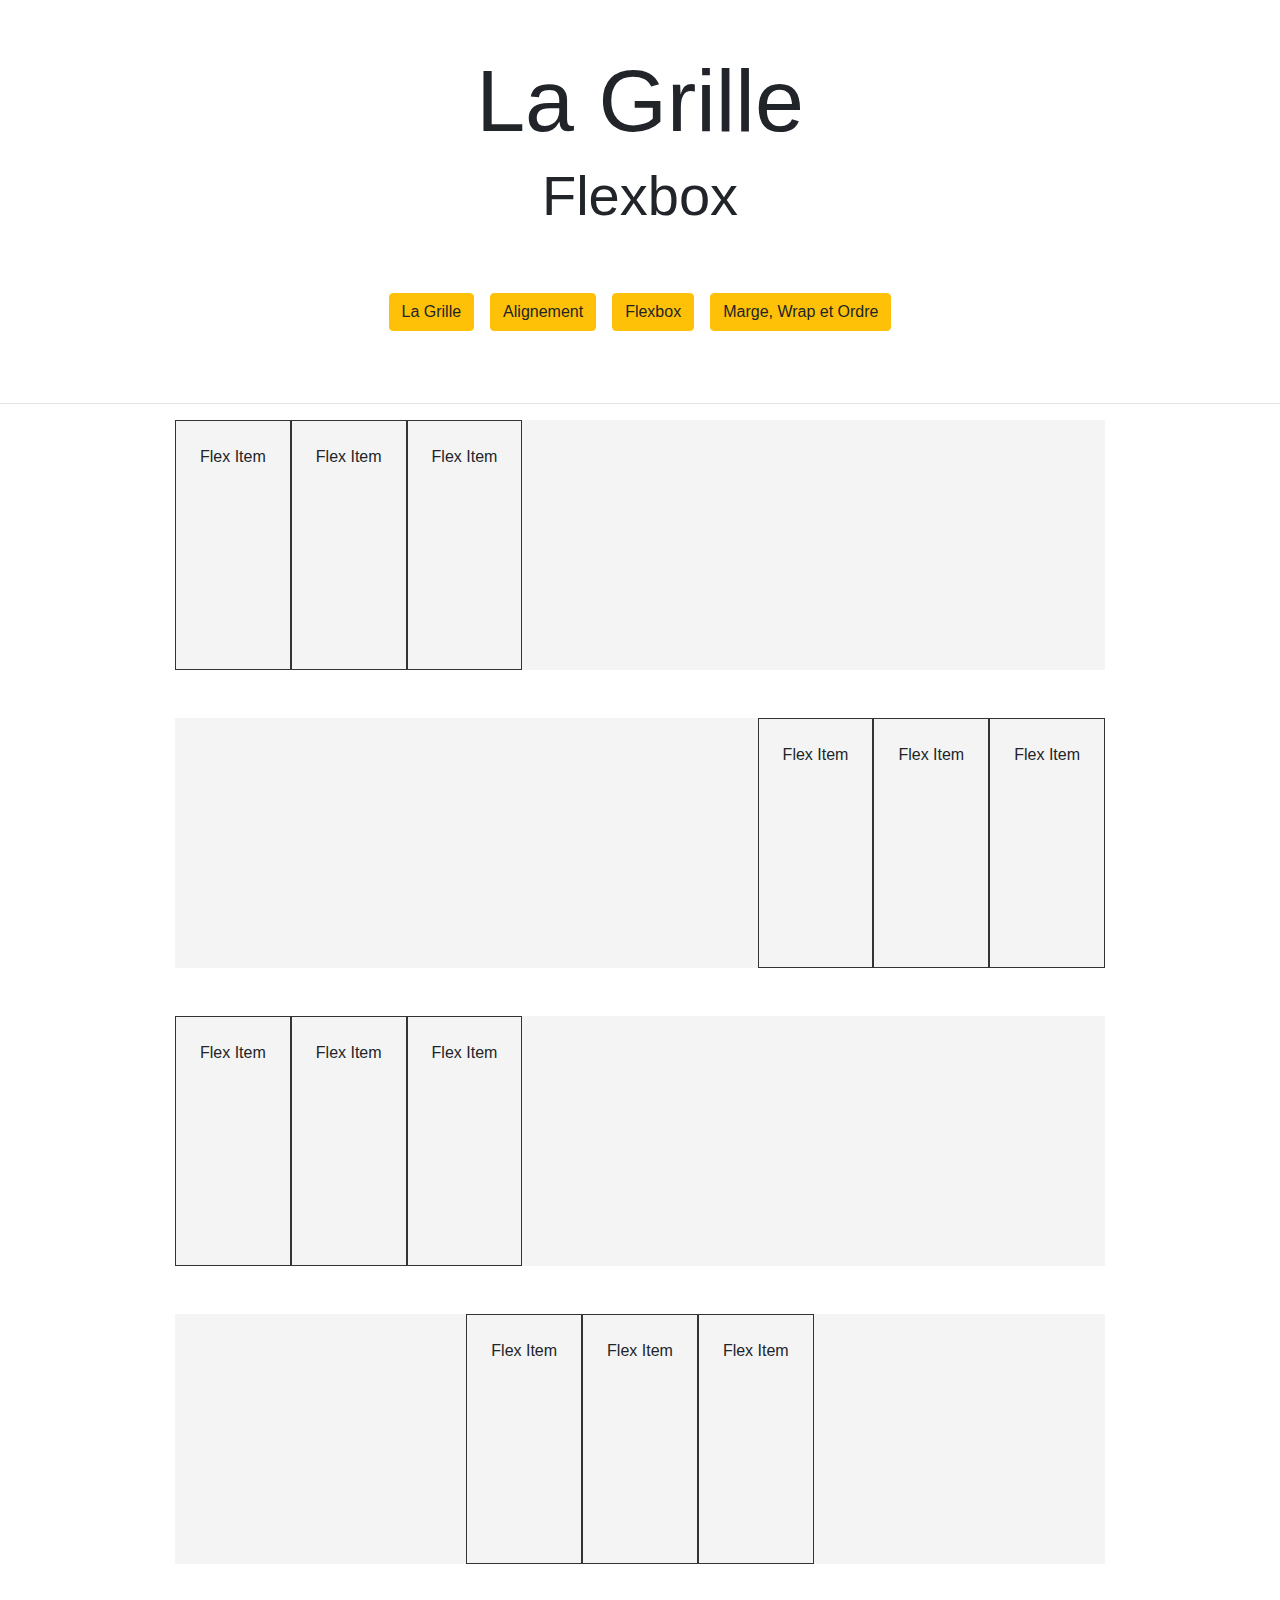
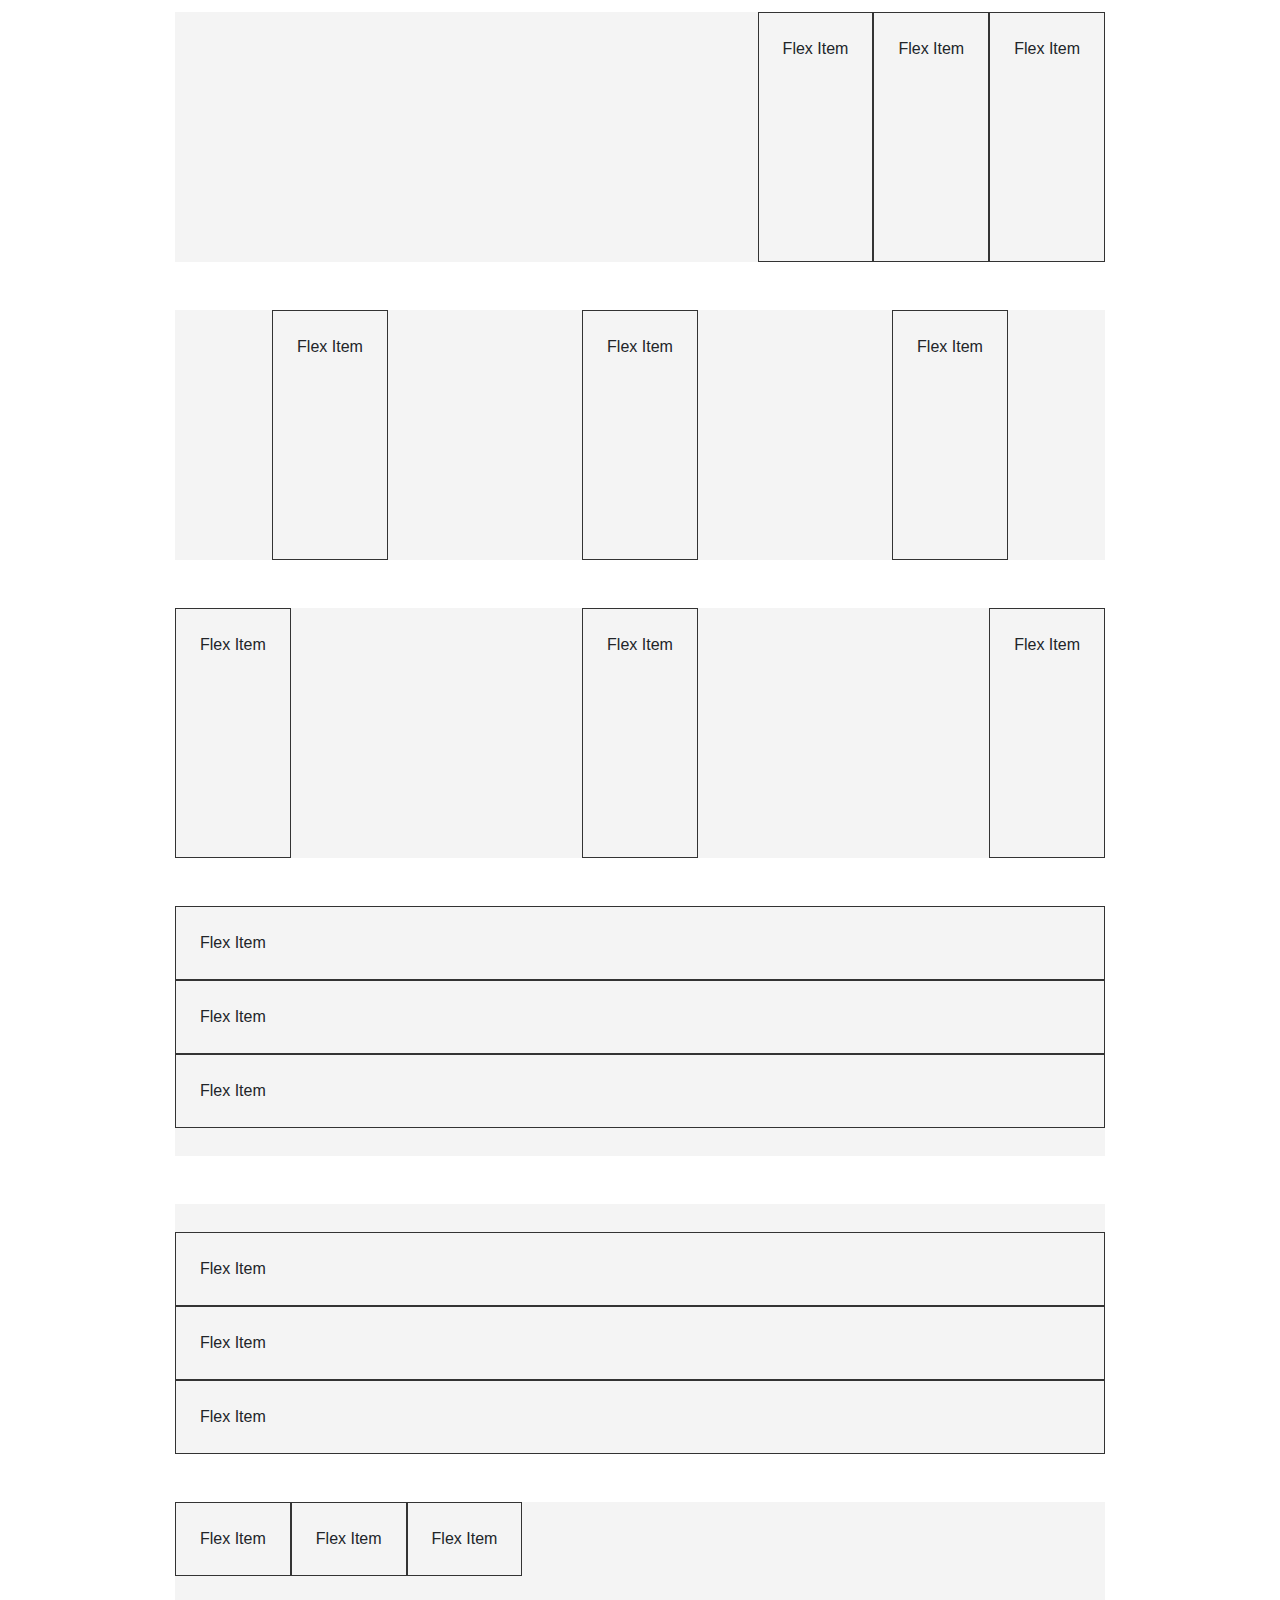
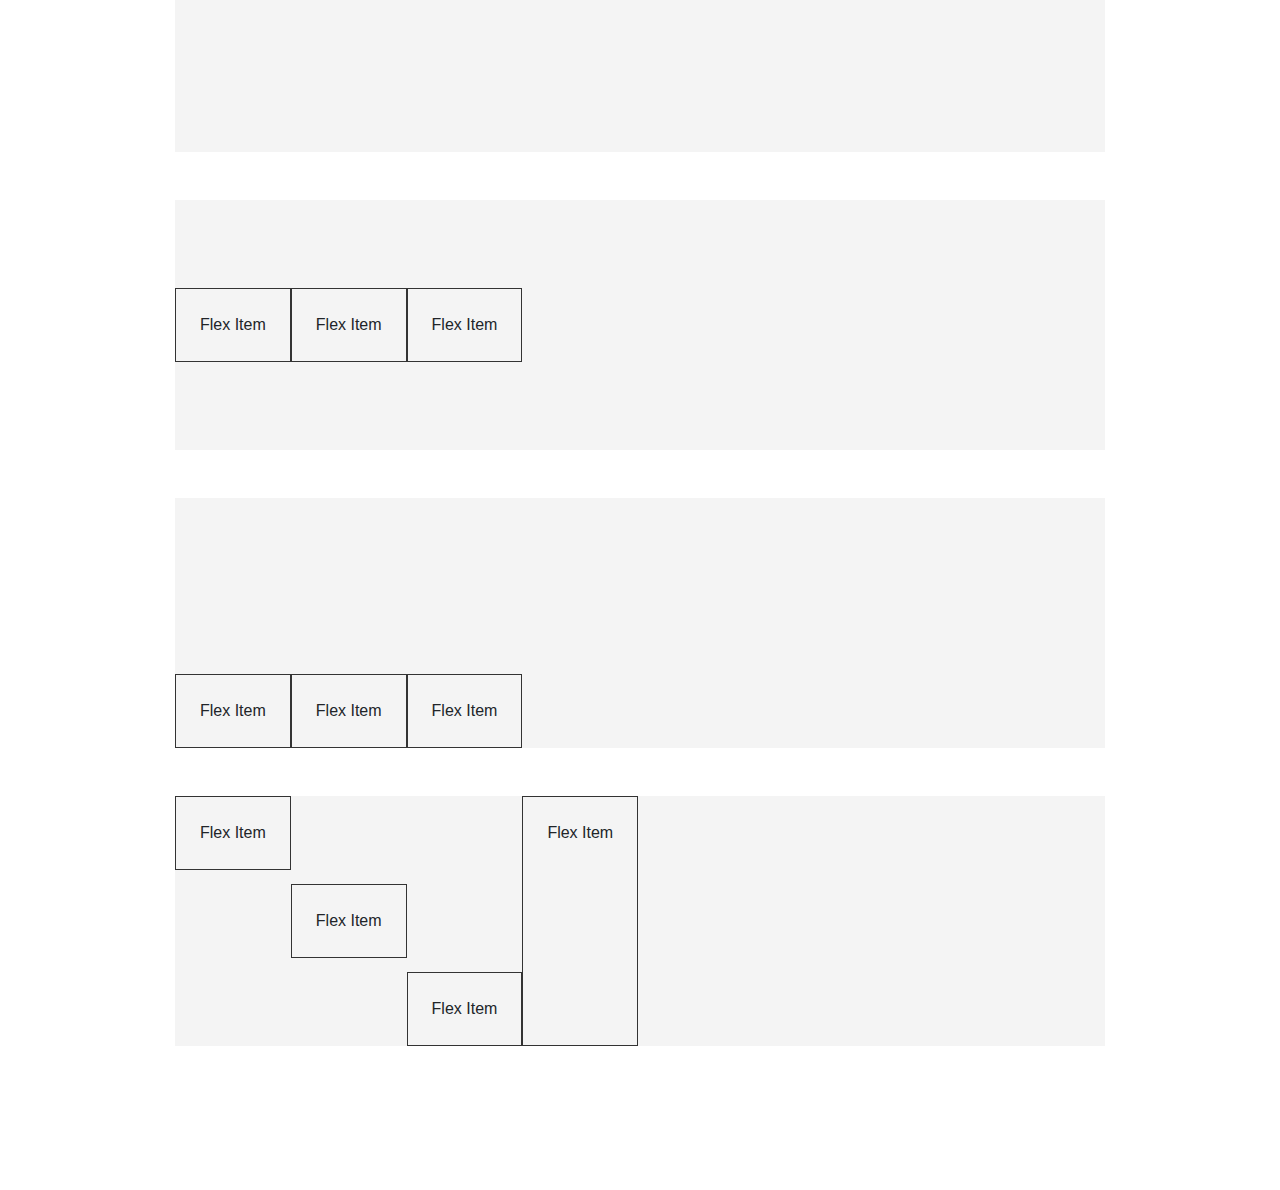
<file: BOOTSTRAP/Bac-a-Sable-2-Grille-master/1.2_Flexbox.html>
<!DOCTYPE html>
<html lang="fr">

<head>
    <meta charset="UTF-8">
    <meta name="viewport" content="width=device-width, initial-scale=1.0">
    <meta http-equiv="X-UA-Compatible" content="ie=edge">
    <title>Bac à sable 2 La Grille</title>
    <link rel="stylesheet" href="style.css">
    <!-- Le CSS de Bootstrap -->
    <link rel="stylesheet" href="https://stackpath.bootstrapcdn.com/bootstrap/4.3.1/css/bootstrap.min.css"
        integrity="sha384-ggOyR0iXCbMQv3Xipma34MD+dH/1fQ784/j6cY/iJTQUOhcWr7x9JvoRxT2MZw1T" crossorigin="anonymous">
    <!-- JQUERY -->
    <script src="https://code.jquery.com/jquery-3.3.1.slim.min.js"
        integrity="sha384-q8i/X+965DzO0rT7abK41JStQIAqVgRVzpbzo5smXKp4YfRvH+8abtTE1Pi6jizo"
        crossorigin="anonymous"></script>
    <!-- popper.js -->
    <script src="https://cdnjs.cloudflare.com/ajax/libs/popper.js/1.14.7/umd/popper.min.js"
        integrity="sha384-UO2eT0CpHqdSJQ6hJty5KVphtPhzWj9WO1clHTMGa3JDZwrnQq4sF86dIHNDz0W1"
        crossorigin="anonymous"></script>
    <!-- Le JavaScript de Bootstrap -->
    <script src="https://stackpath.bootstrapcdn.com/bootstrap/4.3.1/js/bootstrap.min.js"
        integrity="sha384-JjSmVgyd0p3pXB1rRibZUAYoIIy6OrQ6VrjIEaFf/nJGzIxFDsf4x0xIM+B07jRM"
        crossorigin="anonymous"></script>
    <style>
        .row-hl {
            background: #f4f4f4;
            height: 250px;
        }

        .item-hl {
            border: 1px solid #333;
        }
    </style>
</head>

<body>

    <h1 class="text-center mt-5 display-2">La Grille</h1>
    <h2 class="text-center mt-0 display-4">Flexbox</h2>
    <br>
    <br>
    <div class="container d-flex flex-wrap justify-content-center">
        <a href="1_Grille.html" class="btn btn-warning m-2">La Grille</a>
        <a href="1.1_Alignement.html" class="btn btn-warning m-2">Alignement</a>
        <a href="1.2_Flexbox.html" class="btn btn-warning m-2">Flexbox</a>
        <a href="1.3_Marge,Wrap,Ordre.html" class="btn btn-warning m-2">Marge, Wrap et Ordre</a>
    </div>
    <br>
    <br>
    <hr>
    <div class="container w-75">




        <!-- FLEX ROW & FLEX ITEMS -->
        <div class="d-flex row-hl">
            <div class="p-4 item-hl">Flex Item</div>
            <div class="p-4 item-hl">Flex Item</div>
            <div class="p-4 item-hl">Flex Item</div>
        </div>

        <br>
        <br>

        <!-- FLEX ROW REVERSE -->
        <div class="d-flex flex-row-reverse row-hl">
            <div class="p-4 item-hl">Flex Item</div>
            <div class="p-4 item-hl">Flex Item</div>
            <div class="p-4 item-hl">Flex Item</div>
        </div>

        <br>
        <br>

        <!-- JUSTIFY CONTENT START -->
        <div class="d-flex justify-content-start row-hl">
            <div class="p-4 item-hl">Flex Item</div>
            <div class="p-4 item-hl">Flex Item</div>
            <div class="p-4 item-hl">Flex Item</div>
        </div>

        <br>
        <br>

        <!-- JUSTIFY CONTENT CENTER -->
        <div class="d-flex justify-content-center row-hl">
            <div class="p-4 item-hl">Flex Item</div>
            <div class="p-4 item-hl">Flex Item</div>
            <div class="p-4 item-hl">Flex Item</div>
        </div>

        <br>
        <br>

        <!-- JUSTIFY CONTENT END -->
        <div class="d-flex justify-content-end row-hl">
            <div class="p-4 item-hl">Flex Item</div>
            <div class="p-4 item-hl">Flex Item</div>
            <div class="p-4 item-hl">Flex Item</div>
        </div>

        <br>
        <br>

        <!-- JUSTIFY CONTENT AROUND -->
        <div class="d-flex justify-content-around row-hl">
            <div class="p-4 item-hl">Flex Item</div>
            <div class="p-4 item-hl">Flex Item</div>
            <div class="p-4 item-hl">Flex Item</div>
        </div>

        <br>
        <br>

        <!-- JUSTIFY CONTENT BETWEEN -->
        <div class="d-flex justify-content-between row-hl">
            <div class="p-4 item-hl">Flex Item</div>
            <div class="p-4 item-hl">Flex Item</div>
            <div class="p-4 item-hl">Flex Item</div>
        </div>

        <br>
        <br>

        <!-- FLEX COLUMN -->
        <div class="d-flex flex-column row-hl">
            <div class="p-4 item-hl">Flex Item</div>
            <div class="p-4 item-hl">Flex Item</div>
            <div class="p-4 item-hl">Flex Item</div>
        </div>

        <br>
        <br>

        <!-- FLEX COLUMN REVERSE -->
        <div class="d-flex flex-column-reverse row-hl">
            <div class="p-4 item-hl">Flex Item</div>
            <div class="p-4 item-hl">Flex Item</div>
            <div class="p-4 item-hl">Flex Item</div>
        </div>

        <br>
        <br>

        <!-- VERTICAL ALIGN ITEMS - START -->
        <div class="d-flex align-items-start row-hl">
            <div class="p-4 item-hl">Flex Item</div>
            <div class="p-4 item-hl">Flex Item</div>
            <div class="p-4 item-hl">Flex Item</div>
        </div>

        <br>
        <br>

        <!-- VERTICAL ALIGN ITEMS - CENTER -->
        <div class="d-flex align-items-center row-hl">
            <div class="p-4 item-hl">Flex Item</div>
            <div class="p-4 item-hl">Flex Item</div>
            <div class="p-4 item-hl">Flex Item</div>
        </div>

        <br>
        <br>

        <!-- VERTICAL ALIGN ITEMS - END -->
        <div class="d-flex align-items-end row-hl">
            <div class="p-4 item-hl">Flex Item</div>
            <div class="p-4 item-hl">Flex Item</div>
            <div class="p-4 item-hl">Flex Item</div>
        </div>


        <br>
        <br>

        <!-- ALIGN SELF -->
        <div class="d-flex row-hl">
            <div class="align-self-start p-4 item-hl">Flex Item</div>
            <div class="align-self-center p-4 item-hl">Flex Item</div>
            <div class="align-self-end p-4 item-hl">Flex Item</div>
            <div class="align-self-stretch p-4 item-hl">Flex Item</div>
        </div>


    </div>


    <br>
    <br>
    <br>
    <br>
    <br>
    <br>
</body>

</html>
</file>
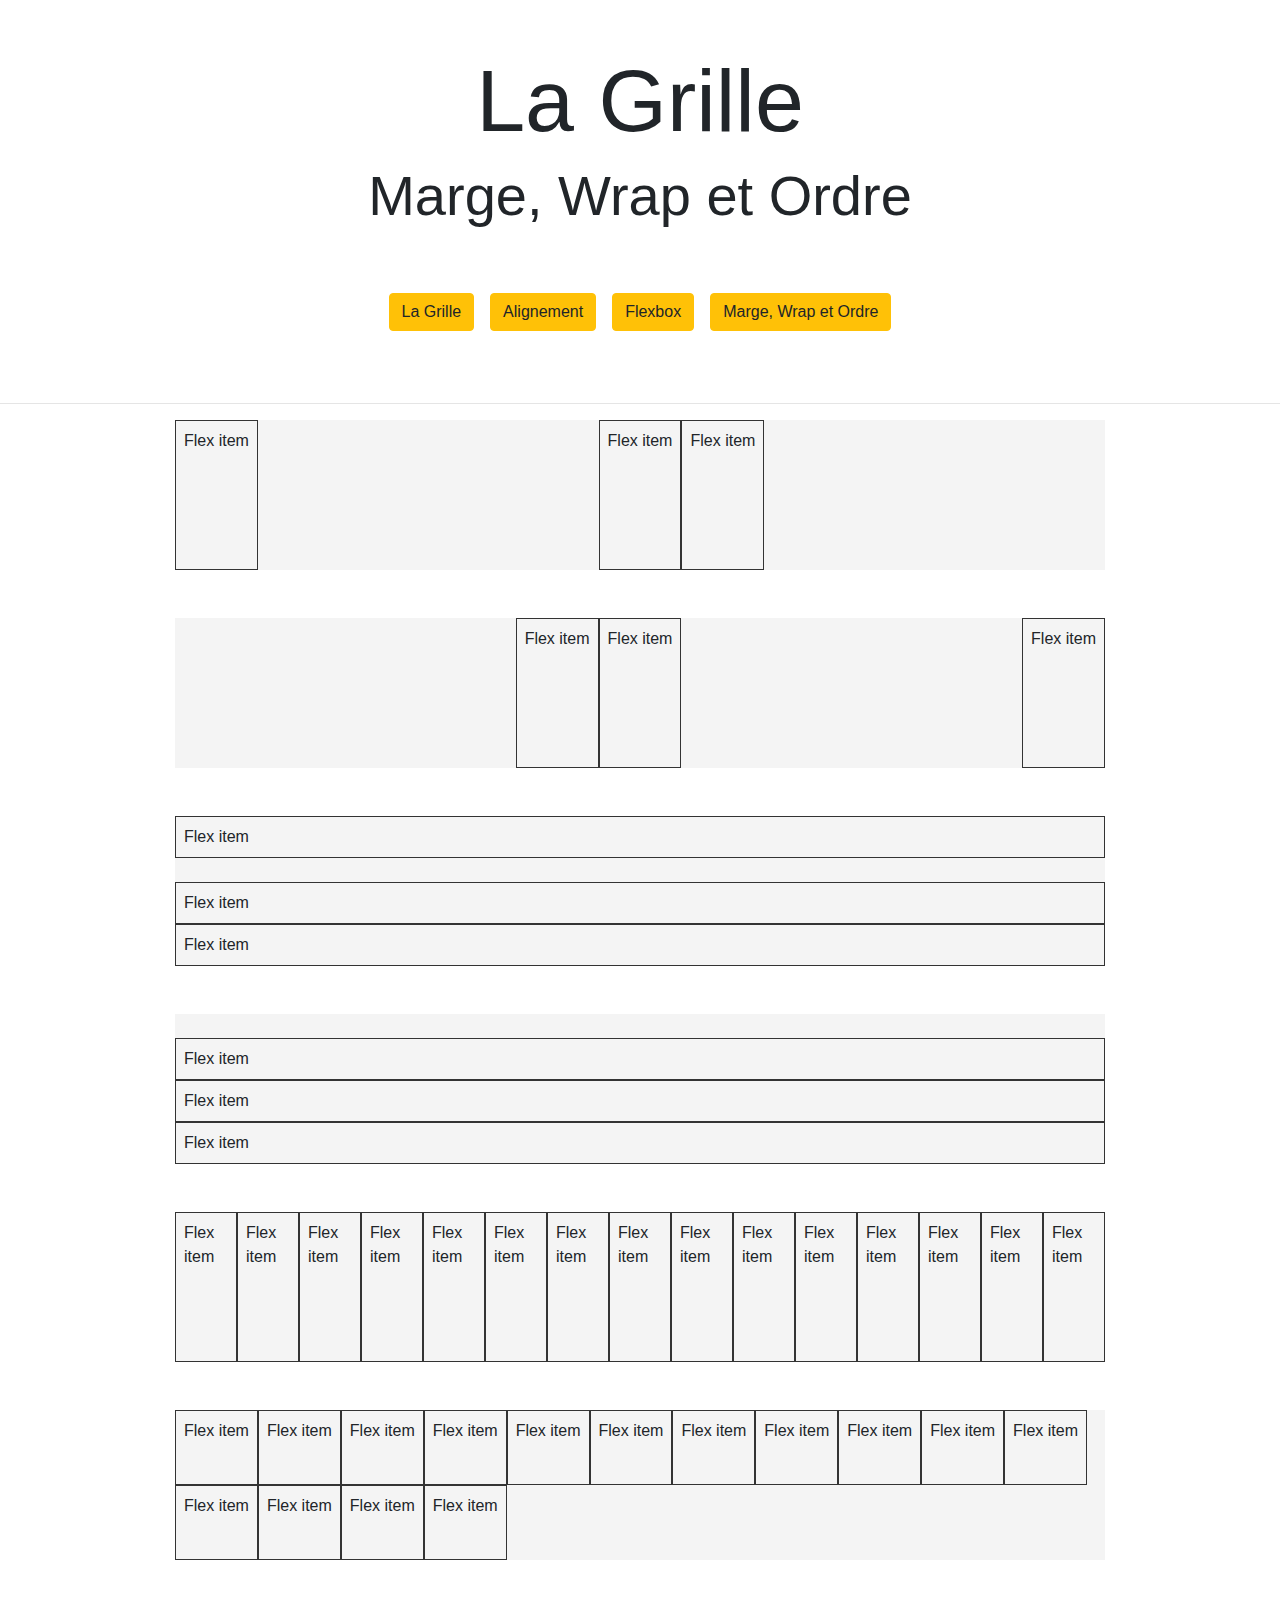
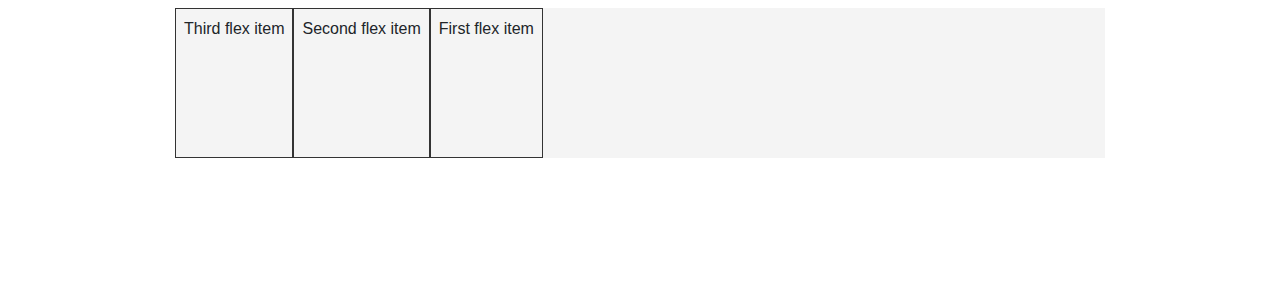
<file: BOOTSTRAP/Bac-a-Sable-2-Grille-master/1.3_Marge,Wrap,Ordre.html>
<!DOCTYPE html>
<html lang="fr">

<head>
    <meta charset="UTF-8">
    <meta name="viewport" content="width=device-width, initial-scale=1.0">
    <meta http-equiv="X-UA-Compatible" content="ie=edge">
    <title>Bac à sable 2 La Grille</title>
    <link rel="stylesheet" href="style.css">
    <!-- Le CSS de Bootstrap -->
    <link rel="stylesheet" href="https://stackpath.bootstrapcdn.com/bootstrap/4.3.1/css/bootstrap.min.css"
        integrity="sha384-ggOyR0iXCbMQv3Xipma34MD+dH/1fQ784/j6cY/iJTQUOhcWr7x9JvoRxT2MZw1T" crossorigin="anonymous">
    <!-- JQUERY -->
    <script src="https://code.jquery.com/jquery-3.3.1.slim.min.js"
        integrity="sha384-q8i/X+965DzO0rT7abK41JStQIAqVgRVzpbzo5smXKp4YfRvH+8abtTE1Pi6jizo"
        crossorigin="anonymous"></script>
    <!-- popper.js -->
    <script src="https://cdnjs.cloudflare.com/ajax/libs/popper.js/1.14.7/umd/popper.min.js"
        integrity="sha384-UO2eT0CpHqdSJQ6hJty5KVphtPhzWj9WO1clHTMGa3JDZwrnQq4sF86dIHNDz0W1"
        crossorigin="anonymous"></script>
    <!-- Le JavaScript de Bootstrap -->
    <script src="https://stackpath.bootstrapcdn.com/bootstrap/4.3.1/js/bootstrap.min.js"
        integrity="sha384-JjSmVgyd0p3pXB1rRibZUAYoIIy6OrQ6VrjIEaFf/nJGzIxFDsf4x0xIM+B07jRM"
        crossorigin="anonymous"></script>
    <style>
        .row-hl {
            background: #f4f4f4;
            height: 150px;
        }

        .item-hl {
            border: 1px solid #333;
        }
    </style>
</head>

<body>

    <h1 class="text-center mt-5 display-2">La Grille</h1>
    <h2 class="text-center mt-0 display-4">Marge, Wrap et Ordre</h2>
    <br>
    <br>
    <div class="container d-flex flex-wrap justify-content-center">
        <a href="1_Grille.html" class="btn btn-warning m-2">La Grille</a>
        <a href="1.1_Alignement.html" class="btn btn-warning m-2">Alignement</a>
        <a href="1.2_Flexbox.html" class="btn btn-warning m-2">Flexbox</a>
        <a href="1.3_Marge,Wrap,Ordre.html" class="btn btn-warning m-2">Marge, Wrap et Ordre</a>
    </div>
    <br>
    <br>
    <hr>
    <div class="container w-75">


        <!-- MR-AUTO -->
        <div class="d-flex row-hl">
            <div class="mr-auto p-2 item-hl">Flex item</div>
            <div class="p-2 item-hl">Flex item</div>
            <div class="mr-auto p-2 item-hl">Flex item</div>
        </div>

        <br>
        <br>

        <!-- ML-AUTO -->
        <div class="d-flex row-hl">
            <div class="ml-auto p-2 item-hl">Flex item</div>
            <div class="p-2 item-hl">Flex item</div>
            <div class="ml-auto p-2 item-hl">Flex item</div>
        </div>

        <br>
        <br>

        <!-- MB-AUTO -->
        <div class="d-flex flex-column row-hl">
            <div class="mb-auto p-2 item-hl">Flex item</div>
            <div class="p-2 item-hl">Flex item</div>
            <div class="p-2 item-hl">Flex item</div>
        </div>

        <br>
        <br>

        <!-- MT-AUTO -->
        <div class="d-flex flex-column row-hl">
            <div class="mt-auto p-2 item-hl">Flex item</div>
            <div class="p-2 item-hl">Flex item</div>
            <div class="p-2 item-hl">Flex item</div>
        </div>

        <br>
        <br>

        <!-- NO WRAP -->
        <div class="d-flex flex-nowrap row-hl">
            <div class="p-2 item-hl">Flex item</div>
            <div class="p-2 item-hl">Flex item</div>
            <div class="p-2 item-hl">Flex item</div>
            <div class="p-2 item-hl">Flex item</div>
            <div class="p-2 item-hl">Flex item</div>
            <div class="p-2 item-hl">Flex item</div>
            <div class="p-2 item-hl">Flex item</div>
            <div class="p-2 item-hl">Flex item</div>
            <div class="p-2 item-hl">Flex item</div>
            <div class="p-2 item-hl">Flex item</div>
            <div class="p-2 item-hl">Flex item</div>
            <div class="p-2 item-hl">Flex item</div>
            <div class="p-2 item-hl">Flex item</div>
            <div class="p-2 item-hl">Flex item</div>
            <div class="p-2 item-hl">Flex item</div>

        </div>

        <br>
        <br>

        <!-- WRAP -->
        <div class="d-flex flex-wrap row-hl">
            <div class="p-2 item-hl">Flex item</div>
            <div class="p-2 item-hl">Flex item</div>
            <div class="p-2 item-hl">Flex item</div>
            <div class="p-2 item-hl">Flex item</div>
            <div class="p-2 item-hl">Flex item</div>
            <div class="p-2 item-hl">Flex item</div>
            <div class="p-2 item-hl">Flex item</div>
            <div class="p-2 item-hl">Flex item</div>
            <div class="p-2 item-hl">Flex item</div>
            <div class="p-2 item-hl">Flex item</div>
            <div class="p-2 item-hl">Flex item</div>
            <div class="p-2 item-hl">Flex item</div>
            <div class="p-2 item-hl">Flex item</div>
            <div class="p-2 item-hl">Flex item</div>
            <div class="p-2 item-hl">Flex item</div>
        </div>

        <br>
        <br>

        <!-- ORDRE -->
        <div class="d-flex row-hl">
            <div class="order-3 p-2 item-hl">First flex item</div>
            <div class="order-2 p-2 item-hl">Second flex item</div>
            <div class="order-1 p-2 item-hl">Third flex item</div>
        </div>



    </div>


    <br>
    <br>
    <br>
    <br>
    <br>
    <br>
</body>

</html>
</file>
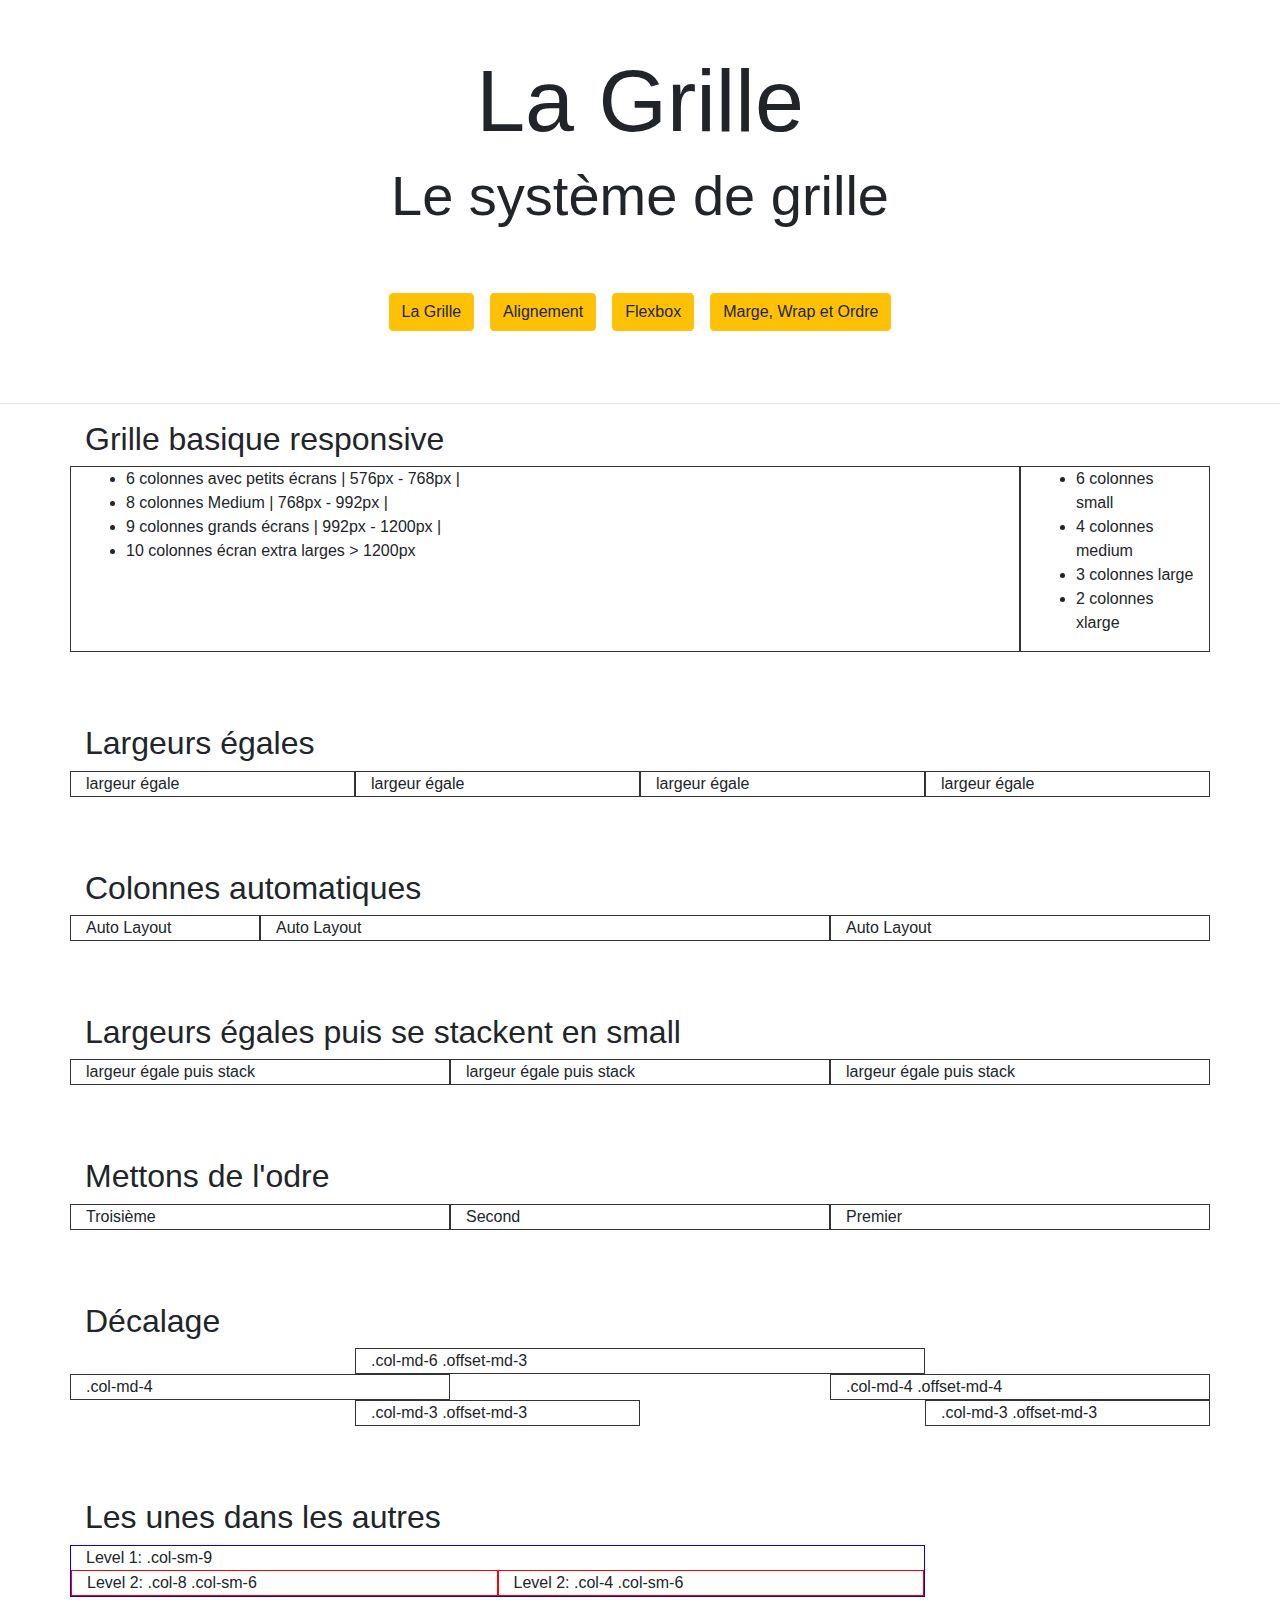
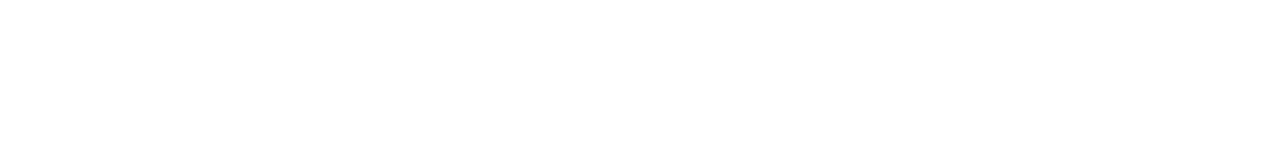
<file: BOOTSTRAP/Bac-a-Sable-2-Grille-master/1_Grille.html>
<!DOCTYPE html>
<html lang="fr">

<head>
    <meta charset="UTF-8">
    <meta name="viewport" content="width=device-width, initial-scale=1.0">
    <meta http-equiv="X-UA-Compatible" content="ie=edge">
    <title>Bac à sable 2 La Grille</title>
    <link rel="stylesheet" href="style.css">
    <!-- Le CSS de Bootstrap -->
    <link rel="stylesheet" href="https://stackpath.bootstrapcdn.com/bootstrap/4.3.1/css/bootstrap.min.css"
        integrity="sha384-ggOyR0iXCbMQv3Xipma34MD+dH/1fQ784/j6cY/iJTQUOhcWr7x9JvoRxT2MZw1T" crossorigin="anonymous">
    <!-- JQUERY -->
    <script src="https://code.jquery.com/jquery-3.3.1.slim.min.js"
        integrity="sha384-q8i/X+965DzO0rT7abK41JStQIAqVgRVzpbzo5smXKp4YfRvH+8abtTE1Pi6jizo"
        crossorigin="anonymous"></script>
    <!-- popper.js -->
    <script src="https://cdnjs.cloudflare.com/ajax/libs/popper.js/1.14.7/umd/popper.min.js"
        integrity="sha384-UO2eT0CpHqdSJQ6hJty5KVphtPhzWj9WO1clHTMGa3JDZwrnQq4sF86dIHNDz0W1"
        crossorigin="anonymous"></script>
    <!-- Le JavaScript de Bootstrap -->
    <script src="https://stackpath.bootstrapcdn.com/bootstrap/4.3.1/js/bootstrap.min.js"
        integrity="sha384-JjSmVgyd0p3pXB1rRibZUAYoIIy6OrQ6VrjIEaFf/nJGzIxFDsf4x0xIM+B07jRM"
        crossorigin="anonymous"></script>

</head>

<body>

    <h1 class="text-center mt-5 display-2">La Grille</h1>
    <h2 class="text-center mt-0 display-4">Le système de grille</h2>
    <br>
    <br>
    <div class="container d-flex flex-wrap justify-content-center">
        <a href="1_Grille.html" class="btn btn-warning m-2">La Grille</a>
        <a href="1.1_Alignement.html" class="btn btn-warning m-2">Alignement</a>
        <a href="1.2_Flexbox.html" class="btn btn-warning m-2">Flexbox</a>
        <a href="1.3_Marge,Wrap,Ordre.html" class="btn btn-warning m-2">Marge, Wrap et Ordre</a>
    </div>
    <br>
    <br>
    <hr>
    <div class="container">




        <h2>Grille basique responsive</h2>
        <div class="row">
            <div class="col-sm-6 col-md-8 col-lg-9 col-xl-10" style="border:1px solid #333">
                <ul>
                    <li>6 colonnes avec petits écrans | 576px - 768px |</li>
                    <li>8 colonnes Medium | 768px - 992px |</li>
                    <li>9 colonnes grands écrans | 992px - 1200px |</li>
                    <li>10 colonnes écran extra larges > 1200px</li>
                </ul>
            </div>
            <div class="col-sm-6 col-md-4 col-lg-3 col-xl-2" style="border:1px solid #333">
                <ul>
                    <li>6 colonnes small</li>
                    <li>4 colonnes medium</li>
                    <li>3 colonnes large</li>
                    <li>2 colonnes xlarge</li>
                </ul>
            </div>
        </div>

        <br>
        <br>
        <br>

        <h2>Largeurs égales</h2>
        <div class="row">
            <div class="col" style="border:1px solid #333">largeur égale</div>
            <div class="col" style="border:1px solid #333">largeur égale</div>
            <div class="col" style="border:1px solid #333">largeur égale</div>
            <div class="col" style="border:1px solid #333">largeur égale</div>
        </div>

        <br>
        <br>
        <br>


        <h2>Colonnes automatiques</h2>
        <div class="row">
            <div class="col" style="border:1px solid #333">Auto Layout</div>
            <div class="col-6" style="border:1px solid #333">Auto Layout</div>
            <div class="col-4" style="border:1px solid #333">Auto Layout</div>
        </div>

        <br>
        <br>
        <br>

        <h2>Largeurs égales puis se stackent en small</h2>
        <div class="row">
            <div class="col-sm" style="border:1px solid #333">largeur égale puis stack</div>
            <div class="col-sm" style="border:1px solid #333">largeur égale puis stack</div>
            <div class="col-sm" style="border:1px solid #333">largeur égale puis stack</div>
        </div>


        <br>
        <br>
        <br>

        <h2>Mettons de l'odre</h2>
        <div class="row">
            <div class="col order-3" style="border:1px solid #333">
                Premier
            </div>
            <div class="col order-2" style="border:1px solid #333">
                Second
            </div>
            <div class="col order-1" style="border:1px solid #333">
                Troisième
            </div>
        </div>

        <br>
        <br>
        <br>


        <h2>Décalage</h2>
        <div class="row">
            <!-- Décalage de 3 col à partir de md -->
            <div class="col-md-6 offset-md-3" style="border:1px solid #333">.col-md-6 .offset-md-3</div>
        </div>
        <div class="row">
            <!-- Seconde Div décalé de 4 cols -->
            <div class="col-md-4" style="border:1px solid #333">.col-md-4</div>
            <div class="col-md-4 offset-md-4" style="border:1px solid #333">.col-md-4 .offset-md-4</div>
        </div>

        <div class="row">
            <!-- Deux décalages de 3 -->
            <div class="col-md-3 offset-md-3" style="border:1px solid #333">.col-md-3 .offset-md-3</div>
            <div class="col-md-3 offset-md-3" style="border:1px solid #333">.col-md-3 .offset-md-3</div>
        </div>


        <br>
        <br>
        <br>

        <h2>Les unes dans les autres</h2>
        <div class="row">
            <div class="col-sm-9" style="border:1px solid blue">
                Level 1: .col-sm-9
                <div class="row">
                    <div class="col-8 col-sm-6" style="border:1px solid red">
                        Level 2: .col-8 .col-sm-6
                    </div>
                    <div class="col-4 col-sm-6" style="border:1px solid red">
                        Level 2: .col-4 .col-sm-6
                    </div>
                </div>
            </div>
        </div>

    </div>


    <br>
    <br>
    <br>
    <br>
    <br>
    <br>

</body>

</html>
</file>
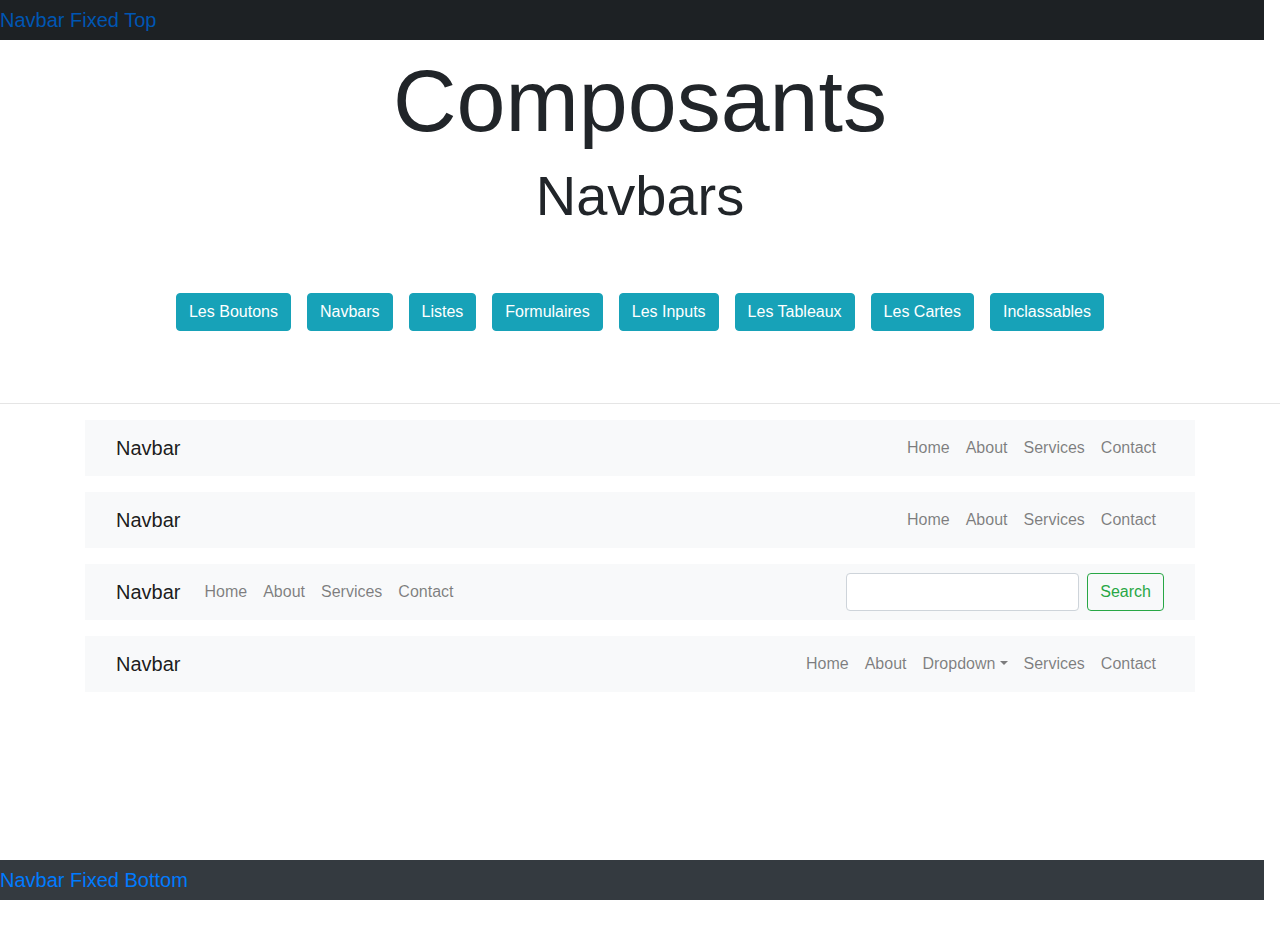
<file: BOOTSTRAP/Bac-a-Sable-3-Composants-master/1.1_Navbars.html>
<!DOCTYPE html>
<html lang="fr">

<head>
    <meta charset="UTF-8">
    <meta name="viewport" content="width=device-width, initial-scale=1.0">
    <meta http-equiv="X-UA-Compatible" content="ie=edge">
    <title>Bac à sable 2 La Grille</title>
    <link rel="stylesheet" href="style.css">
    <!-- Font-Awesome -->
    <link rel="stylesheet" href="https://use.fontawesome.com/releases/v5.7.2/css/all.css"
        integrity="sha384-fnmOCqbTlWIlj8LyTjo7mOUStjsKC4pOpQbqyi7RrhN7udi9RwhKkMHpvLbHG9Sr" crossorigin="anonymous">
    <!-- Le CSS de Bootstrap -->
    <link rel="stylesheet" href="https://stackpath.bootstrapcdn.com/bootstrap/4.3.1/css/bootstrap.min.css"
        integrity="sha384-ggOyR0iXCbMQv3Xipma34MD+dH/1fQ784/j6cY/iJTQUOhcWr7x9JvoRxT2MZw1T" crossorigin="anonymous">
    <!-- JQUERY -->
    <script src="https://code.jquery.com/jquery-3.3.1.slim.min.js"
        integrity="sha384-q8i/X+965DzO0rT7abK41JStQIAqVgRVzpbzo5smXKp4YfRvH+8abtTE1Pi6jizo"
        crossorigin="anonymous"></script>
    <!-- popper.js -->
    <script src="https://cdnjs.cloudflare.com/ajax/libs/popper.js/1.14.7/umd/popper.min.js"
        integrity="sha384-UO2eT0CpHqdSJQ6hJty5KVphtPhzWj9WO1clHTMGa3JDZwrnQq4sF86dIHNDz0W1"
        crossorigin="anonymous"></script>
    <!-- Le JavaScript de Bootstrap -->
    <script src="https://stackpath.bootstrapcdn.com/bootstrap/4.3.1/js/bootstrap.min.js"
        integrity="sha384-JjSmVgyd0p3pXB1rRibZUAYoIIy6OrQ6VrjIEaFf/nJGzIxFDsf4x0xIM+B07jRM"
        crossorigin="anonymous"></script>

</head>

<body>

    <h1 class="text-center mt-5 display-2">Composants</h1>
    <h2 class="text-center mt-0 display-4">Navbars</h2>
    <br>
    <br>
    <div class="container d-flex flex-wrap justify-content-center">
        <a href="1_Boutons.html" class="btn btn-info m-2">Les Boutons</a>
        <a href="1.1_Navbars.html" class="btn btn-info m-2">Navbars</a>
        <a href="1.2_Listes.html" class="btn btn-info m-2">Listes</a>
        <a href="1.3_Form.html" class="btn btn-info m-2">Formulaires</a>
        <a href="1.4_Inputs.html" class="btn btn-info m-2">Les Inputs</a>
        <a href="1.5_Tableaux.html" class="btn btn-info m-2">Les Tableaux</a>
        <a href="1.6_Cartes.html" class="btn btn-info m-2">Les Cartes</a>
        <a href="1.7_Inclassables.html" class="btn btn-info m-2">Inclassables</a>
    </div>
    <br>
    <br>
    <hr>
    <div class="container">


        <!-- Navbar de base -->
        <nav class="navbar navbar-expand-sm navbar-light bg-light mb-3">
            <div class="container">
                <a class="navbar-brand" href="#">Navbar</a>
                <ul class="navbar-nav ml-auto">
                    <li class="nav-item">
                        <a class="nav-link" href="#">Home</a>
                    </li>
                    <li class="nav-item">
                        <a class="nav-link" href="#">About</a>
                    </li>
                    <li class="nav-item">
                        <a class="nav-link" href="#">Services</a>
                    </li>
                    <li class="nav-item">
                        <a class="nav-link" href="#">Contact</a>
                    </li>
                </ul>
            </div>
        </nav>


        <!-- Navbar responsive -->
        <nav class="navbar navbar-expand-sm navbar-light bg-light mb-3">
            <div class="container">
                <a class="navbar-brand" href="#">Navbar</a>
                 <button class="navbar-toggler" data-toggle="collapse"
                  data-target="#navbarNav">
                   <span class="navbar-toggler-icon"></span>
                 </button>
                

            <div class="collapse navbar-collapse" id="navbarNav">
                <ul class="navbar-nav ml-auto">
                    <li class="nav-item">
                        <a class="nav-link" href="#">Home</a>
                    </li>
                    <li class="nav-item">
                        <a class="nav-link" href="#">About</a>
                    </li>
                    <li class="nav-item">
                        <a class="nav-link" href="#">Services</a>
                    </li>
                    <li class="nav-item">
                        <a class="nav-link" href="#">Contact</a>
                    </li>
                </ul>
            </div>
            </div>
        </nav>

        <!-- Navbar avec formulaire -->
        <nav class="navbar navbar-expand-md navbar-light bg-light mb-3">
            <div class="container">
                <a class="navbar-brand" href="#">Navbar</a>
                <button class="navbar-toggler" data-toggle="collapse" data-target="#navbarNav">
                    <span class="navbar-toggler-icon"></span>
                </button>
                <div class="collapse navbar-collapse" id="navbarNav">
                    <ul class="navbar-nav">
                        <li class="nav-item">
                            <a class="nav-link" href="#">Home</a>
                        </li>
                        <li class="nav-item">
                            <a class="nav-link" href="#">About</a>
                        </li>
                        <li class="nav-item">
                            <a class="nav-link" href="#">Services</a>
                        </li>
                        <li class="nav-item">
                            <a class="nav-link" href="#">Contact</a>
                        </li>
                    </ul>

                    <form class="form-inline ml-auto">
                        <input type="text" class="form-control mr-2">
                        <button class="btn btn-outline-success">Search</button>
                    </form>

                </div>
            </div>
        </nav>





        <!-- NAVBAR WITH DROPDOWN -->
        <nav class="navbar navbar-expand-sm navbar-light bg-light mb-3">
            <div class="container">
                <a class="navbar-brand" href="#">Navbar</a>
                <ul class="navbar-nav">
                    <li class="nav-item">
                        <a class="nav-link" href="#">Home</a>
                    </li>
                    <li class="nav-item">
                        <a class="nav-link" href="#">About</a>
                    </li>
                    
                    <li class="nav-item dropdown">
                        <a href="#" class="nav-link dropdown-toggle" 
                            data-toggle="dropdown">Dropdown</a>
                        <div class="dropdown-menu">
                            <a href="" class="nav-item">Link 1</a>
                            <a href="" class="nav-item">Link 2</a>
                            <a href="" class="nav-item">Link 3</a>
                        </div> 
                    </li>
                      
                    <li class="nav-item">
                        <a class="nav-link" href="#">Services</a>
                    </li>
                    <li class="nav-item">
                        <a class="nav-link" href="#">Contact</a>
                    </li>
                </ul>
            </div>
        </nav>




        <!-- Fixé au top + couleurs -->

        <nav class="navbar">
            <a href="#" class="navbar-brand fixed-top navbar-dark bg-dark">Navbar Fixed Top</a>
        </nav>

        <!-- Fixé au bot + couleurs -->
        <nav class="navbar">
            <a href="#" class="navbar-brand fixed-bottom navbar-dark bg-dark ">Navbar Fixed Bottom</a>
        </nav>



    </div>

    <br>
    <br>
    <br>
    <br>
    <br>
    <br>

</body>

</html>
</file>
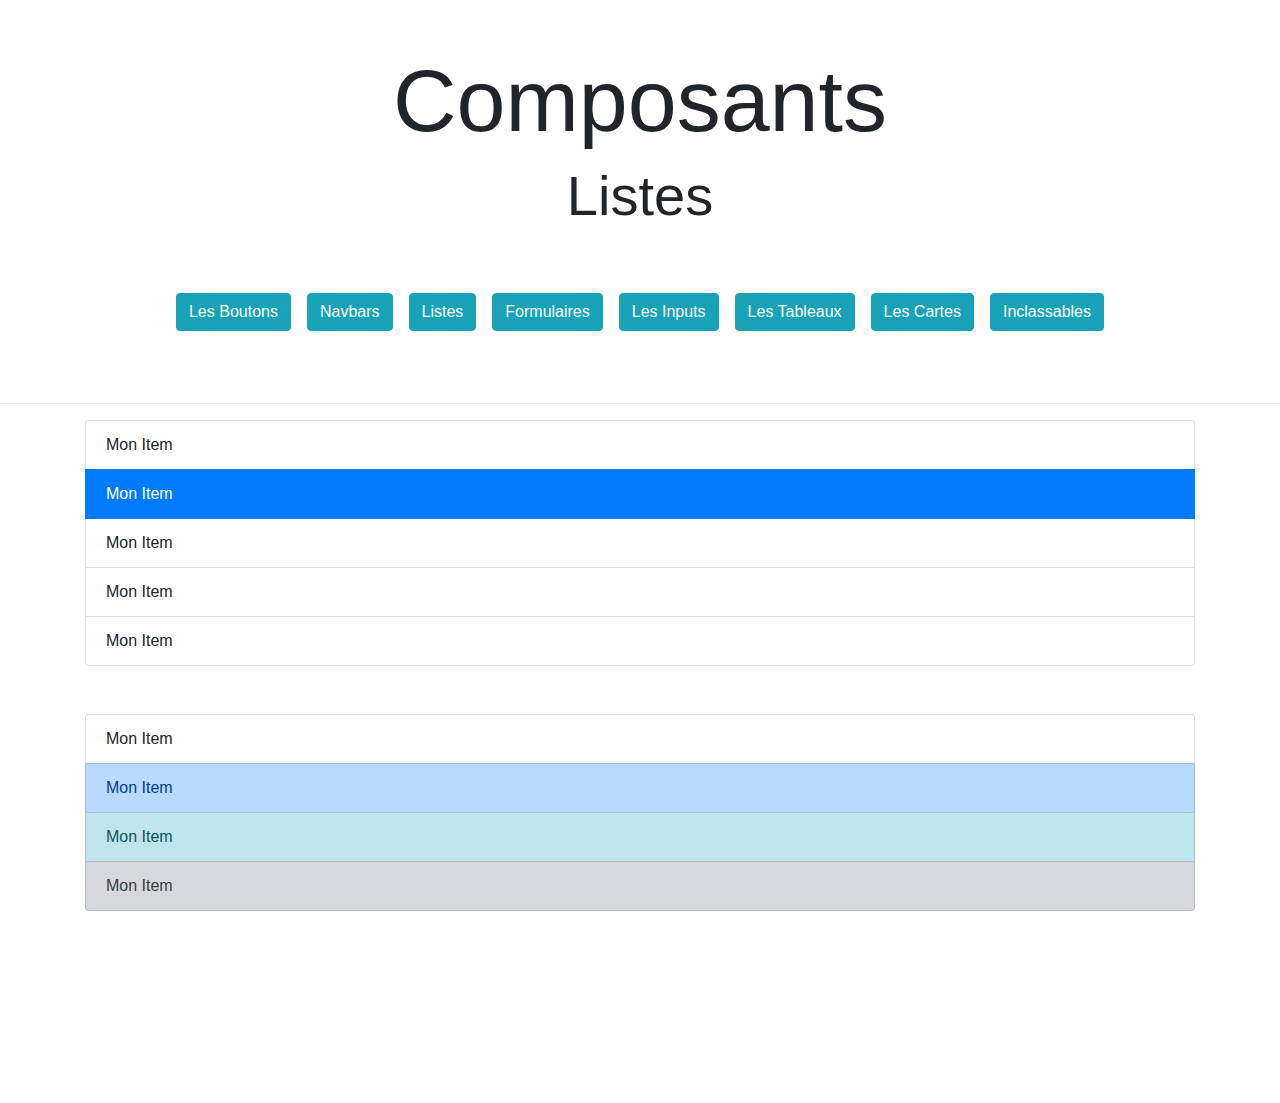
<file: BOOTSTRAP/Bac-a-Sable-3-Composants-master/1.2_Listes.html>
<!DOCTYPE html>
<html lang="fr">

<head>
    <meta charset="UTF-8">
    <meta name="viewport" content="width=device-width, initial-scale=1.0">
    <meta http-equiv="X-UA-Compatible" content="ie=edge">
    <title>Bac à sable 2 La Grille</title>
    <link rel="stylesheet" href="style.css">
    <!-- Font-Awesome -->
    <link rel="stylesheet" href="https://use.fontawesome.com/releases/v5.7.2/css/all.css"
        integrity="sha384-fnmOCqbTlWIlj8LyTjo7mOUStjsKC4pOpQbqyi7RrhN7udi9RwhKkMHpvLbHG9Sr" crossorigin="anonymous">
    <!-- Le CSS de Bootstrap -->
    <link rel="stylesheet" href="https://stackpath.bootstrapcdn.com/bootstrap/4.3.1/css/bootstrap.min.css"
        integrity="sha384-ggOyR0iXCbMQv3Xipma34MD+dH/1fQ784/j6cY/iJTQUOhcWr7x9JvoRxT2MZw1T" crossorigin="anonymous">
    <!-- JQUERY -->
    <script src="https://code.jquery.com/jquery-3.3.1.slim.min.js"
        integrity="sha384-q8i/X+965DzO0rT7abK41JStQIAqVgRVzpbzo5smXKp4YfRvH+8abtTE1Pi6jizo"
        crossorigin="anonymous"></script>
    <!-- popper.js -->
    <script src="https://cdnjs.cloudflare.com/ajax/libs/popper.js/1.14.7/umd/popper.min.js"
        integrity="sha384-UO2eT0CpHqdSJQ6hJty5KVphtPhzWj9WO1clHTMGa3JDZwrnQq4sF86dIHNDz0W1"
        crossorigin="anonymous"></script>
    <!-- Le JavaScript de Bootstrap -->
    <script src="https://stackpath.bootstrapcdn.com/bootstrap/4.3.1/js/bootstrap.min.js"
        integrity="sha384-JjSmVgyd0p3pXB1rRibZUAYoIIy6OrQ6VrjIEaFf/nJGzIxFDsf4x0xIM+B07jRM"
        crossorigin="anonymous"></script>

</head>

<body>

    <h1 class="text-center mt-5 display-2">Composants</h1>
    <h2 class="text-center mt-0 display-4">Listes</h2>
    <br>
    <br>
    <div class="container d-flex flex-wrap justify-content-center">
        <a href="1_Boutons.html" class="btn btn-info m-2">Les Boutons</a>
        <a href="1.1_Navbars.html" class="btn btn-info m-2">Navbars</a>
        <a href="1.2_Listes.html" class="btn btn-info m-2">Listes</a>
        <a href="1.3_Form.html" class="btn btn-info m-2">Formulaires</a>
        <a href="1.4_Inputs.html" class="btn btn-info m-2">Les Inputs</a>
        <a href="1.5_Tableaux.html" class="btn btn-info m-2">Les Tableaux</a>
        <a href="1.6_Cartes.html" class="btn btn-info m-2">Les Cartes</a>
        <a href="1.7_Inclassables.html" class="btn btn-info m-2">Inclassables</a>
    </div>
    <br>
    <br>
    <hr>
    <div class="container">



        <!-- Simple Liste-->
        <ul class=" list-group mb-5">
            <li class="list-group-item">Mon Item</li>
            <li class="list-group-item active">Mon Item</li>
            <li class="list-group-item">Mon Item</li>
            <li class="list-group-item">Mon Item</li>
            <li class="list-group-item">Mon Item</li>
        </ul>




        <!-- Couleurs -->
        <ul class="list-group mb-5">
            <li class="list-group-item">Mon Item</li>
            <li class="list-group-item list-group-item-primary">Mon Item</li>
            <li class="list-group-item list-group-item-info">Mon Item</li>
            <li class="list-group-item list-group-item-secondary">Mon Item</li>
        </ul>






    </div>

    <br>
    <br>
    <br>
    <br>
    <br>
    <br>

</body>

</html>
</file>
<file: BOOTSTRAP/ProjBootstr/style.css>
/* Général */
body {
    margin: 0;
    padding: 0;
    background: #f1f1f1;
}

/* Nav */
.navbar-brand {
    font-size: 25px;
    font-family: 'Kaushan Script';
}

#navbarCollapse a {
    font-size: 15px;
}

/* Header */
header {
    background: url('img/headerImg.jpg');
    background-size: cover;
    height: 80vh;
}

.text-intro {
    padding-top: 200px;
    padding-bottom: 200px;
}

.preTxt {
    font-size: 20px;
}

h1 {
    font-size: 45px;
    color:#fff;
    font-family: sans-serif;
    font-weight: 700;
}

/* Trois icones */

#home-icons {
  padding-top: 100px;
  padding-bottom: 100px;
  border-top: 1px solid #000;
}

/* call to action */

#start {
    position: relative;
    min-height: 200px;
    background: url(img/start.jpeg);
    background-size: cover;
    background-attachment: fixed;
    background-repeat: no-repeat;
    text-align: center;
    color: #fff;
}

#start h2 {
    font-size: 40px;
    color: #f1f1f1;
}

/* Clients */

#clients { 
    padding-bottom: 75px;
}

/* #clients img {
    margin-top: -50px;
} */

.fab {
    font-size: 25px;
    color: #003366;
}


/* Media Queries */

@media screen and (max-width: 768px) {
     
    header {
        height: 60vh;
    }

    .text-intro {
        padding-top: 150px;
    }

    .preTxt {
        font-size: 15px;
    }

    h1 {
       font-size: 35px;
    }

}

@media screen and (max-width: 500) {
    
    .preText {
        font-size: 5px;
    }

    h1 {
        font-size: 25px;
    }

    .text-intro a {
        transform: scale(0.8);
    }

    #home-icons {
        padding-top: 80px;
        scroll-padding-bottom: 60px;
    }

    #txtLaptop {
        padding-bottom: 30px;
    }

    #clients { 
        padding-bottom: 35px;
    }
}
</file>
<file: FORMATION BOOSTRAP NOISIEL/Projet Bootstrap/style.css>
/* GENERAL */

* {
    font-family: 'Montserrat', sans-serif;
}

body {
    margin: 0;
    padding: 0;
    background: #f1f1f1;
}

/* NAVBAR */

.navbar-brand {
    font-family: Kaushan Script;
    font-size: 30px;
}
/*header*/
header {
    background: url(img/headerImg.jpg);
        height: 80vh;
        background-size: cover;
}

.text-intro{
    padding-top: 200px;
    padding-bottom: 200px;
}
.preText{
    font-size: 50px;
}
h1{
    font-size: 60px;
    color: #ffff;
    font-family: sans-serif;
    font-weight: 700;
}
/*trois icones*/
#home-icones{
    padding-top: 100px;
    padding-bottom: 100px;
    border-top:1px solid #000
}
/*Action*/
#start{
    position: relative;
    min-height: 200px;
    background: url(img/start.jpeg);
    background-size: cover;
    background-attachment: fixed;
    background-repeat: no-repeat;
    text-align: center;
    color: #fff;
}
#start h2{
    font-size: 40px;
    color: #f1f1f1;
}
/*clients*/
#clients{
    padding-bottom: 75px;
}
.fab{
    font-size: 25px;
    color: #036;
}
</file>
<file: BOOTSTRAP/Bac-a-Sable-1-master/style.css>
body {
    height: 100vh;
}
</file>
<file: BOOTSTRAP/Bac-a-Sable-2-Grille-master/style.css>
body {
    height: 100vh;
}
</file>
<file: BOOTSTRAP/Bac-a-Sable-3-Composants-master/style.css>
body {
    height: 100vh;
}
</file>
